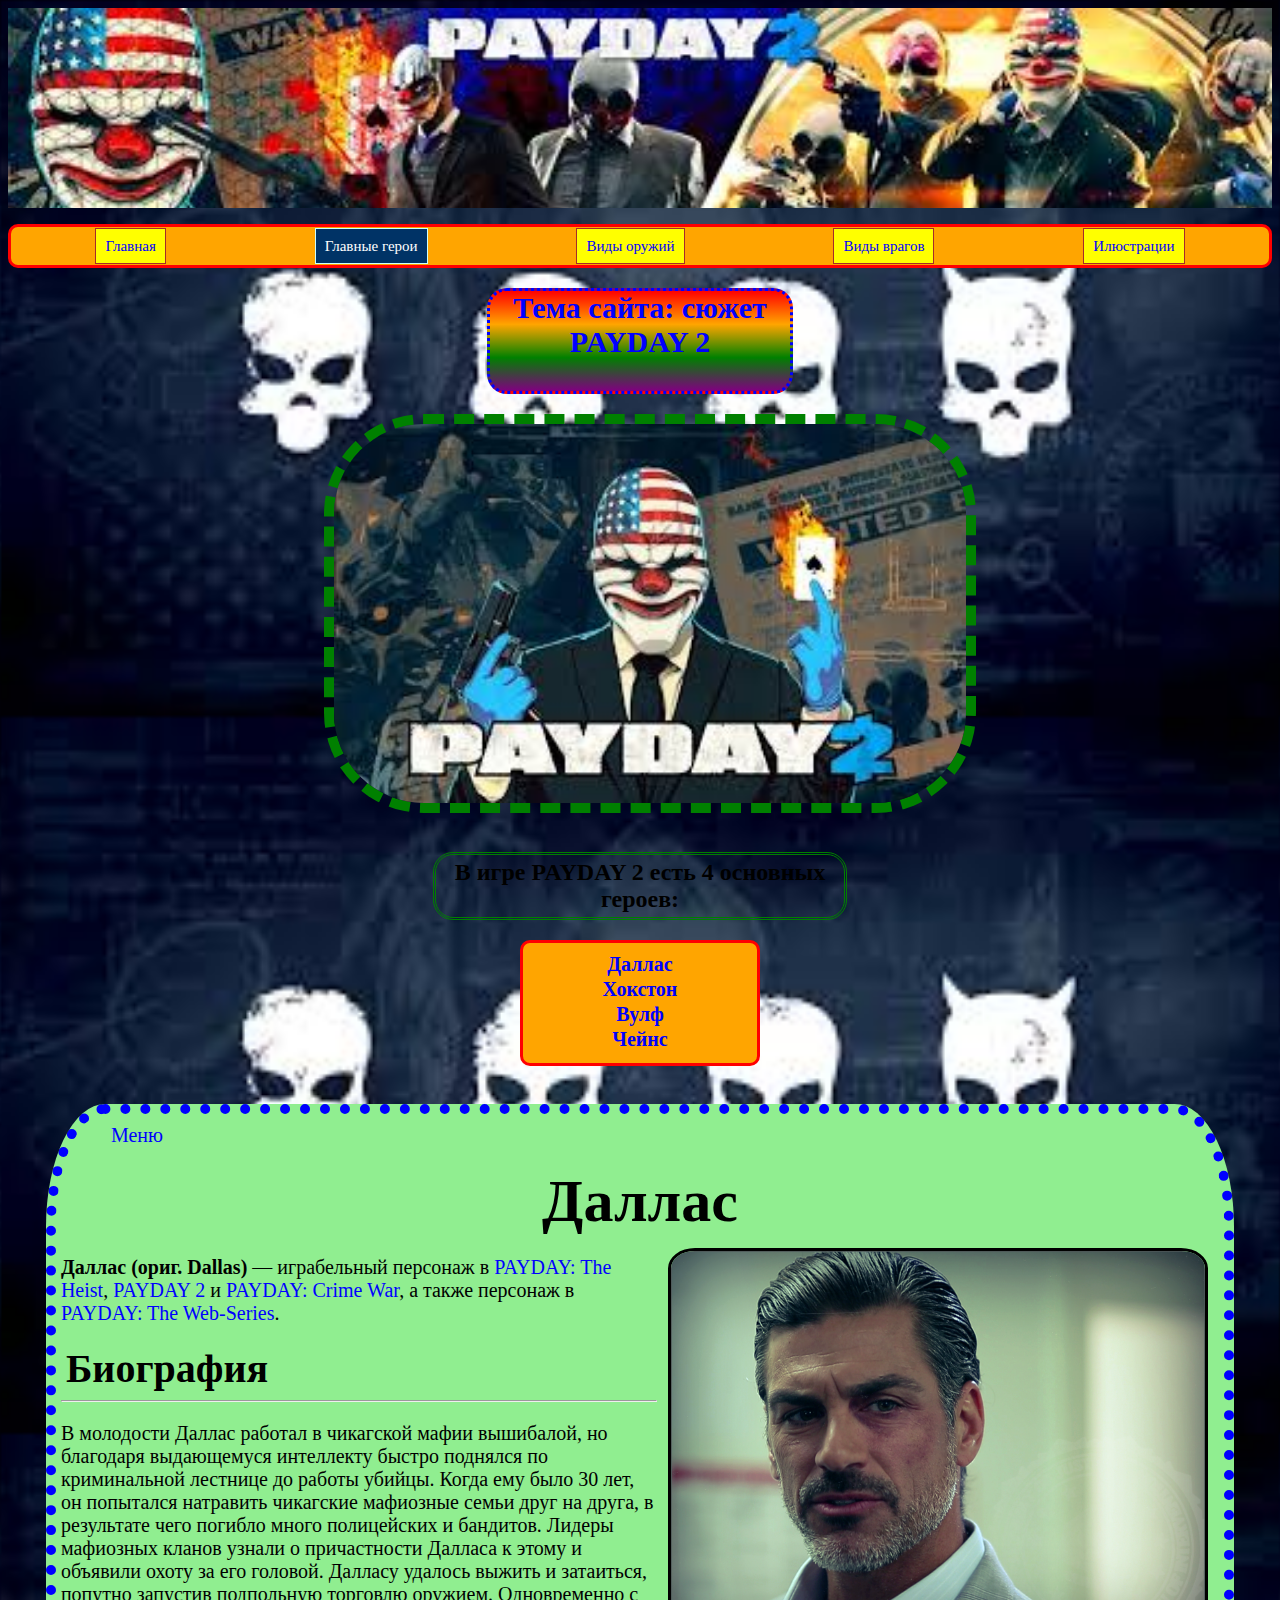
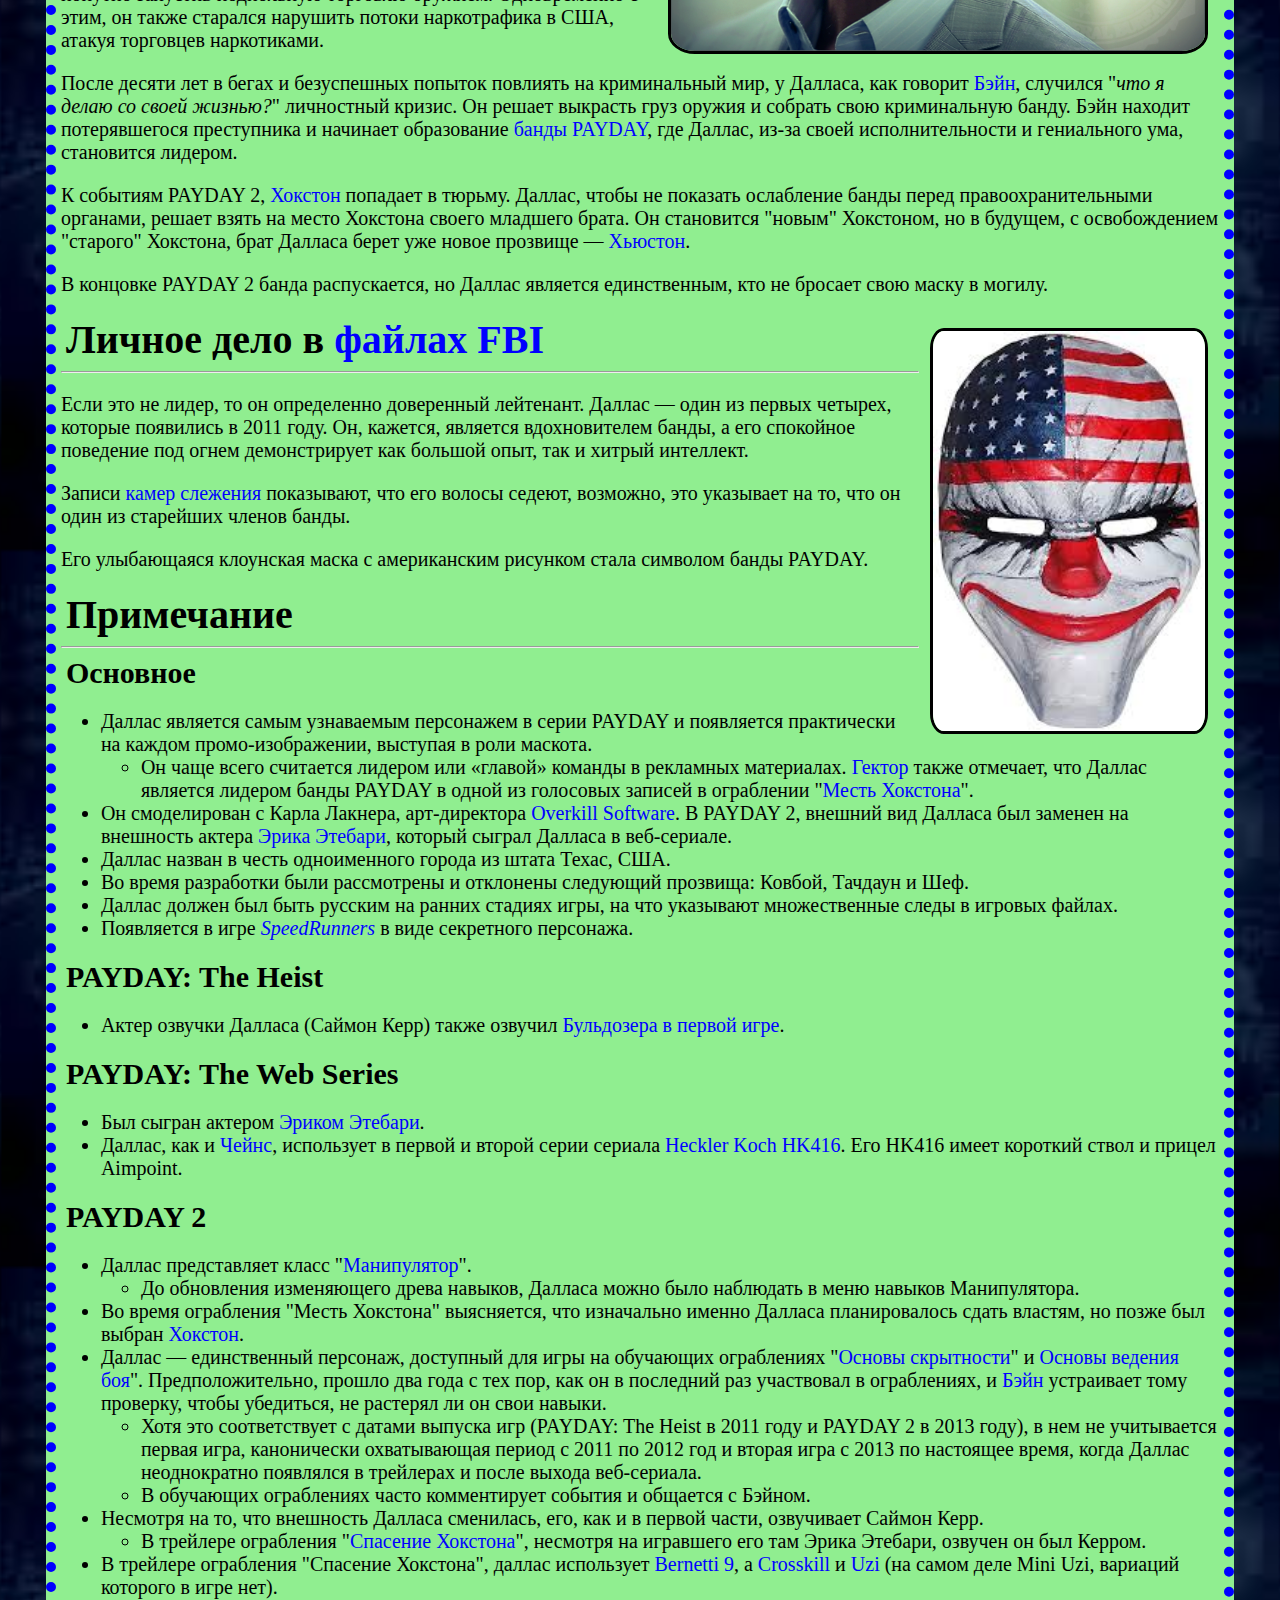
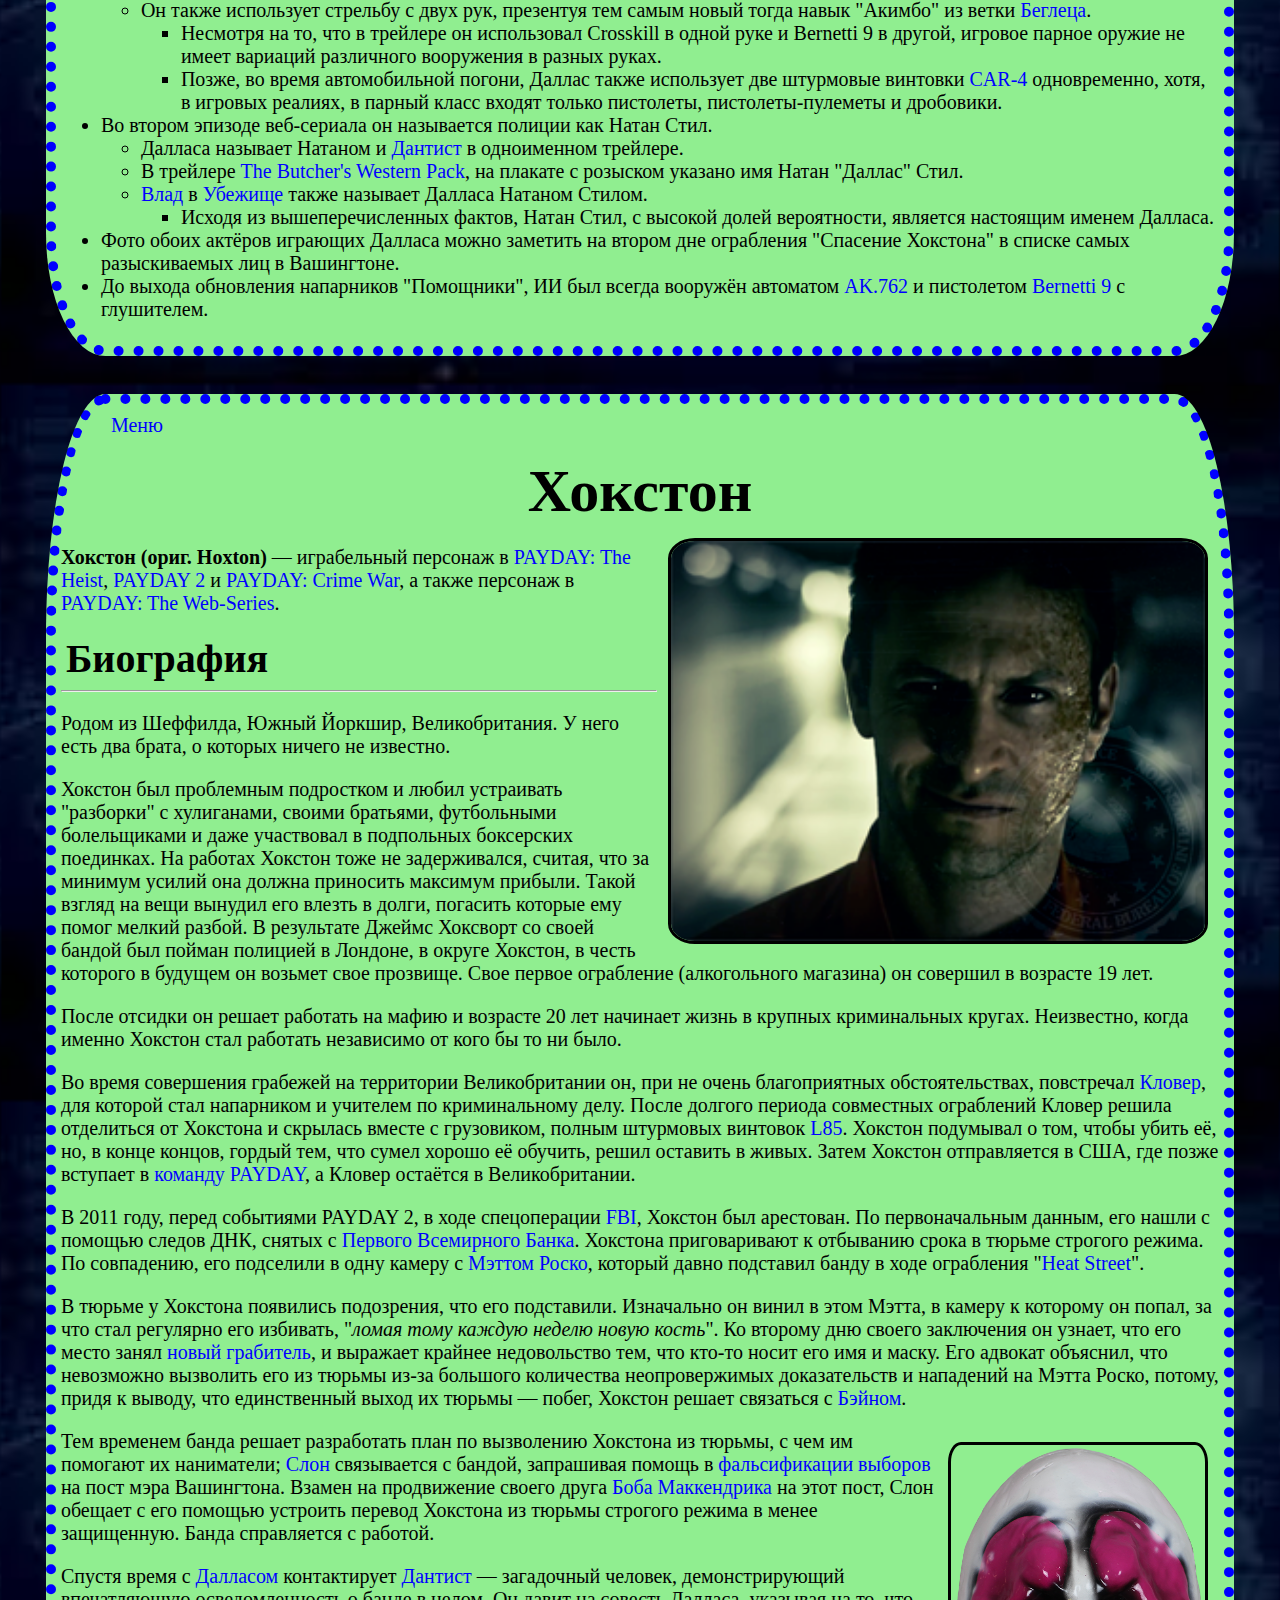
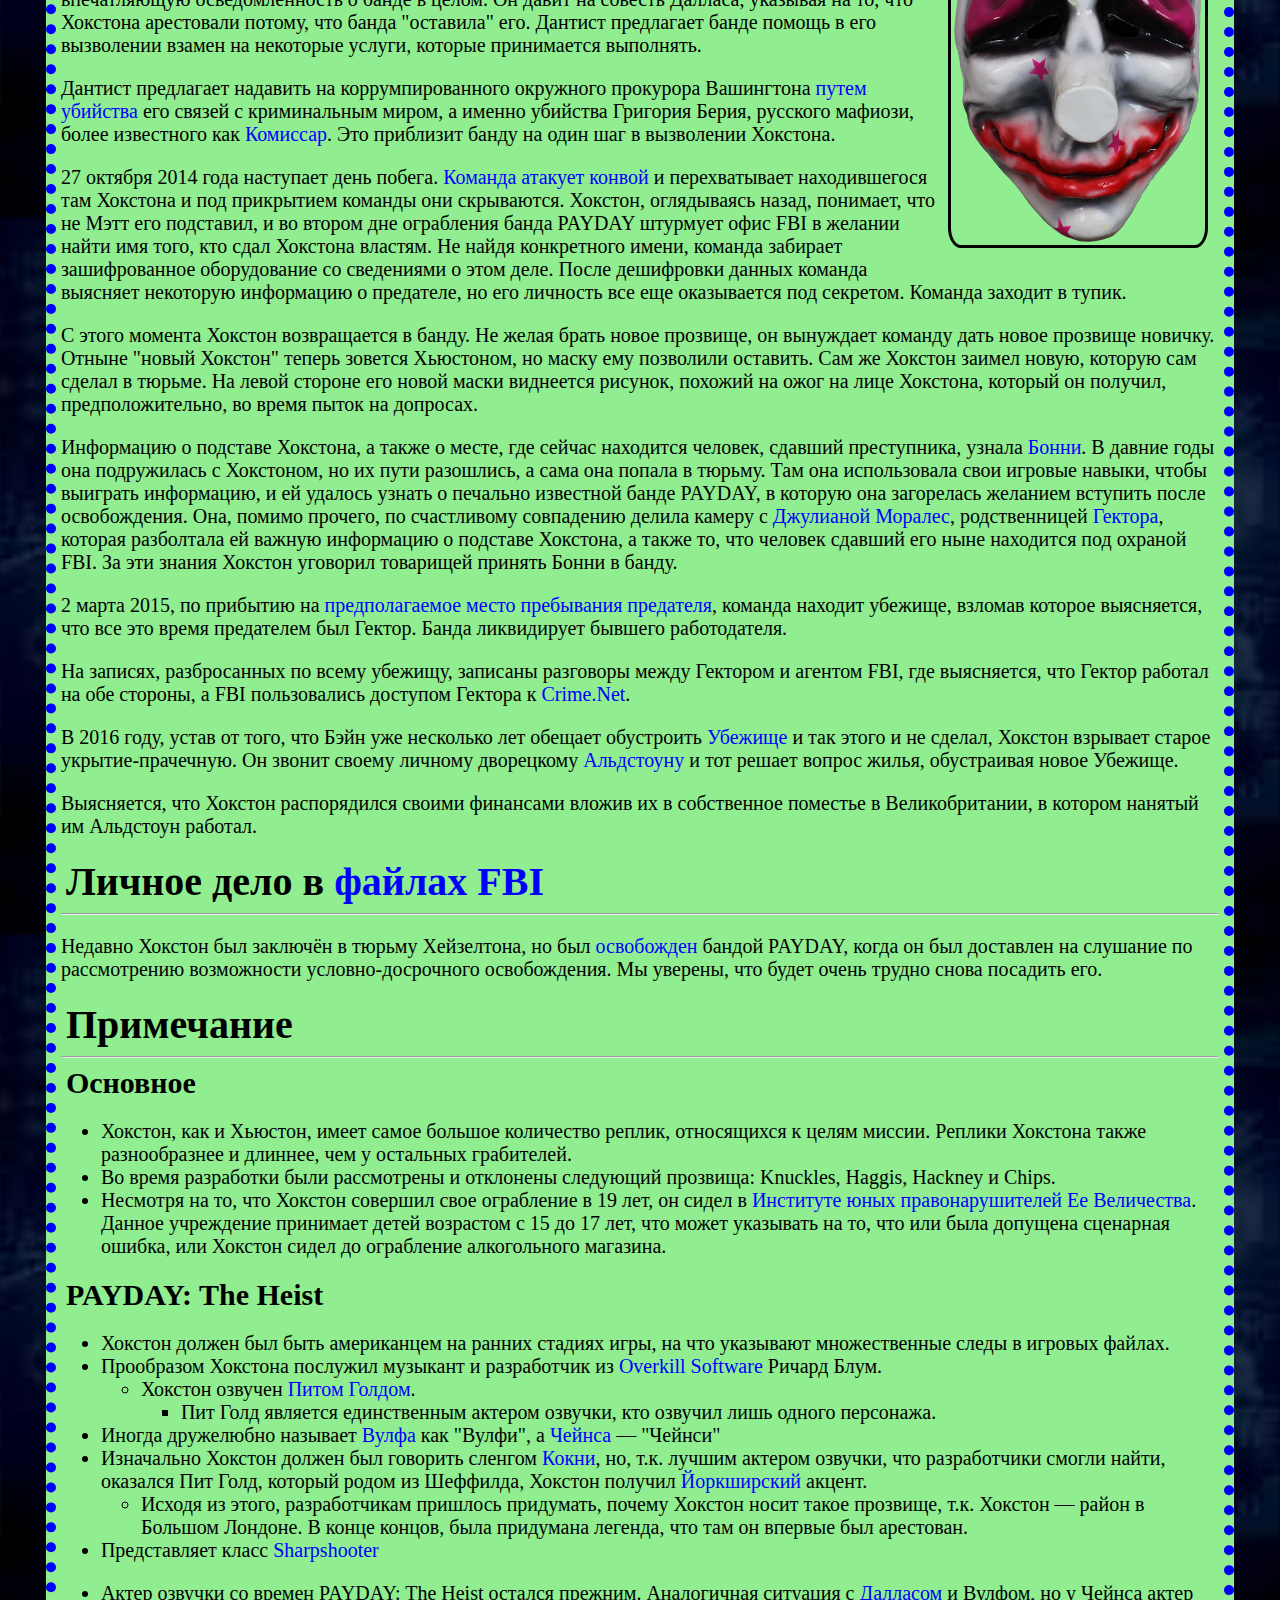
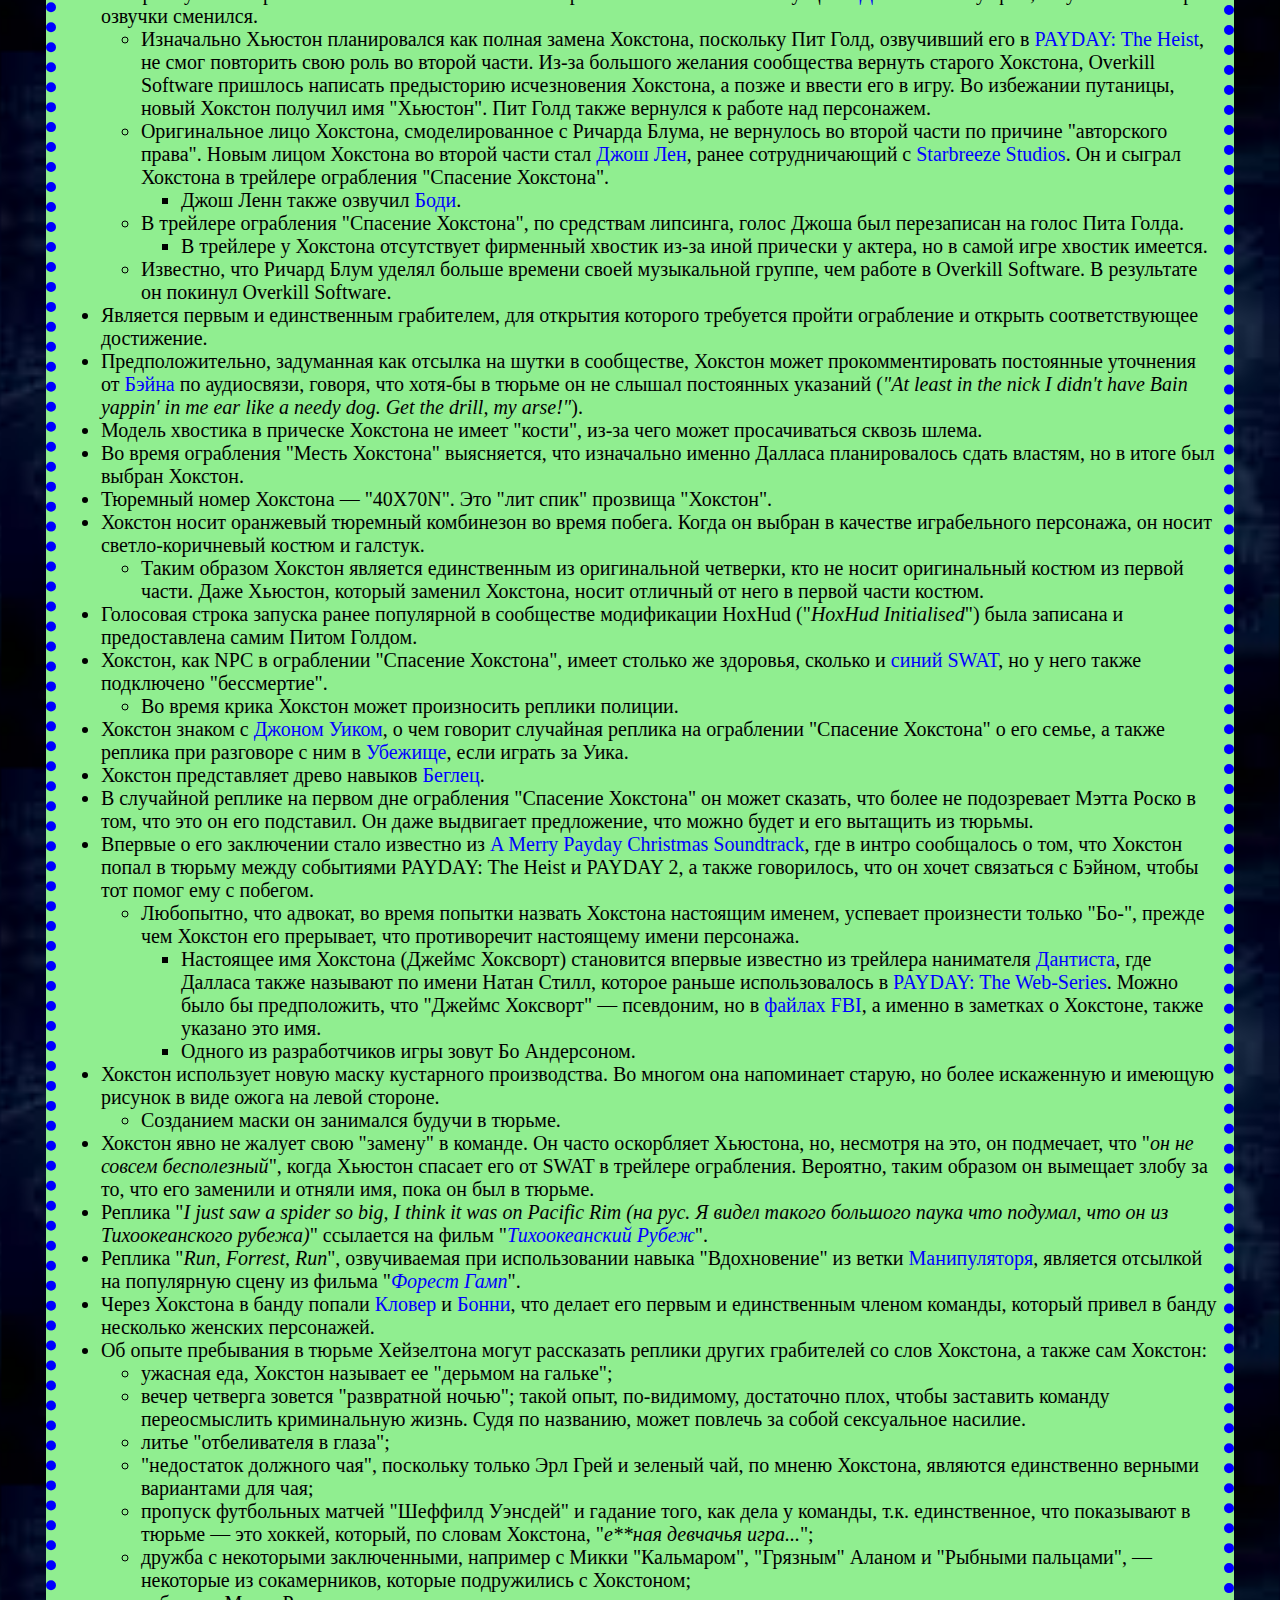
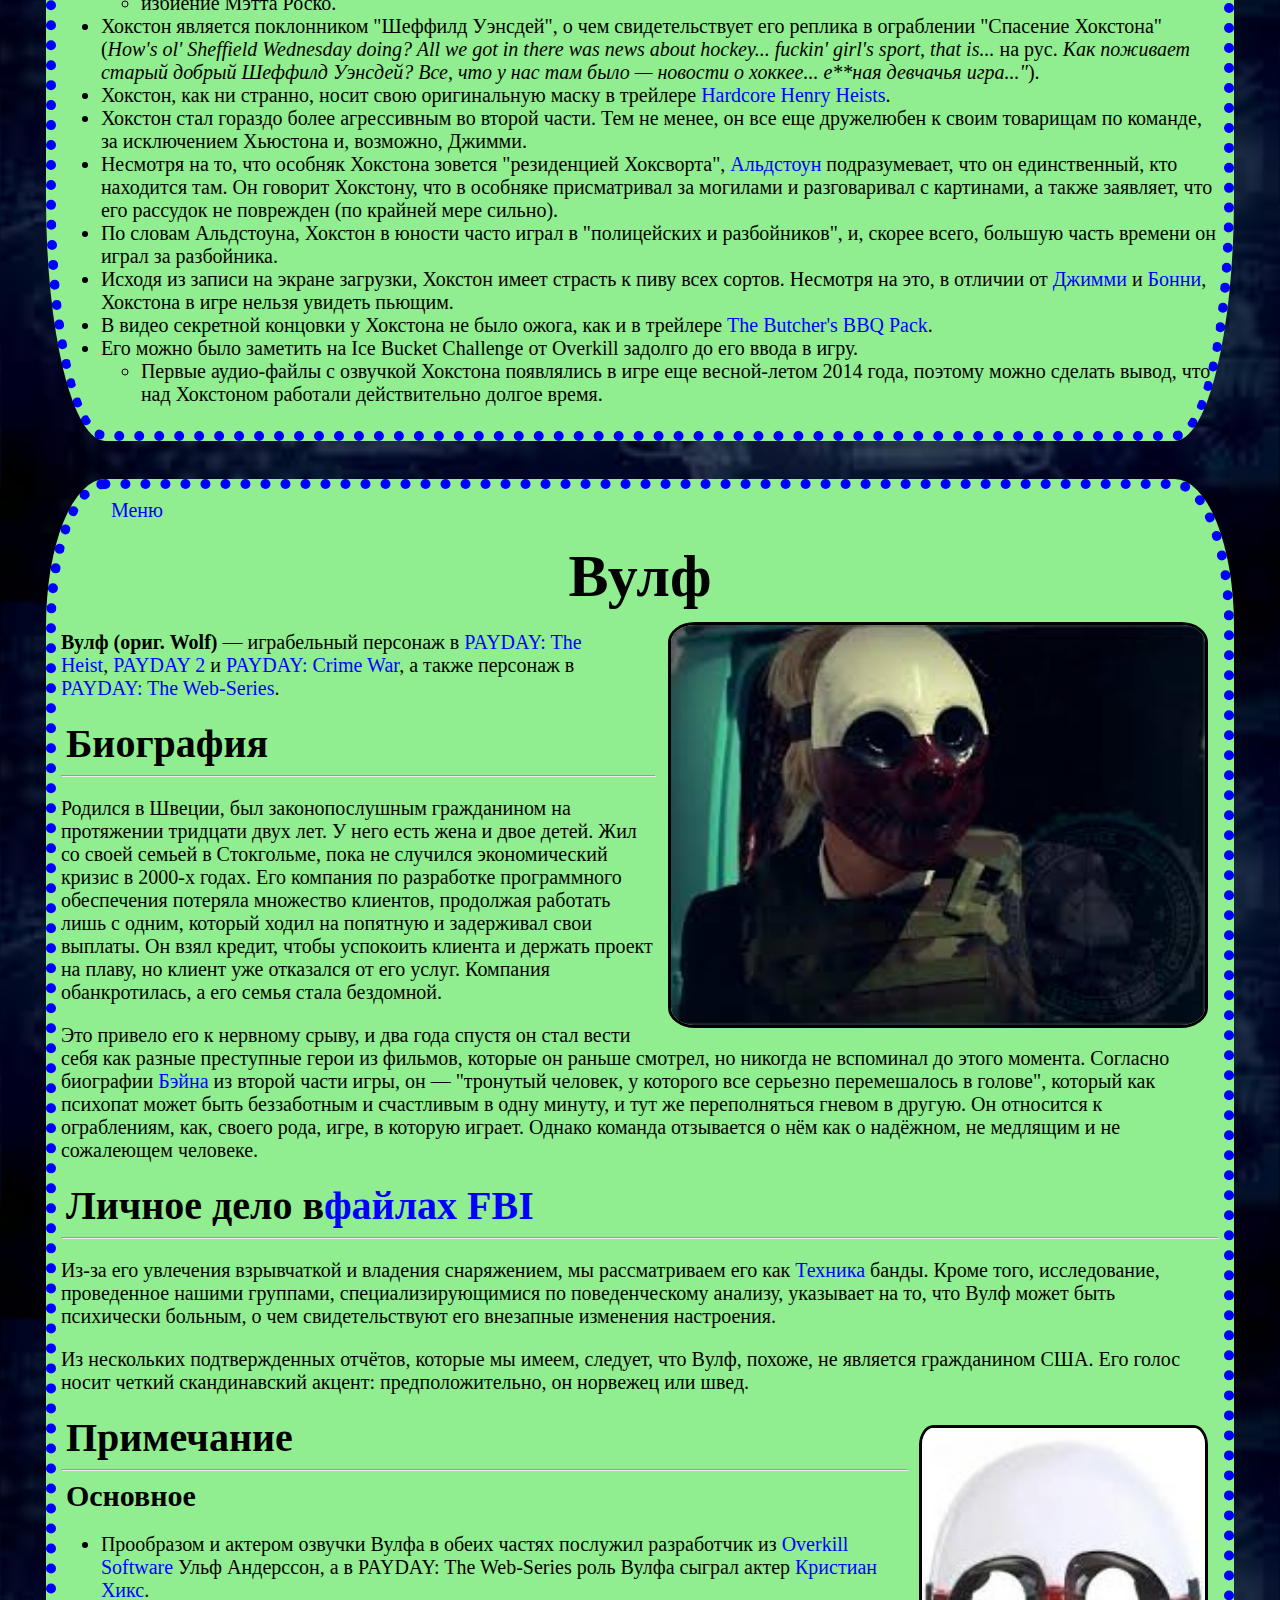
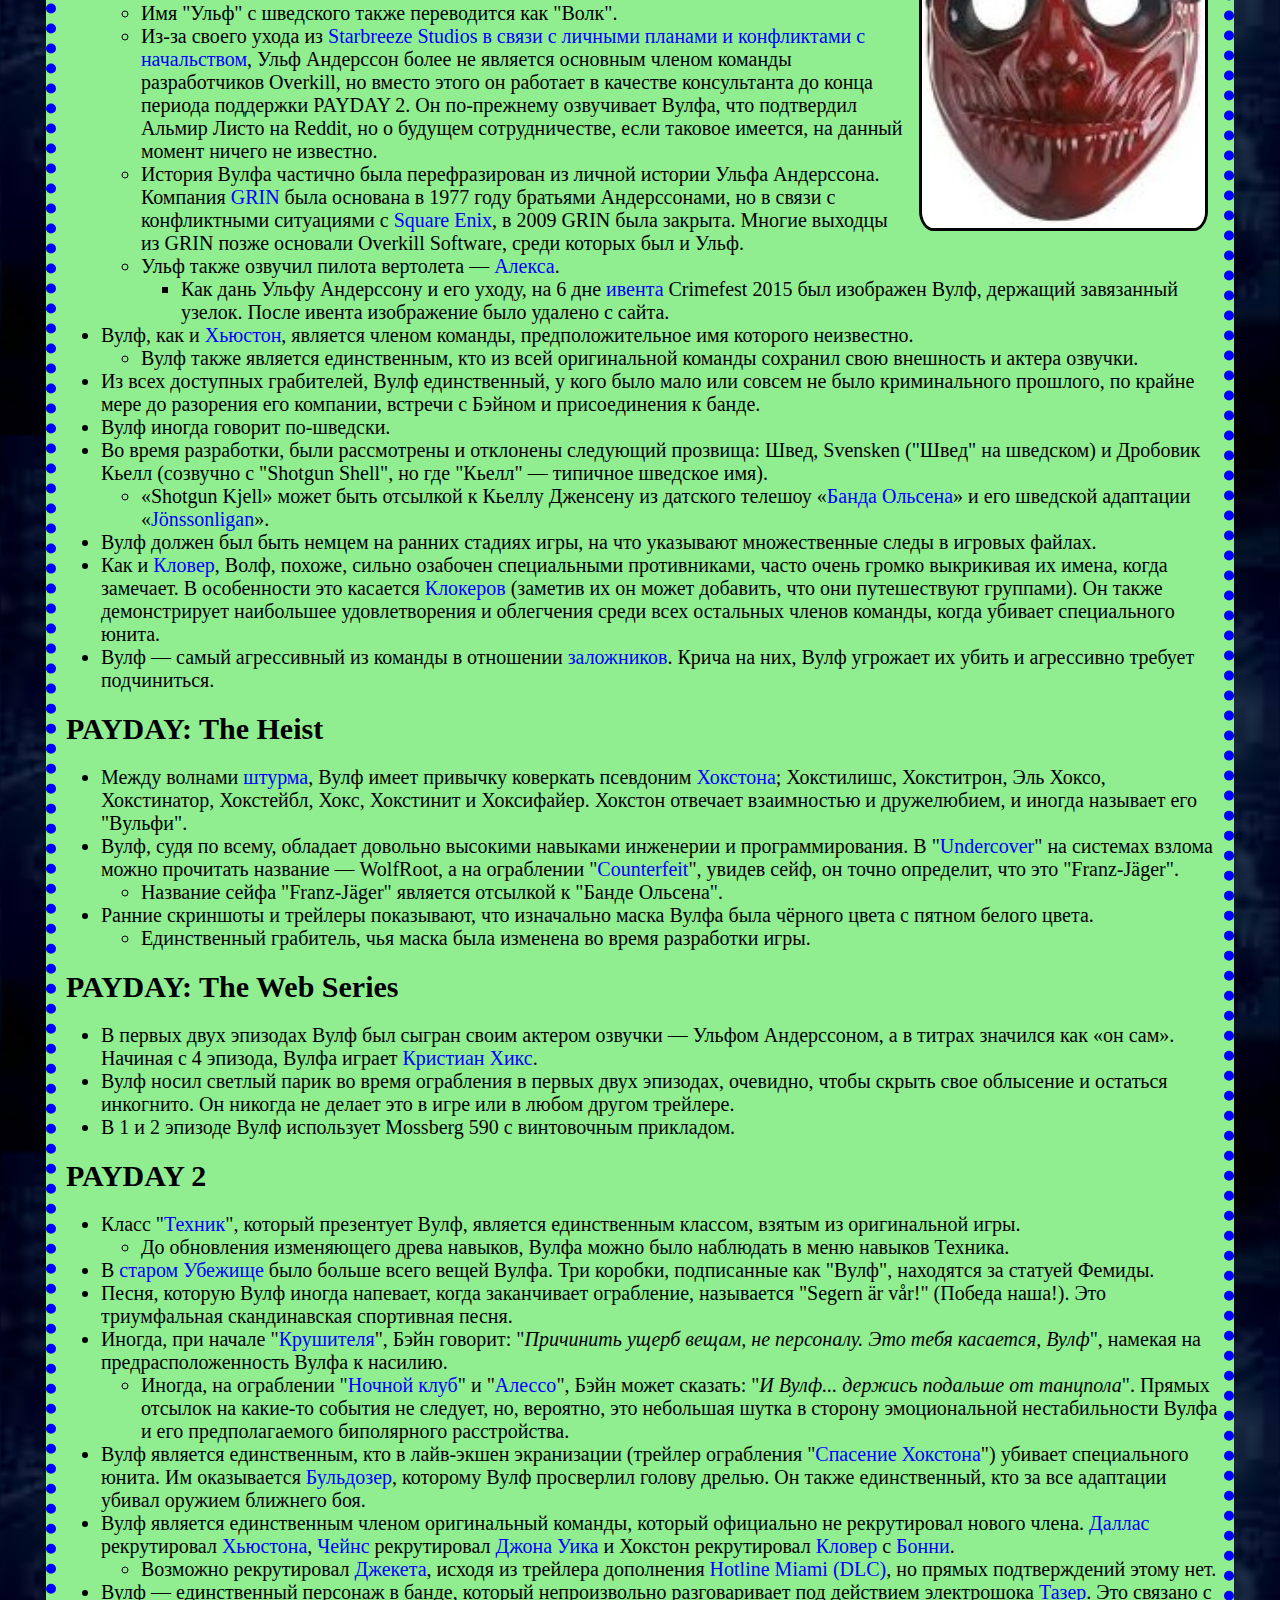
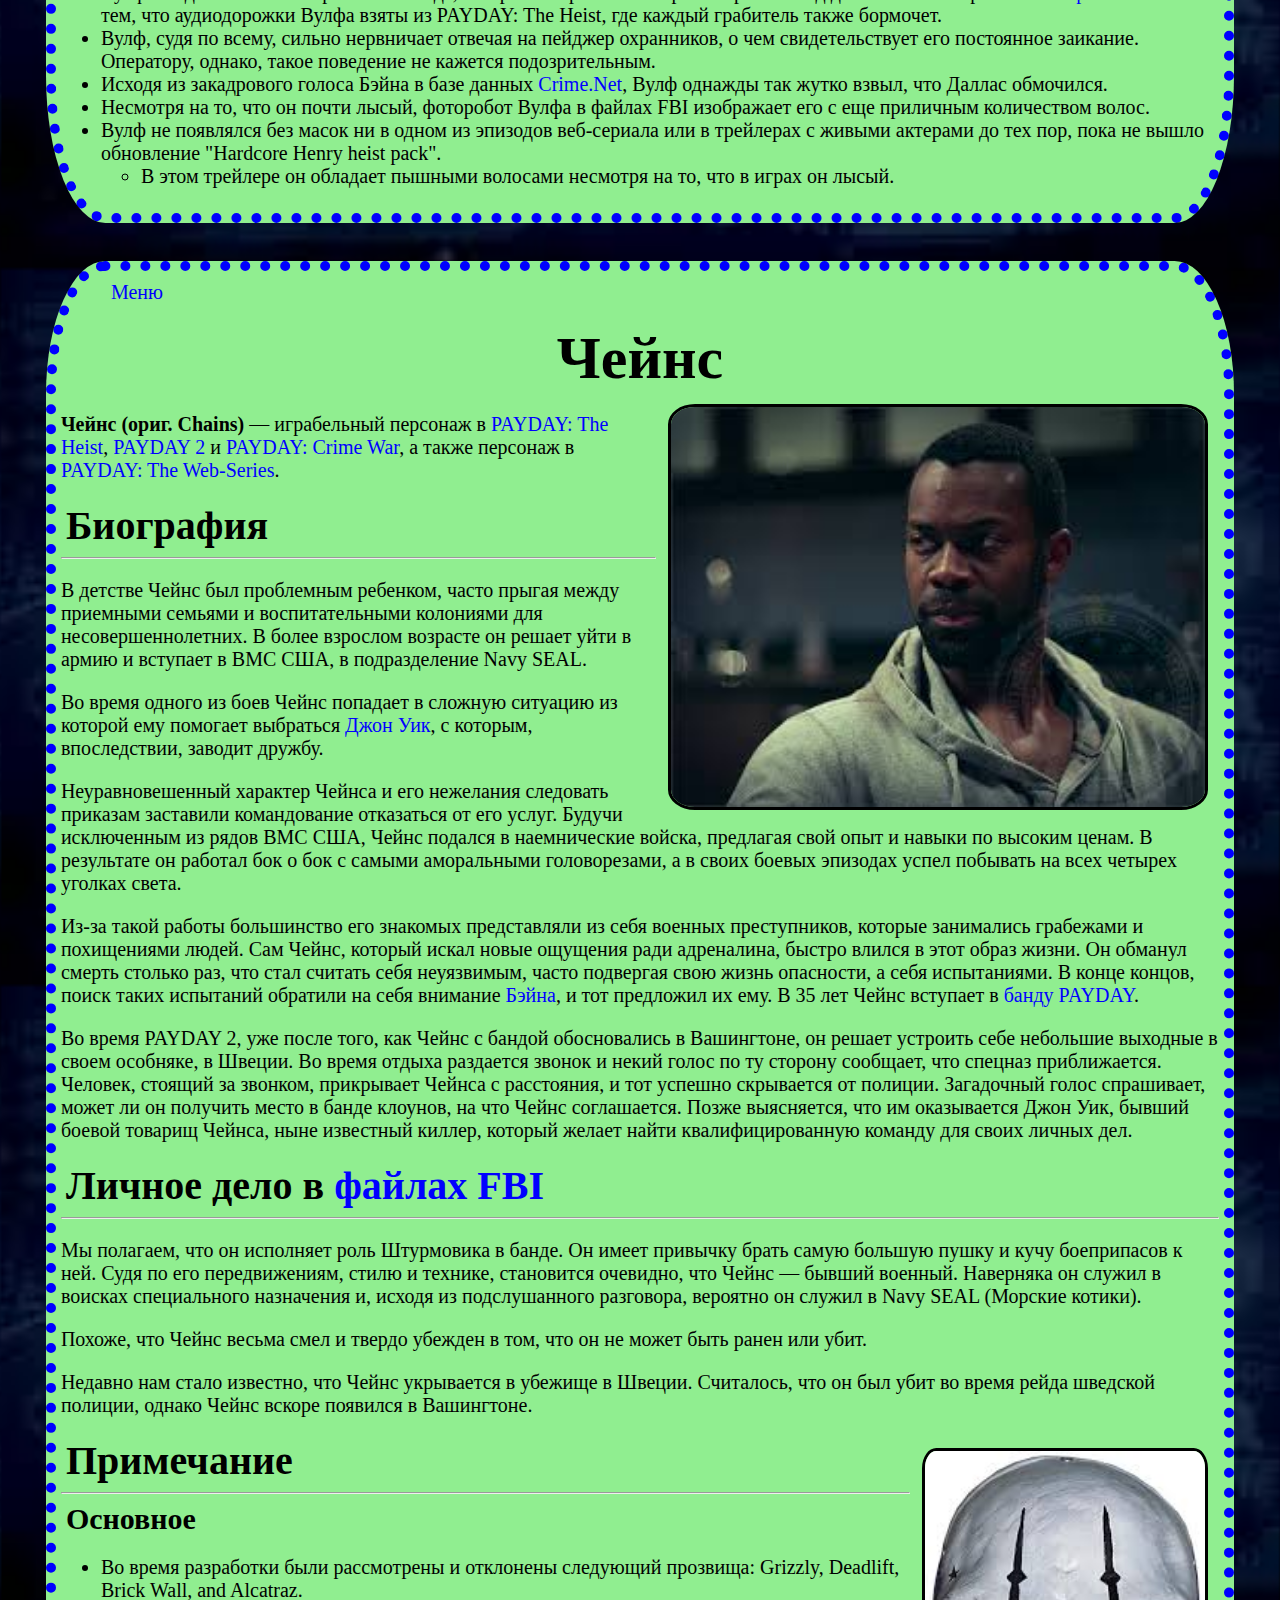
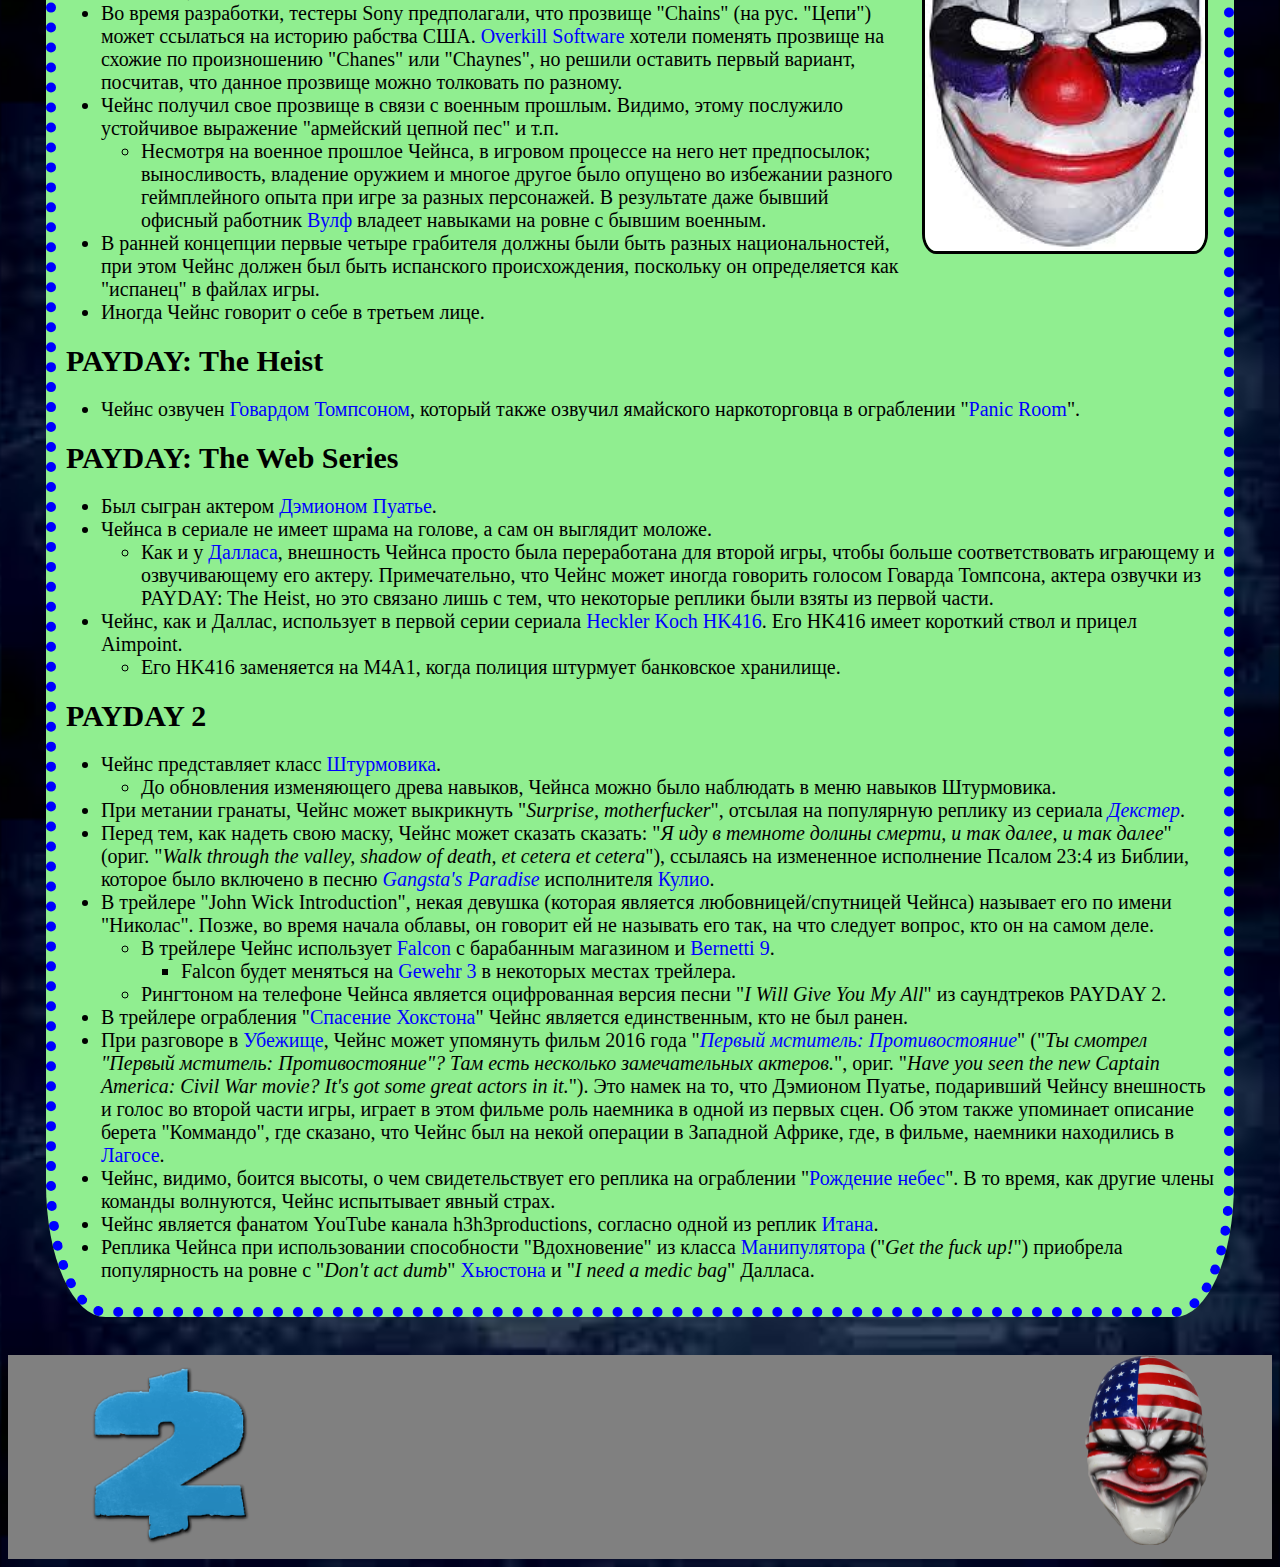
<file: page2.html>
<!DOCTYPE html>
<html>
<head>
	<title>PAYDAY 2 сайт: Сюжет</title>
	<link rel="stylesheet" type="text/css" href="style.css">
	<link rel="shortcut icon" href="img/favicon.ico" type="image/x-icon">
</head>
<body>
	<header>
		<div id="head"></div>
		<nav>
			<ul class="div1">
				<li> <a href="index.html" class="menu_link"> Главная</a></li>
				<li> <a class="myCoolText"> Главные герои</a></li>
				<li> <a href="page3.html" class="menu_link"> Виды оружий</a></li>
				<li> <a href="page4.html" class="menu_link"> Виды врагов</a></li>
				<li> <a href="page5.html" class="menu_link"> Илюстрации</a></li>
		  	</ul>
		</nav>
	</header>
	<main>
		<article>
			<h1 class="title">Тема сайта: сюжет PAYDAY 2</h1>
			<img src="img/p2.jpg" id="title_img">
			<h2 class="main_h2">В игре PAYDAY 2 есть 4 основных героев:</h2>
				<ul id="menu">
					<li class="li"><a href="#dallas"> <b>Даллас</b></a></li>
					<li class="li"><a href="#Hoxton"> <b>Хокстон</b></a></li>
					<li class="li"><a href="#wolf"> <b>Вулф</b></a></li>
					<li class="li"><a href="#chains"> <b>Чейнс</b></a></li>
				</ul>
			<section>
				<div class="person">
					<p class="goto_menu"><a href="#menu_p2"> Меню</a></p>
					<h2 class="title_h2" id="dallas">Даллас</h2>
					<img src="img/s1_main.png" class="img_p2">
					<p class="text"><b>Даллас (ориг. Dallas)</b> — играбельный персонаж в&nbsp;<a href="https://payday.fandom.com/ru/wiki/PAYDAY:_The_Heist" title="PAYDAY: The Heist">PAYDAY: The Heist</a>,&nbsp;<a href="https://payday.fandom.com/ru/wiki/PAYDAY_2" title="PAYDAY 2">PAYDAY 2</a> и <a href="https://payday.fandom.com/ru/wiki/PAYDAY:_Crime_War" title="PAYDAY: Crime War">PAYDAY: Crime War</a>, а также персонаж в <a href="https://payday.fandom.com/ru/wiki/PAYDAY:_The_Web-Series" title="PAYDAY: The Web-Series">PAYDAY: The Web-Series</a>.</p>
					<h3 class="title_h3">Биография</h3>
					<hr>
					<p class="text">В молодости Даллас работал в чикагской мафии вышибалой, но благодаря выдающемуся интеллекту быстро поднялся по криминальной лестнице до работы убийцы. Когда ему было 30 лет, он попытался натравить чикагские мафиозные семьи друг на друга, в результате чего погибло много полицейских и бандитов. Лидеры мафиозных кланов узнали о причастности Далласа к этому и объявили охоту за его головой. Далласу удалось выжить и затаиться, попутно запустив подпольную торговлю оружием. Одновременно с этим, он также старался нарушить потоки наркотрафика в США, атакуя торговцев наркотиками.
					</p>
					<p class="text">После десяти лет в бегах и безуспешных попыток повлиять на криминальный мир, у Далласа, как говорит <a href="https://payday.fandom.com/ru/wiki/%D0%91%D1%8D%D0%B9%D0%BD" title="Бэйн">Бэйн</a>, случился "<i>что я делаю со своей жизнью?</i>" личностный кризис. Он решает выкрасть груз оружия и собрать свою криминальную банду. Бэйн находит потерявшегося преступника и начинает образование <a title="Банда PAYDAY (страница не существует)" data-uncrawlable-url="L3J1L3dpa2kvJUQwJTkxJUQwJUIwJUQwJUJEJUQwJUI0JUQwJUIwX1BBWURBWT9hY3Rpb249ZWRpdCZyZWRsaW5rPTE=" rel="nofollow">банды PAYDAY</a>, где Даллас, из-за своей исполнительности и гениального ума, становится лидером.
					</p>
					<p class="text">К событиям PAYDAY 2, <a href="https://payday.fandom.com/ru/wiki/%D0%A5%D0%BE%D0%BA%D1%81%D1%82%D0%BE%D0%BD" title="Хокстон">Хокстон</a> попадает в тюрьму. Даллас, чтобы не показать ослабление банды перед правоохранительными органами, решает взять на место Хокстона своего младшего брата. Он становится "новым" Хокстоном, но в будущем, с освобождением "старого" Хокстона, брат Далласа берет уже новое прозвище — <a href="https://payday.fandom.com/ru/wiki/%D0%A5%D1%8C%D1%8E%D1%81%D1%82%D0%BE%D0%BD" title="Хьюстон">Хьюстон</a>.
					</p>
					<p class="text">В концовке PAYDAY 2 банда распускается, но Даллас является единственным, кто не бросает свою маску в могилу.
					</p>
					<img src="img/d5.jpg" class="img_p2">
					<h3 class="title_h3">Личное дело в <a href="https://payday.fandom.com/ru/wiki/%D0%A4%D0%B0%D0%B9%D0%BB%D1%8B_FBI" title="Файлы FBI">файлах FBI</a></h3>
					<hr>
					<p class="text">Если это не лидер, то он определенно доверенный лейтенант. Даллас — один из первых четырех, которые появились в 2011 году. Он, кажется, является вдохновителем банды, а его спокойное поведение под огнем демонстрирует как большой опыт, так и хитрый интеллект.
					</p>
					<p class="text">Записи <a href="https://payday.fandom.com/ru/wiki/%D0%9A%D0%B0%D0%BC%D0%B5%D1%80%D1%8B_%D1%81%D0%BB%D0%B5%D0%B6%D0%B5%D0%BD%D0%B8%D1%8F" title="Камеры слежения">камер слежения</a> показывают, что его волосы седеют, возможно, это указывает на то, что он один из старейших членов банды.
					</p>
					<p class="text">Его улыбающаяся клоунская маска с американским рисунком стала символом банды PAYDAY.
					</p>
					<h3 class="title_h3">Примечание</h3>
					<hr>
					<h4 class="title_h4">Основное</h4>
						<ul class="text">
							<li>Даллас является самым узнаваемым персонажем в серии PAYDAY и появляется практически на каждом промо-изображении, выступая в роли маскота.
							<ul class="text">
									<li>Он чаще всего считается лидером или «главой» команды в рекламных материалах. <a href="https://payday.fandom.com/ru/wiki/%D0%93%D0%B5%D0%BA%D1%82%D0%BE%D1%80" title="Гектор">Гектор</a> также отмечает, что Даллас является лидером банды PAYDAY в одной из голосовых записей в ограблении "<a href="https://payday.fandom.com/ru/wiki/%D0%9C%D0%B5%D1%81%D1%82%D1%8C_%D0%A5%D0%BE%D0%BA%D1%81%D1%82%D0%BE%D0%BD%D0%B0" title="Месть Хокстона">Месть Хокстона</a>".</li>
							</ul></li>
									<li>Он смоделирован с Карла Лакнера, арт-директора <a href="https://payday.fandom.com/ru/wiki/Overkill_Software" title="Overkill Software">Overkill Software</a>. В PAYDAY 2, внешний вид Далласа был заменен на внешность актера <a href="http://en.wikipedia.org/wiki/Eric_Etebari" class="extiw" title="wikipedia:Eric Etebari">Эрика Этебари</a>, который сыграл Далласа в веб-сериале.</li>
									<li>Даллас назван в честь одноименного города из штата Техас, США.</li>
									<li>Во время разработки&nbsp;были рассмотрены и отклонены следующий прозвища: Ковбой, Тачдаун и Шеф.</li>
									<li>Даллас должен был быть русским на ранних стадиях игры, на что указывают множественные следы в игровых файлах.</li>
									<li>Появляется в игре <i><a target="_blank" rel="nofollow noreferrer noopener" class="external text" href="https://en.wikipedia.org/wiki/SpeedRunners">SpeedRunners</a></i> в виде секретного персонажа.</li>
						</ul>
					<h4 class="title_h4">PAYDAY: The Heist</h4>
						<ul class="text">
							<li>Актер озвучки Далласа (Саймон Керр) также озвучил <a href="https://payday.fandom.com/ru/wiki/%D0%91%D1%83%D0%BB%D1%8C%D0%B4%D0%BE%D0%B7%D0%B5%D1%80_(PAYDAY:_The_Heist)" title="Бульдозер (PAYDAY: The Heist)">Бульдозера в первой игре</a>.</li>
						</ul>
					<h4 class="title_h4">PAYDAY: The Web Series</h4>
						<ul class="text">
							<li>Был сыгран актером <a href="http://en.wikipedia.org/wiki/Eric_Etebari" class="extiw" title="wikipedia:Eric Etebari">Эриком Этебари</a>.</li>
							<li>Даллас, как и <a href="https://payday.fandom.com/ru/wiki/%D0%A7%D0%B5%D0%B9%D0%BD%D1%81" title="Чейнс">Чейнс</a>, использует в первой и второй серии сериала <a href="http://en.wikipedia.org/wiki/Heckler_%26_Koch_HK416" class="extiw" title="wikipedia:Heckler &amp; Koch HK416">Heckler Koch HK416</a>. Его HK416 имеет короткий ствол и прицел Aimpoint.</li>
						</ul>
					<h4 class="title_h4">PAYDAY 2</h4>
						<ul class="text">
							<li>Даллас представляет класс "<a href="https://payday.fandom.com/ru/wiki/%D0%9C%D0%B0%D0%BD%D0%B8%D0%BF%D1%83%D0%BB%D1%8F%D1%82%D0%BE%D1%80" title="Манипулятор">Манипулятор</a>".
								<ul>
									<li>До обновления изменяющего древа навыков, Далласа можно было наблюдать в меню навыков Манипулятора.</li>
								</ul></li>
							<li>Во время ограбления "Месть Хокстона" выясняется, что изначально именно Далласа планировалось сдать властям, но позже был выбран <a href="https://payday.fandom.com/ru/wiki/%D0%A5%D0%BE%D0%BA%D1%81%D1%82%D0%BE%D0%BD" title="Хокстон">Хокстон</a>.</li>
							<li>Даллас — единственный персонаж, доступный для игры на обучающих ограблениях "<a href="https://payday.fandom.com/ru/wiki/%D0%9E%D1%81%D0%BD%D0%BE%D0%B2%D1%8B_%D1%81%D0%BA%D1%80%D1%8B%D1%82%D0%BD%D0%BE%D1%81%D1%82%D0%B8" title="Основы скрытности">Основы скрытности</a>" и <a href="https://payday.fandom.com/ru/wiki/%D0%9E%D1%81%D0%BD%D0%BE%D0%B2%D1%8B_%D0%B2%D0%B5%D0%B4%D0%B5%D0%BD%D0%B8%D1%8F_%D0%B1%D0%BE%D1%8F" title="Основы ведения боя">Основы ведения боя</a>". Предположительно, прошло два года с тех пор, как он в последний раз участвовал в ограблениях, и <a href="https://payday.fandom.com/ru/wiki/%D0%91%D1%8D%D0%B9%D0%BD" title="Бэйн">Бэйн</a> устраивает тому проверку, чтобы убедиться, не растерял ли он свои навыки.
								<ul>
									<li>Хотя это соответствует с датами выпуска игр (PAYDAY: The Heist в 2011 году и PAYDAY 2 в 2013 году), в нем не учитывается первая игра, канонически охватывающая период с 2011 по 2012 год и вторая игра с 2013 по настоящее время, когда Даллас неоднократно появлялся в трейлерах и после выхода веб-сериала.</li>
									<li>В обучающих ограблениях часто комментирует события и общается с Бэйном.</li>
								</ul></li>
							<li>Несмотря на то, что внешность Далласа сменилась, его, как и в первой части, озвучивает Саймон Керр.
								<ul>
									<li>В трейлере ограбления "<a href="https://payday.fandom.com/ru/wiki/%D0%A1%D0%BF%D0%B0%D1%81%D0%B5%D0%BD%D0%B8%D0%B5_%D0%A5%D0%BE%D0%BA%D1%81%D1%82%D0%BE%D0%BD%D0%B0" title="Спасение Хокстона">Спасение Хокстона</a>", несмотря на игравшего его там Эрика Этебари, озвучен он был Керром.</li>
								</ul></li>
								<li>В трейлере ограбления "Спасение Хокстона", даллас использует <a href="https://payday.fandom.com/ru/wiki/Bernetti_9_(PAYDAY_2)" title="Bernetti 9 (PAYDAY 2)">Bernetti 9</a>, a <a href="https://payday.fandom.com/ru/wiki/Crosskill_(PAYDAY_2)" title="Crosskill (PAYDAY 2)">Crosskill</a>&nbsp;и <a href="https://payday.fandom.com/ru/wiki/Uzi" title="Uzi">Uzi</a> (на самом деле Mini Uzi, вариаций которого в игре нет).
									<ul>
										<li>Он также использует стрельбу с двух рук, презентуя тем самым новый тогда навык "Акимбо" из ветки <a href="https://payday.fandom.com/ru/wiki/%D0%91%D0%B5%D0%B3%D0%BB%D0%B5%D1%86" title="Беглец">Беглеца</a>.
											<ul>
												<li>Несмотря на то, что в трейлере он использовал Crosskill в одной руке и Bernetti 9 в другой, игровое парное оружие не имеет вариаций различного вооружения в разных руках.</li>
												<li>Позже, во время автомобильной погони, Даллас также использует две штурмовые винтовки <a href="https://payday.fandom.com/ru/wiki/CAR-4" title="CAR-4">CAR-4</a> одновременно, хотя, в игровых реалиях, в парный класс входят только пистолеты, пистолеты-пулеметы и дробовики.</li>
											</ul></li>
									</ul></li>
							<li>Во втором эпизоде &#8203;&#8203;веб-сериала он называется полиции как Натан Стил.
								<ul>
									<li>Далласа называет Натаном и <a href="https://payday.fandom.com/ru/wiki/%D0%94%D0%B0%D0%BD%D1%82%D0%B8%D1%81%D1%82" title="Дантист">Дантист</a> в одноименном трейлере.</li>
									<li>В трейлере <a href="https://payday.fandom.com/ru/wiki/The_Butcher%27s_Western_Pack" title="The Butcher's Western Pack">The Butcher's Western Pack</a>, на плакате с розыском указано имя Натан "Даллас" Стил.</li>
									<li><a href="https://payday.fandom.com/ru/wiki/%D0%92%D0%BB%D0%B0%D0%B4" title="Влад">Влад</a> в <a href="https://payday.fandom.com/ru/wiki/%D0%A3%D0%B1%D0%B5%D0%B6%D0%B8%D1%89%D0%B5" title="Убежище">Убежище</a> также называет Далласа Натаном Стилом.
										<ul><li>Исходя из вышеперечисленных фактов, Натан Стил, с высокой долей вероятности, является настоящим именем Далласа.</li>
										</ul>
									</li>
								</ul></li>
							<li>Фото обоих актёров играющих Далласа можно заметить на втором дне ограбления "Спасение Хокстона" в списке самых разыскиваемых лиц в Вашингтоне.</li>
							<li>До выхода обновления напарников "Помощники", ИИ был всегда вооружён автоматом <a href="https://payday.fandom.com/ru/wiki/AK.762" title="AK.762">AK.762</a> и пистолетом <a href="https://payday.fandom.com/ru/wiki/Bernetti_9_(PAYDAY_2)" title="Bernetti 9 (PAYDAY 2)">Bernetti 9</a> c глушителем.</li>
						</ul>
				</div>
			</section>
			<section>
				<div class="person">
					<p class="goto_menu"><a href="#menu_p2"> Меню</a></p>
					<h2 class="title_h2" id="Hoxton">Хокстон</h2>
					<img src="img/s2_main.png" class="img_p2">
					<p class="text"><b>Хокстон (ориг. Hoxton)</b> — играбельный персонаж в&nbsp;<a href="https://payday.fandom.com/ru/wiki/PAYDAY:_The_Heist" title="PAYDAY: The Heist">PAYDAY: The Heist</a>,&nbsp;<a href="https://payday.fandom.com/ru/wiki/PAYDAY_2" title="PAYDAY 2">PAYDAY 2</a> и <a href="https://payday.fandom.com/ru/wiki/PAYDAY:_Crime_War" title="PAYDAY: Crime War">PAYDAY: Crime War</a>, а также персонаж в <a href="https://payday.fandom.com/ru/wiki/PAYDAY:_The_Web-Series" title="PAYDAY: The Web-Series">PAYDAY: The Web-Series</a>.
					</p>
					<h3 class="title_h3">Биография</h3>
					<hr>
					<p class="text">Родом из Шеффилда, Южный Йоркшир, Великобритания. У него есть два брата, о которых ничего не известно.
					</p>
					<p class="text">Хокстон был проблемным подростком и любил устраивать "разборки" с хулиганами, своими братьями, футбольными болельщиками и даже участвовал в подпольных боксерских поединках. На работах Хокстон тоже не задерживался, считая, что за минимум усилий она должна приносить максимум прибыли. Такой взгляд на вещи вынудил его влезть в долги, погасить которые ему помог мелкий разбой. В результате Джеймс Хоксворт со своей бандой был пойман полицией в Лондоне, в округе Хокстон, в честь которого в будущем он возьмет свое прозвище. Свое первое ограбление (алкогольного магазина) он совершил в возрасте 19 лет.
					</p>
					<p class="text">После отсидки он решает работать на мафию и возрасте 20 лет начинает жизнь в крупных криминальных кругах. Неизвестно, когда именно Хокстон стал работать независимо от кого бы то ни было.
					</p>
					<p class="text">Во время совершения грабежей на территории Великобритании он, при не очень благоприятных обстоятельствах, повстречал <a href="https://payday.fandom.com/ru/wiki/%D0%9A%D0%BB%D0%BE%D0%B2%D0%B5%D1%80" title="Кловер">Кловер</a>, для которой стал напарником и учителем по криминальному делу. После долгого периода совместных ограблений Кловер решила отделиться от Хокстона и скрылась вместе с грузовиком, полным штурмовых винтовок <a href="https://payday.fandom.com/ru/wiki/Queen%27s_Wrath" title="Queen's Wrath">L85</a>. Хокстон подумывал о том, чтобы убить её, но, в конце концов, гордый тем, что сумел хорошо её обучить, решил оставить в живых. Затем Хокстон отправляется в США, где позже вступает в <a class="new" title="Банда PAYDAY (страница не существует)" data-uncrawlable-url="L3J1L3dpa2kvJUQwJTkxJUQwJUIwJUQwJUJEJUQwJUI0JUQwJUIwX1BBWURBWT9hY3Rpb249ZWRpdCZyZWRsaW5rPTE=" rel="nofollow">команду PAYDAY</a>, а Кловер остаётся в Великобритании.
					</p>
					<p class="text">В 2011 году, перед событиями PAYDAY 2, в ходе спецоперации <a class="new" title="FBI (страница не существует)" data-uncrawlable-url="L3J1L3dpa2kvRkJJP2FjdGlvbj1lZGl0JnJlZGxpbms9MQ==" rel="nofollow">FBI</a>, Хокстон был арестован. По первоначальным данным, его нашли с помощью следов ДНК, снятых с <a href="https://payday.fandom.com/ru/wiki/First_World_Bank" title="First World Bank">Первого Всемирного Банка</a>. Хокстона приговаривают к отбыванию срока в тюрьме строгого режима. По совпадению, его подселили в одну камеру с <a href="https://payday.fandom.com/ru/wiki/%D0%9C%D1%8D%D1%82%D1%82_%D0%A0%D0%BE%D1%81%D0%BA%D0%BE" title="Мэтт Роско">Мэттом Роско</a>, который давно подставил банду в ходе ограбления "<a href="https://payday.fandom.com/ru/wiki/Heat_Street" title="Heat Street">Heat Street</a>".
					</p>
					<p class="text">В тюрьме у Хокстона появились подозрения, что его подставили. Изначально он винил в этом Мэтта, в камеру к которому он попал, за что стал регулярно его избивать, "<i>ломая тому каждую неделю новую кость</i>". Ко второму дню своего заключения он узнает, что его место занял <a href="https://payday.fandom.com/ru/wiki/%D0%A5%D1%8C%D1%8E%D1%81%D1%82%D0%BE%D0%BD" title="Хьюстон">новый грабитель</a>, и выражает крайнее недовольство тем, что кто-то носит его имя и маску. Его адвокат объяснил, что невозможно вызволить его из тюрьмы из-за большого количества неопровержимых доказательств и нападений на Мэтта Роско, потому, придя к выводу, что единственный выход их тюрьмы — побег, Хокстон решает связаться с <a href="https://payday.fandom.com/ru/wiki/%D0%91%D1%8D%D0%B9%D0%BD" title="Бэйн">Бэйном</a>.
					</p>
					<img src="img/d6.png" class="img_p2">
					<p class="text">Тем временем банда решает разработать план по вызволению Хокстона из тюрьмы, с чем им помогают их наниматели; <a href="https://payday.fandom.com/ru/wiki/%D0%A1%D0%BB%D0%BE%D0%BD" title="Слон">Слон</a> связывается с бандой, запрашивая помощь в <a href="https://payday.fandom.com/ru/wiki/%D0%94%D0%B5%D0%BD%D1%8C_%D0%B2%D1%8B%D0%B1%D0%BE%D1%80%D0%BE%D0%B2" title="День выборов">фальсификации выборов</a> на пост мэра Вашингтона. Взамен на продвижение своего друга <a href="https://payday.fandom.com/ru/wiki/%D0%91%D0%BE%D0%B1_%D0%9C%D0%B0%D0%BA%D0%BA%D0%B5%D0%BD%D0%B4%D1%80%D0%B8%D0%BA" title="Боб Маккендрик">Боба Маккендрика</a> на этот пост, Слон обещает с его помощью устроить перевод Хокстона из тюрьмы строгого режима в менее защищенную. Банда справляется с работой.
					</p>
					<p class="text">Спустя время с <a href="https://payday.fandom.com/ru/wiki/%D0%94%D0%B0%D0%BB%D0%BB%D0%B0%D1%81" title="Даллас">Далласом</a> контактирует <a href="https://payday.fandom.com/ru/wiki/%D0%94%D0%B0%D0%BD%D1%82%D0%B8%D1%81%D1%82" title="Дантист">Дантист</a> — загадочный человек, демонстрирующий впечатляющую осведомленность о банде в целом. Он давит на совесть Далласа, указывая на то, что Хокстона арестовали потому, что банда "оставила" его. Дантист предлагает банде помощь в его вызволении взамен на некоторые услуги, которые принимается выполнять.
					</p>
					<p class="text">Дантист предлагает надавить на коррумпированного окружного прокурора Вашингтона <a href="https://payday.fandom.com/ru/wiki/%D0%93%D0%BE%D1%80%D1%8F%D1%87%D0%B0%D1%8F_%D0%BB%D0%B8%D0%BD%D0%B8%D1%8F_%D0%9C%D0%B0%D0%B9%D0%B0%D0%BC%D0%B8" title="Горячая линия Майами">путем убийства</a> его связей с криминальным миром, а именно убийства Григория Берия, русского мафиози, более известного как <a href="https://payday.fandom.com/ru/wiki/%D0%9A%D0%BE%D0%BC%D0%B8%D1%81%D1%81%D0%B0%D1%80" title="Комиссар">Комиссар</a>. Это приблизит банду на один шаг в вызволении Хокстона.
					</p>
					<p class="text">27 октября 2014 года наступает день побега. <a href="https://payday.fandom.com/ru//ru/wiki/%D0%A1%D0%BF%D0%B0%D1%81%D0%B5%D0%BD%D0%B8%D0%B5_%D0%A5%D0%BE%D0%BA%D1%81%D1%82%D0%BE%D0%BD%D0%B0" title="Спасение Хокстона">Команда атакует конвой</a> и перехватывает находившегося там Хокстона и под прикрытием команды они скрываются. Хокстон, оглядываясь назад, понимает, что не Мэтт его подставил, и во втором дне ограбления банда PAYDAY штурмует офис FBI в желании найти имя того, кто сдал Хокстона властям. Не найдя конкретного имени, команда забирает зашифрованное оборудование со сведениями о этом деле. После дешифровки данных команда выясняет некоторую информацию о предателе, но его личность все еще оказывается под секретом. Команда заходит в тупик.
					</p>
					<p class="text">С этого момента Хокстон возвращается в банду. Не желая брать новое прозвище, он вынуждает команду дать новое прозвище новичку. Отныне "новый Хокстон" теперь зовется Хьюстоном, но маску ему позволили оставить. Сам же Хокстон заимел новую, которую сам сделал в тюрьме. На левой стороне его новой маски виднеется рисунок, похожий на ожог на лице Хокстона, который он получил, предположительно, во время пыток на допросах.
					</p>
					<p class="text">Информацию о подставе Хокстона, а также о месте, где сейчас находится человек, сдавший преступника, узнала <a href="https://payday.fandom.com/ru/wiki/%D0%91%D0%BE%D0%BD%D0%BD%D0%B8" title="Бонни">Бонни</a>. В давние годы она подружилась с Хокстоном, но их пути разошлись, а сама она попала в тюрьму. Там она использовала свои игровые навыки, чтобы выиграть информацию, и ей удалось узнать о печально известной банде PAYDAY, в которую она загорелась желанием вступить после освобождения. Она, помимо прочего, по счастливому совпадению делила камеру с <a href="https://payday.fandom.com/ru/wiki/%D0%94%D0%B6%D1%83%D0%BB%D0%B8%D0%B0%D0%BD%D0%B0_%D0%9C%D0%BE%D1%80%D0%B0%D0%BB%D0%B5%D1%81" title="Джулиана Моралес">Джулианой Моралес</a>, родственницей <a href="https://payday.fandom.com/ru/wiki/%D0%93%D0%B5%D0%BA%D1%82%D0%BE%D1%80" title="Гектор">Гектора</a>, которая разболтала ей важную информацию о подставе Хокстона, а также то, что человек сдавший его ныне находится под охраной FBI. За эти знания Хокстон уговорил товарищей принять Бонни в банду.
					</p>
					<p class="text">2 марта 2015, по прибытию на <a href="https://payday.fandom.com/ru/wiki/%D0%9C%D0%B5%D1%81%D1%82%D1%8C_%D0%A5%D0%BE%D0%BA%D1%81%D1%82%D0%BE%D0%BD%D0%B0" title="Месть Хокстона">предполагаемое место пребывания предателя</a>, команда находит убежище, взломав которое выясняется, что все это время предателем был Гектор. Банда ликвидирует бывшего работодателя.
					</p>
					<p class="text">На записях, разбросанных по всему убежищу, записаны разговоры между Гектором и агентом FBI, где выясняется, что Гектор работал на обе стороны, а FBI пользовались доступом Гектора к <a href="https://payday.fandom.com/ru/wiki/Crime.Net" title="Crime.Net">Crime.Net</a>.
					</p>
					<p class="text">В 2016 году, устав от того, что Бэйн уже несколько лет обещает обустроить <a href="https://payday.fandom.com/ru/wiki/%D0%A3%D0%B1%D0%B5%D0%B6%D0%B8%D1%89%D0%B5" title="Убежище">Убежище</a> и так этого и не сделал, Хокстон взрывает старое укрытие-прачечную. Он звонит своему личному дворецкому <a href="https://payday.fandom.com/ru/wiki/%D0%90%D0%BB%D1%8C%D0%B4%D1%81%D1%82%D0%BE%D1%83%D0%BD" title="Альдстоун">Альдстоуну</a> и тот решает вопрос жилья, обустраивая новое Убежище.
					</p>
					<p class="text">Выясняется, что Хокстон распорядился своими финансами вложив их в собственное поместье в Великобритании, в котором нанятый им Альдстоун работал.
					</p>
					<h3 class="title_h3">Личное дело в <a href="https://payday.fandom.com/ru/wiki/%D0%A4%D0%B0%D0%B9%D0%BB%D1%8B_FBI" title="Файлы FBI">файлах FBI</a></h3>
					<hr>
					<p class="text">Недавно Хокстон был заключён в тюрьму Хейзелтона, но был <a href="https://payday.fandom.com/ru/wiki/%D0%A1%D0%BF%D0%B0%D1%81%D0%B5%D0%BD%D0%B8%D0%B5_%D0%A5%D0%BE%D0%BA%D1%81%D1%82%D0%BE%D0%BD%D0%B0" title="Спасение Хокстона">освобожден</a> бандой PAYDAY, когда он был доставлен на слушание по рассмотрению возможности условно-досрочного освобождения. Мы уверены, что будет очень трудно снова посадить его.
					</p>
					<h3 class="title_h3">Примечание</h3>
					<hr>
					<h4 class="title_h4">Основное</h4>
					<ul class="text">
						<li>Хокстон, как и Хьюстон, имеет самое большое количество реплик, относящихся к целям миссии. Реплики Хокстона также разнообразнее и длиннее, чем у остальных грабителей.</li>
						<li>Во время разработки&nbsp;были рассмотрены и отклонены следующий прозвища: Knuckles, Haggis, Hackney и Chips.</li>
						<li>Несмотря на то, что Хокстон совершил свое ограбление в 19 лет, он сидел в <a href="http://en.wikipedia.org/wiki/Her_Majesty%27s_Young_Offender_Institution" class="extiw" title="wikipedia:Her Majesty's Young Offender Institution">Институте юных правонарушителей Ее Величества</a>. Данное учреждение принимает детей возрастом с 15 до 17 лет, что может указывать на то, что или была допущена сценарная ошибка, или Хокстон сидел до ограбление алкогольного магазина.</li>
					</ul>
					<h4 class="title_h4">PAYDAY: The Heist</h4>
					<ul class="text">
						<li>Хокстон должен был быть американцем на ранних стадиях игры, на что указывают множественные следы в игровых файлах.</li>
						<li>Прообразом Хокстона послужил музыкант и разработчик из <a href="https://payday.fandom.com/ru/wiki/Overkill_Software" title="Overkill Software">Overkill Software</a> Ричард Блум.
							<ul>
								<li>Хокстон озвучен <a target="_blank" rel="nofollow noreferrer noopener" class="external text" href="https://www.imdb.com/name/nm2546703/">Питом Голдом</a>.
									<ul>
										<li>Пит Голд является единственным актером озвучки, кто озвучил лишь одного персонажа.
										</li>
									</ul>
								</li>
							</ul>
						</li>
						<li>Иногда дружелюбно называет <a href="https://payday.fandom.com/ru/wiki/%D0%92%D1%83%D0%BB%D1%84" title="Вулф">Вулфа</a> как "Вулфи", а <a href="https://payday.fandom.com/ru/wiki/%D0%A7%D0%B5%D0%B9%D0%BD%D1%81" title="Чейнс">Чейнса</a> — "Чейнси"</li>
						<li>Изначально Хокстон должен был говорить сленгом <a href="http://en.wikipedia.org/wiki/Cockney" class="extiw" title="wikipedia:Cockney">Кокни</a>, но, т.к. лучшим актером озвучки, что разработчики смогли найти, оказался Пит Голд, который родом из Шеффилда, Хокстон получил <a href="http://en.wikipedia.org/wiki/Yorkshire" class="extiw" title="wikipedia:Yorkshire">Йоркширский</a> акцент.
							<ul>
								<li>Исходя из этого, разработчикам пришлось придумать, почему Хокстон носит такое прозвище, т.к. Хокстон — район в Большом Лондоне. В конце концов, была придумана легенда, что там он впервые был арестован.</li>
							</ul>
						</li>
						<li>Представляет класс <a href="https://payday.fandom.com/ru/wiki/Sharpshooter_(%D0%B4%D1%80%D0%B5%D0%B2%D0%BE_%D0%BD%D0%B0%D0%B2%D1%8B%D0%BA%D0%BE%D0%B2)" title="Sharpshooter (древо навыков)">Sharpshooter</a></li>
					</ul>
					<ul class="text">
						<li>Актер озвучки со времен PAYDAY: The Heist остался прежним. Аналогичная ситуация с <a href="https://payday.fandom.com/ru/wiki/%D0%94%D0%B0%D0%BB%D0%BB%D0%B0%D1%81" title="Даллас">Далласом</a> и Вулфом, но у Чейнса актер озвучки сменился.
							<ul>
								<li>Изначально Хьюстон планировался как полная замена Хокстона, поскольку Пит Голд, озвучивший его в <a href="https://payday.fandom.com/ru/wiki/PAYDAY:_The_Heist" title="PAYDAY: The Heist">PAYDAY: The Heist</a>, не смог повторить свою роль во второй части. Из-за большого желания сообщества вернуть старого Хокстона, Overkill Software пришлось написать предысторию исчезновения Хокстона, а позже и ввести его в игру. Во избежании путаницы, новый Хокстон получил имя "Хьюстон". Пит Голд также вернулся к работе над персонажем.</li>
								<li>Оригинальное лицо Хокстона, смоделированное с Ричарда Блума, не вернулось во второй части по причине "авторского права". Новым лицом Хокстона во второй части стал <a target="_blank" rel="nofollow noreferrer noopener" class="external text" href="http://www.imdb.com/name/nm3913660/">Джош Лен</a>, ранее сотрудничающий с <a href="https://payday.fandom.com/ru/wiki/Starbreeze_Studios" title="Starbreeze Studios">Starbreeze Studios</a>. Он и сыграл Хокстона в трейлере ограбления "Спасение Хокстона".
									<ul>
										<li>Джош Ленн также озвучил <a href="https://payday.fandom.com/ru/wiki/%D0%91%D0%BE%D0%B4%D0%B8" title="Боди">Боди</a>.</li>
									</ul>
								</li>
								<li>В трейлере ограбления "Спасение Хокстона", по средствам липсинга, голос Джоша был перезаписан на голос Пита Голда.
									<ul>
										<li>В трейлере у Хокстона отсутствует фирменный хвостик из-за иной прически у актера, но в самой игре хвостик имеется.</li>
									</ul>
								</li>
								<li>Известно, что Ричард Блум уделял больше времени своей музыкальной группе, чем работе в Overkill Software. В результате он покинул Overkill Software.</li>
							</ul>
						</li>
						<li>Является первым и единственным грабителем, для открытия которого требуется пройти ограбление и открыть соответствующее достижение.</li>
						<li>Предположительно, задуманная как отсылка на шутки в сообществе, Хокстон может прокомментировать постоянные уточнения от <a href="https://payday.fandom.com/ru/wiki/%D0%91%D1%8D%D0%B9%D0%BD" title="Бэйн">Бэйна</a> по аудиосвязи, говоря, что хотя-бы в тюрьме он не слышал постоянных указаний (<i>"At least in the nick I didn't have Bain yappin' in me ear like a needy dog. Get the drill, my arse!"</i>).</li>
						<li>Модель хвостика в прическе Хокстона не имеет "кости", из-за чего может просачиваться сквозь шлема.</li>
						<li>Во время ограбления "Месть Хокстона" выясняется, что изначально именно Далласа планировалось сдать властям, но в итоге был выбран Хокстон.</li>
						<li>Тюремный номер Хокстона — "40X70N". Это "лит спик" прозвища "Хокстон".</li>
						<li>Хокстон носит оранжевый тюремный комбинезон во время побега. Когда он выбран в качестве играбельного персонажа, он носит светло-коричневый костюм и галстук.
							<ul>
								<li>Таким образом Хокстон является единственным из оригинальной четверки, кто не носит оригинальный костюм из первой части. Даже Хьюстон, который заменил Хокстона, носит отличный от него в первой части костюм.</li>
							</ul>
						</li>
						<li>Голосовая строка запуска ранее популярной в сообществе модификации HoxHud ("<i>HoxHud Initialised</i>") была записана и предоставлена самим Питом Голдом.</li>
						<li>Хокстон, как NPC в ограблении "Спасение Хокстона", имеет столько же здоровья, сколько и <a href="https://payday.fandom.com/ru/wiki/SWAT_(PAYDAY_2)" title="SWAT (PAYDAY 2)">синий SWAT</a>, но у него также подключено "бессмертие".
							<ul>
								<li>Во время крика Хокстон может произносить реплики полиции.</li>
							</ul>
						</li>
						<li>Хокстон знаком с <a href="https://payday.fandom.com/ru/wiki/%D0%94%D0%B6%D0%BE%D0%BD_%D0%A3%D0%B8%D0%BA" title="Джон Уик">Джоном Уиком</a>, о чем говорит случайная реплика на ограблении "Спасение Хокстона" о его семье, а также реплика при разговоре с ним в <a href="https://payday.fandom.com/ru/wiki/%D0%A3%D0%B1%D0%B5%D0%B6%D0%B8%D1%89%D0%B5" title="Убежище">Убежище</a>, если играть за Уика.</li>
						<li>Хокстон представляет древо навыков <a href="https://payday.fandom.com/ru/wiki/%D0%91%D0%B5%D0%B3%D0%BB%D0%B5%D1%86" title="Беглец">Беглец</a>.</li>
						<li>В случайной реплике на первом дне ограбления "Спасение Хокстона" он может сказать, что более не подозревает Мэтта Роско в том, что это он его подставил. Он даже выдвигает предложение, что можно будет и его вытащить из тюрьмы.</li>
						<li>Впервые о его заключении стало известно из <a href="https://payday.fandom.com/ru/wiki/A_Merry_Payday_Christmas_Soundtrack" title="A Merry Payday Christmas Soundtrack">A Merry Payday Christmas Soundtrack</a>, где в интро сообщалось о том, что Хокстон попал в тюрьму между событиями PAYDAY: The Heist и PAYDAY 2, а также говорилось, что он хочет связаться с Бэйном, чтобы тот помог ему с побегом.
							<ul>
								<li>Любопытно, что адвокат, во время попытки назвать Хокстона настоящим именем, успевает произнести только "Бо-", прежде чем Хокстон его прерывает, что противоречит настоящему имени персонажа.
									<ul>
										<li>Настоящее имя Хокстона (Джеймс Хоксворт) становится впервые известно из трейлера нанимателя <a href="https://payday.fandom.com/ru/wiki/%D0%94%D0%B0%D0%BD%D1%82%D0%B8%D1%81%D1%82" title="Дантист">Дантиста</a>, где Далласа также называют по имени Натан Стилл, которое раньше использовалось в <a href="https://payday.fandom.com/ru/wiki/PAYDAY:_The_Web-Series" title="PAYDAY: The Web-Series">PAYDAY: The Web-Series</a>. Можно было бы предположить, что "Джеймс Хоксворт" — псевдоним, но в <a href="https://payday.fandom.com/ru/wiki/%D0%A4%D0%B0%D0%B9%D0%BB%D1%8B_FBI" title="Файлы FBI">файлах FBI</a>, а именно в заметках о Хокстоне, также указано это имя.</li>
										<li>Одного из разработчиков игры зовут Бо Андерсоном.</li>
									</ul>
								</li>
							</ul>
						</li>
						<li>Хокстон использует новую маску кустарного производства. Во многом она напоминает старую, но более искаженную и имеющую рисунок в виде ожога на левой стороне.
							<ul>
								<li>Созданием маски он занимался будучи в тюрьме.</li>
							</ul>
						</li>
						<li>Хокстон явно не жалует свою "замену" в команде. Он часто оскорбляет Хьюстона, но, несмотря на это, он подмечает, что "<i>он не совсем бесполезный</i>", когда Хьюстон спасает его от SWAT в трейлере ограбления. Вероятно, таким образом он вымещает злобу за то, что его заменили и отняли имя, пока он был в тюрьме.</li>
						<li>Реплика "<i>I just saw a spider so big, I think it was on Pacific Rim (на рус. Я видел такого большого паука что подумал, что он из Тихоокеанского рубежа)</i>" ссылается на фильм "<i><a target="_blank" rel="nofollow noreferrer noopener" class="external text" href="https://ru.wikipedia.org/wiki/Тихоокеанский_рубеж">Тихоокеанский Рубеж</a></i>".</li>
						<li>Реплика "<i>Run, Forrest, Run</i>", озвучиваемая при использовании навыка "Вдохновение" из ветки <a href="https://payday.fandom.com/ru/wiki/%D0%9C%D0%B0%D0%BD%D0%B8%D0%BF%D1%83%D0%BB%D1%8F%D1%82%D0%BE%D1%80" title="Манипулятор">Манипуляторя</a>, является отсылкой на популярную сцену из фильма "<i><a href="http://en.wikipedia.org/wiki/Forrest_Gump" class="extiw" title="wikipedia:Forrest Gump">Форест Гамп</a></i>".</li>
						<li>Через Хокстона в банду попали <a href="https://payday.fandom.com/ru/wiki/%D0%9A%D0%BB%D0%BE%D0%B2%D0%B5%D1%80" title="Кловер">Кловер</a> и <a href="https://payday.fandom.com/ru/wiki/%D0%91%D0%BE%D0%BD%D0%BD%D0%B8" title="Бонни">Бонни</a>, что делает его первым и единственным членом команды, который привел в банду несколько женских персонажей.</li>
						<li>Об опыте пребывания в тюрьме Хейзелтона могут рассказать реплики других грабителей со слов Хокстона, а также сам Хокстон:
							<ul>
								<li>ужасная еда, Хокстон называет ее "дерьмом на гальке";</li>
								<li>вечер четверга зовется "развратной ночью"; такой опыт, по-видимому, достаточно плох, чтобы заставить команду переосмыслить криминальную жизнь. Судя по названию, может повлечь за собой сексуальное насилие.</li>
								<li>литье "отбеливателя в глаза";</li>
								<li>"недостаток должного чая", поскольку только Эрл Грей и зеленый чай, по мненю Хокстона, являются единственно верными вариантами для чая;</li>
								<li>пропуск футбольных матчей "Шеффилд Уэнсдей" и гадание того, как дела у команды, т.к. единственное, что показывают в тюрьме — это хоккей, который, по словам Хокстона, "<i>е**ная девчачья игра...</i>";</li>
								<li>дружба с некоторыми заключенными, например с Микки "Кальмаром", "Грязным" Аланом и "Рыбными пальцами", — некоторые из сокамерников, которые подружились с Хокстоном;</li>
								<li>избиение Мэтта Роско.</li>
							</ul>
						</li>
						<li>Хокстон является поклонником "Шеффилд Уэнсдей", о чем свидетельствует его реплика в ограблении "Спасение Хокстона" (<i>How's ol' Sheffield Wednesday doing? All we got in there was news about hockey... fuckin' girl's sport, that is...</i> на рус. <i>Как поживает старый добрый Шеффилд Уэнсдей? Все, что у нас там было — новости о хоккее... е**ная девчачья игра..."</i>).</li>
						<li>Хокстон, как ни странно, носит свою оригинальную маску в трейлере <a target="_blank" rel="nofollow noreferrer noopener" class="external text" href="https://www.youtube.com/watch?v=F6Xuk_cieHQ&amp;feature=emb_title">Hardcore Henry Heists</a>.</li>
						<li>Хокстон стал гораздо более агрессивным во второй части. Тем не менее, он все еще дружелюбен к своим товарищам по команде, за исключением Хьюстона и, возможно, Джимми.</li>
						<li>Несмотря на то, что особняк Хокстона зовется "резиденцией Хоксворта", <a href="https://payday.fandom.com/ru/wiki/%D0%90%D0%BB%D1%8C%D0%B4%D1%81%D1%82%D0%BE%D1%83%D0%BD" title="Альдстоун">Альдстоун</a> подразумевает, что он единственный, кто находится там. Он говорит Хокстону, что в особняке присматривал за могилами и разговаривал с картинами, а также заявляет, что его рассудок не поврежден (по крайней мере сильно).</li>
						<li>По словам Альдстоуна, Хокстон в юности часто играл в "полицейских и разбойников", и, скорее всего, большую часть времени он играл за разбойника.</li>
						<li>Исходя из записи на экране загрузки, Хокстон имеет страсть к пиву всех сортов. Несмотря на это, в отличии от <a href="https://payday.fandom.com/ru/wiki/%D0%94%D0%B6%D0%B8%D0%BC%D0%BC%D0%B8" title="Джимми">Джимми</a> и <a href="https://payday.fandom.com/ru/wiki/%D0%91%D0%BE%D0%BD%D0%BD%D0%B8" title="Бонни">Бонни</a>, Хокстона в игре нельзя увидеть пьющим.</li>
						<li>В видео секретной концовки у Хокстона не было ожога, как и в трейлере <a href="https://payday.fandom.com/ru/wiki/The_Butcher%27s_BBQ_Pack" title="The Butcher's BBQ Pack">The Butcher's BBQ Pack</a>.</li>
						<li>Его можно было заметить на Ice Bucket Challenge от Overkill задолго до его ввода в игру.
							<ul>
								<li>Первые аудио-файлы с озвучкой Хокстона появлялись в игре еще весной-летом 2014 года, поэтому можно сделать вывод, что над Хокстоном работали действительно долгое время.</li>
							</ul>
						</li>
					</ul>
				</div>
			</section>
			<section>
				<div class="person">
					<p class="goto_menu"><a href="#menu_p2"> Меню</a></p>
					<h2 class="title_h2" id="wolf">Вулф</h2>
					<img src="img/s3_main.jpg" class="img_p2">
					<p class="text"><b>Вулф (ориг. Wolf)</b> — играбельный персонаж в&nbsp;<a href="https://payday.fandom.com/ru/wiki/PAYDAY:_The_Heist" title="PAYDAY: The Heist">PAYDAY: The Heist</a>,&nbsp;<a href="https://payday.fandom.com/ru/wiki/PAYDAY_2" title="PAYDAY 2">PAYDAY 2</a> и <a href="https://payday.fandom.com/ru/wiki/PAYDAY:_Crime_War" title="PAYDAY: Crime War">PAYDAY: Crime War</a>, а также персонаж в <a href="https://payday.fandom.com/ru/wiki/PAYDAY:_The_Web-Series" title="PAYDAY: The Web-Series">PAYDAY: The Web-Series</a>.
					</p>
					<h3 class="title_h3">Биография</h3>
					<hr>
					<p class="text">Родился в Швеции, был законопослушным гражданином на протяжении тридцати двух лет. У него есть жена и двое детей. Жил со своей семьей в Стокгольме, пока не случился экономический кризис в 2000-х годах. Его компания по разработке программного обеспечения потеряла множество клиентов, продолжая работать лишь с одним, который ходил на попятную и задерживал свои выплаты. Он взял кредит, чтобы успокоить клиента и держать проект на плаву, но клиент уже отказался от его услуг. Компания обанкротилась, а его семья стала бездомной.
					</p>
					<p class="text">Это привело его к нервному срыву, и два года спустя он стал вести себя как разные преступные герои из фильмов, которые он раньше смотрел, но никогда не вспоминал до этого момента. Согласно биографии <a href="https://payday.fandom.com/ru/wiki/%D0%91%D1%8D%D0%B9%D0%BD" title="Бэйн">Бэйна</a> из второй части игры, он — "тронутый человек, у которого все серьезно перемешалось в голове", который как психопат может быть беззаботным и счастливым в одну минуту, и тут же переполняться гневом в другую. Он относится к ограблениям, как, своего рода, игре, в которую играет. Однако команда отзывается о нём как о надёжном, не медлящим и не сожалеющем человеке.
					</p>
					<h3 class="title_h3">Личное дело в<a href="https://payday.fandom.com/ru/wiki/%D0%A4%D0%B0%D0%B9%D0%BB%D1%8B_FBI" title="Файлы FBI">файлах FBI</a></h3>
					<hr>
					<p class="text">Из-за его увлечения взрывчаткой и владения снаряжением, мы рассматриваем его как <a href="https://payday.fandom.com/ru/wiki/%D0%A2%D0%B5%D1%85%D0%BD%D0%B8%D0%BA_(PAYDAY_2)" title="Техник (PAYDAY 2)">Техника</a> банды. Кроме того, исследование, проведенное нашими группами, специализирующимися по поведенческому анализу, указывает на то, что Вулф может быть психически больным, о чем свидетельствуют его внезапные изменения настроения.
					</p>
					<p class="text">Из нескольких подтвержденных отчётов, которые мы имеем, следует, что Вулф, похоже, не является гражданином США. Его голос носит четкий скандинавский акцент: предположительно, он норвежец или швед.
					</p>
					<img src="img/d8.jpg" class="img_p2">
					<h3 class="title_h3">Примечание</h3>
					<hr>
					<h4 class="title_h4">Основное</h4>
					<ul class="text">
						<li>Прообразом и актером озвучки Вулфа в обеих частях послужил разработчик из <a href="https://payday.fandom.com/ru/wiki/Overkill_Software" title="Overkill Software">Overkill Software</a> Ульф Андерссон, а в PAYDAY: The Web-Series роль Вулфа сыграл актер <a target="_blank" rel="nofollow noreferrer noopener" class="external text" href="https://www.imdb.com/name/nm4027995/">Кристиан Хикс</a>.
							<ul>
								<li>Имя "Ульф" с шведского также переводится как "Волк".</li>
								<li>Из-за своего ухода из <a href="https://payday.fandom.com/ru/wiki/Starbreeze_Studios" title="Starbreeze Studios">Starbreeze Studios</a> <a target="_blank" rel="nofollow noreferrer noopener" class="external text" href="https://www.facebook.com/Shonuffian/posts/187263621607220">в связи с личными планами и конфликтами с начальством</a>, Ульф Андерссон более не является основным членом команды разработчиков Overkill, но вместо этого он работает в качестве консультанта до конца периода поддержки PAYDAY 2. Он по-прежнему озвучивает Вулфа, что подтвердил Альмир Листо на Reddit, но о будущем сотрудничестве, если таковое имеется, на данный момент ничего не известно.</li>
								<li> История Вулфа частично была перефразирован из личной истории Ульфа Андерссона. Компания <a href="http://en.wikipedia.org/wiki/Grin_(company)" class="extiw" title="wikipedia:Grin (company)">GRIN</a> была основана в 1977 году братьями Андерссонами, но в связи с конфликтными ситуациями с <a href="http://en.wikipedia.org/wiki/Square_Enix" class="extiw" title="wikipedia:Square Enix">Square Enix</a>, в 2009 GRIN была закрыта. Многие выходцы из GRIN позже основали Overkill Software, среди которых был и Ульф.</li>
								<li>Ульф также озвучил пилота вертолета — <a href="https://payday.fandom.com/ru/wiki/%D0%90%D0%BB%D0%B5%D0%BA%D1%81" title="Алекс">Алекса</a>.
									<ul>
										<li>Как дань Ульфу Андерссону и его уходу, на 6 дне <a href="https://payday.fandom.com/ru/wiki/%D0%98%D0%B2%D0%B5%D0%BD%D1%82%D1%8B_(PAYDAY_2)" title="Ивенты (PAYDAY 2)">ивента</a> Crimefest 2015 был изображен Вулф, держащий завязанный узелок. После ивента изображение было удалено с сайта.</li>
									</ul>
								</li>
							</ul>
						</li>
						<li>Вулф, как и <a href="https://payday.fandom.com/ru/wiki/%D0%A5%D1%8C%D1%8E%D1%81%D1%82%D0%BE%D0%BD" title="Хьюстон">Хьюстон</a>, является членом команды, предположительное имя которого неизвестно.
							<ul>
								<li>Вулф также является единственным, кто из всей оригинальной команды сохранил свою внешность и актера озвучки.</li>
							</ul>
						</li>
						<li>Из всех доступных грабителей, Вулф единственный, у кого было мало или совсем не было криминального прошлого, по крайне мере до разорения его компании, встречи с Бэйном и присоединения к банде.</li>
						<li>Вулф иногда говорит по-шведски.</li>
						<li>Во время разработки, были рассмотрены и отклонены следующий прозвища: Швед, Svensken ("Швед" на шведском) и Дробовик Кьелл (созвучно с "Shotgun Shell", но где "Кьелл" — типичное шведское имя).
							<ul>
								<li>«Shotgun Kjell» может быть отсылкой к Кьеллу Дженсену из датского телешоу «<a href="http://en.wikipedia.org/wiki/Olsen_Gang" class="extiw" title="wikipedia:Olsen Gang">Банда Ольсена</a>» и его шведской адаптации «<a href="http://en.wikipedia.org/wiki/J%C3%B6nssonligan" class="extiw" title="wikipedia:Jönssonligan">Jönssonligan</a>».</li>
							</ul>
						</li>
						<li>Вулф должен был быть немцем на ранних стадиях игры, на что указывают множественные следы в игровых файлах.</li>
						<li>Как и <a href="https://payday.fandom.com/ru/wiki/%D0%9A%D0%BB%D0%BE%D0%B2%D0%B5%D1%80" title="Кловер">Кловер</a>, Волф, похоже, сильно озабочен специальными противниками, часто очень громко выкрикивая их имена, когда замечает. В особенности это касается <a href="https://payday.fandom.com/ru/wiki/%D0%9A%D0%BB%D0%BE%D0%BA%D0%B5%D1%80_(PAYDAY:_The_Heist)" title="Клокер (PAYDAY: The Heist)">Клокеров</a> (заметив их он может добавить, что они путешествуют группами). Он также демонстрирует наибольшее удовлетворения и облегчения среди всех остальных членов команды, когда убивает специального юнита.</li>
						<li>Вулф — самый агрессивный из команды в отношении <a href="https://payday.fandom.com/ru/wiki/%D0%97%D0%B0%D0%BB%D0%BE%D0%B6%D0%BD%D0%B8%D0%BA%D0%B8" title="Заложники">заложников</a>. Крича на них, Вулф угрожает их убить и агрессивно требует подчиниться.</li>
					</ul>
					<h4 class="title_h4">PAYDAY: The Heist</h4>
					<ul class="text">
						<li>Между волнами <a href="https://payday.fandom.com/ru/wiki/%D0%A8%D1%82%D1%83%D1%80%D0%BC" title="Штурм">штурма</a>, Вулф имеет привычку коверкать псевдоним <a href="https://payday.fandom.com/ru/wiki/%D0%A5%D0%BE%D0%BA%D1%81%D1%82%D0%BE%D0%BD" title="Хокстон">Хокстона</a>; Хокстилишс, Хокститрон, Эль Хоксо, Хокстинатор, Хокстейбл, Хокс, Хокстинит и Хоксифайер. Хокстон отвечает взаимностью и дружелюбием, и иногда называет его "Вульфи".</li>
						<li>Вулф, судя по всему, обладает довольно высокими навыками инженерии и программирования. В "<a href="https://payday.fandom.com/ru/wiki/Undercover" title="Undercover">Undercover</a>" на системах взлома можно прочитать название — WolfRoot, а на ограблении "<a href="https://payday.fandom.com/ru/wiki/Counterfeit" title="Counterfeit">Counterfeit</a>", увидев сейф, он точно определит, что это "Franz-Jäger".
							<ul>
								<li>Название сейфа "Franz-Jäger" является отсылкой к "Банде Ольсена".</li>
							</ul>
						</li>
						<li>Ранние скриншоты и трейлеры показывают, что изначально маска Вулфа была чёрного цвета с пятном белого цвета.
							<ul>
								<li>Единственный грабитель, чья маска была изменена во время разработки игры.</li>
							</ul>
						</li>
					</ul>
					<h4 class="title_h4">PAYDAY: The Web Series</h4>
					<ul class="text">
						<li>В первых двух эпизодах Вулф был сыгран своим актером озвучки — Ульфом Андерссоном, а в титрах значился как «он сам». Начиная с 4 эпизода, Вулфа играет <a target="_blank" rel="nofollow noreferrer noopener" class="external text" href="http://www.imdb.com/name/nm4027995/">Кристиан Хикс</a>.</li>
						<li>Вулф носил светлый парик во время ограбления в первых двух эпизодах, очевидно, чтобы скрыть свое облысение и остаться инкогнито. Он никогда не делает это в игре или в любом другом трейлере.</li>
						<li>В 1 и 2 эпизоде Вулф использует Mossberg 590 с винтовочным прикладом.</li>
					</ul>
					<h4 class="title_h4">PAYDAY 2</h4>
					<ul class="text">
						<li>Класс "<a href="https://payday.fandom.com/ru/wiki/%D0%A2%D0%B5%D1%85%D0%BD%D0%B8%D0%BA_(PAYDAY_2)" title="Техник (PAYDAY 2)">Техник</a>", который презентует Вулф, является единственным классом, взятым из оригинальной игры.
							<ul>
								<li>До обновления изменяющего древа навыков, Вулфа можно было наблюдать в меню навыков Техника.</li>
							</ul>
						</li>
						<li>В <a href="https://payday.fandom.com/ru/wiki/%D0%A3%D0%B1%D0%B5%D0%B6%D0%B8%D1%89%D0%B5" title="Убежище">старом Убежище</a> было больше всего вещей Вулфа. Три коробки, подписанные&nbsp;как "Вулф", находятся за статуей Фемиды.</li>
						<li>Песня, которую Вулф иногда напевает, когда заканчивает ограбление, называется "Segern är vår!" (Победа наша!). Это триумфальная скандинавская спортивная песня.</li>
						<li>Иногда, при начале "<a href="https://payday.fandom.com/ru/wiki/%D0%9A%D1%80%D1%83%D1%88%D0%B8%D1%82%D0%B5%D0%BB%D1%8C" title="Крушитель">Крушителя</a>", Бэйн говорит: "<i>Причинить ущерб вещам, не персоналу. Это тебя касается, Вулф</i>", намекая на предрасположенность Вулфа к насилию.
							<ul>
								<li>Иногда, на ограблении "<a href="https://payday.fandom.com/ru/wiki/%D0%9D%D0%BE%D1%87%D0%BD%D0%BE%D0%B9_%D0%BA%D0%BB%D1%83%D0%B1" title="Ночной клуб">Ночной клуб</a>" и "<a href="https://payday.fandom.com/ru/wiki/%D0%90%D0%BB%D0%B5%D1%81%D1%81%D0%BE" title="Алессо">Алессо</a>", Бэйн может сказать: "<i>И Вулф... держись подальше от танцпола</i>". Прямых отсылок на какие-то события не следует, но, вероятно, это небольшая шутка в сторону эмоциональной нестабильности Вулфа и его предполагаемого биполярного расстройства.</li>
							</ul>
						</li>
						<li>Вулф является единственным, кто в лайв-экшен экранизации (трейлер ограбления "<a href="https://payday.fandom.com/ru/wiki/%D0%A1%D0%BF%D0%B0%D1%81%D0%B5%D0%BD%D0%B8%D0%B5_%D0%A5%D0%BE%D0%BA%D1%81%D1%82%D0%BE%D0%BD%D0%B0" title="Спасение Хокстона">Спасение Хокстона</a>") убивает специального юнита. Им оказывается <a href="https://payday.fandom.com/ru/wiki/%D0%91%D1%83%D0%BB%D1%8C%D0%B4%D0%BE%D0%B7%D0%B5%D1%80_(PAYDAY_2)" title="Бульдозер (PAYDAY 2)">Бульдозер</a>, которому Вулф просверлил голову дрелью. Он также единственный, кто за все адаптации убивал оружием ближнего боя.</li>
						<li>Вулф является единственным членом оригинальный команды, который официально не рекрутировал нового члена. <a href="/ru/wiki/%D0%94%D0%B0%D0%BB%D0%BB%D0%B0%D1%81" title="Даллас">Даллас</a> рекрутировал <a href="https://payday.fandom.com/ru/wiki/%D0%A5%D1%8C%D1%8E%D1%81%D1%82%D0%BE%D0%BD" title="Хьюстон">Хьюстона</a>, <a href="https://payday.fandom.com/ru/wiki/%D0%A7%D0%B5%D0%B9%D0%BD%D1%81" title="Чейнс">Чейнс</a> рекрутировал <a href="https://payday.fandom.com/ru/wiki/%D0%94%D0%B6%D0%BE%D0%BD_%D0%A3%D0%B8%D0%BA" title="Джон Уик">Джона Уика</a>&nbsp;и Хокстон рекрутировал <a href="https://payday.fandom.com/ru/wiki/%D0%9A%D0%BB%D0%BE%D0%B2%D0%B5%D1%80" title="Кловер">Кловер</a> с <a href="https://payday.fandom.com/ru/wiki/%D0%91%D0%BE%D0%BD%D0%BD%D0%B8" title="Бонни">Бонни</a>.
							<ul>
								<li>Возможно рекрутировал <a href="https://payday.fandom.com/ru/wiki/%D0%94%D0%B6%D0%B5%D0%BA%D0%B5%D1%82" title="Джекет">Джекета</a>, исходя из трейлера дополнения <a href="https://payday.fandom.com/ru/wiki/Hotline_Miami_(DLC)" title="Hotline Miami (DLC)">Hotline Miami (DLC)</a>, но прямых подтверждений этому нет.</li>
							</ul>
						</li>
						<li>Вулф — единственный персонаж в банде, который непроизвольно разговаривает под действием электрошока <a href="https://payday.fandom.com/ru/wiki/%D0%A2%D0%B0%D0%B7%D0%B5%D1%80_(PAYDAY_2)" title="Тазер (PAYDAY 2)">Тазер</a>. Это связано с тем, что аудиодорожки Вулфа взяты из PAYDAY: The Heist, где каждый грабитель также бормочет.</li>
						<li>Вулф, судя по всему, сильно нервничает отвечая на пейджер охранников, о чем свидетельствует его постоянное заикание. Оператору, однако, такое поведение не кажется подозрительным.</li>
						<li>Исходя из закадрового голоса Бэйна в базе данных <a href="https://payday.fandom.com/ru/wiki/Crime.Net" title="Crime.Net">Crime.Net</a>, Вулф однажды так жутко взвыл, что Даллас обмочился.</li>
						<li>Несмотря на то, что он почти лысый, фоторобот Вулфа в файлах FBI изображает его с еще приличным количеством волос.</li>
						<li>Вулф не появлялся без масок ни в одном из эпизодов веб-сериала или в трейлерах с живыми актерами до тех пор, пока не вышло обновление "Hardcore Henry heist pack".
							<ul>
								<li>В этом трейлере он обладает пышными волосами несмотря на то, что в играх он лысый.</li>
							</ul>
						</li>
					</ul>
				</div>
			</section>
			<section>
				<div class="person">
					<p class="goto_menu"><a href="#menu_p2">Меню</a></p>
					<h2 class="title_h2" id="chains">Чейнс</h2>
					<img src="img/s4_main.jpg" class="img_p2">
					<p class="text"><b>Чейнс (ориг. Chains)</b> — играбельный персонаж в&nbsp;<a href="https://payday.fandom.com/ru/wiki/PAYDAY:_The_Heist" title="PAYDAY: The Heist">PAYDAY: The Heist</a>,&nbsp;<a href="https://payday.fandom.com/ru/wiki/PAYDAY_2" title="PAYDAY 2">PAYDAY 2</a> и <a href="https://payday.fandom.com/ru/wiki/PAYDAY:_Crime_War" title="PAYDAY: Crime War">PAYDAY: Crime War</a>, а также персонаж в <a href="https://payday.fandom.com/ru/wiki/PAYDAY:_The_Web-Series" title="PAYDAY: The Web-Series">PAYDAY: The Web-Series</a>.
					</p>
					<h3 class="title_h3">Биография</h3>
					<hr>
					<p class="text">В детстве Чейнс был проблемным ребенком, часто прыгая между приемными семьями и воспитательными колониями для несовершеннолетних. В более взрослом возрасте он решает уйти в армию и вступает в ВМС США, в подразделение Navy SEAL.
					</p>
					<p class="text">Во время одного из боев Чейнс попадает в сложную ситуацию из которой ему помогает выбраться <a href="https://payday.fandom.com/ru/wiki/%D0%94%D0%B6%D0%BE%D0%BD_%D0%A3%D0%B8%D0%BA" title="Джон Уик">Джон Уик</a>, с которым, впоследствии, заводит дружбу.
					</p>
					<p class="text">Неуравновешенный характер Чейнса и его нежелания следовать приказам заставили командование отказаться от его услуг. Будучи исключенным из рядов ВМС США, Чейнс подался в наемнические войска, предлагая свой опыт и навыки по высоким ценам. В результате он работал бок о бок с самыми аморальными головорезами, а в своих боевых эпизодах успел побывать на всех четырех уголках света.
					</p>
					<p class="text">Из-за такой работы большинство его знакомых представляли из себя военных преступников, которые занимались грабежами и похищениями людей. Сам Чейнс, который искал новые ощущения ради адреналина, быстро влился в этот образ жизни. Он обманул смерть столько раз, что стал считать себя неуязвимым, часто подвергая свою жизнь опасности, а себя испытаниями. В конце концов, поиск таких испытаний обратили на себя внимание <a href="https://payday.fandom.com/ru/wiki/%D0%91%D1%8D%D0%B9%D0%BD" title="Бэйн">Бэйна</a>, и тот предложил их ему. В 35 лет Чейнс вступает в <a class="new" title="Банда PAYDAY (страница не существует)" data-uncrawlable-url="L3J1L3dpa2kvJUQwJTkxJUQwJUIwJUQwJUJEJUQwJUI0JUQwJUIwX1BBWURBWT9hY3Rpb249ZWRpdCZyZWRsaW5rPTE=" rel="nofollow">банду PAYDAY</a>.
					</p>
					<p class="text">Во время PAYDAY 2, уже после того, как Чейнс с бандой обосновались в Вашингтоне, он решает устроить себе небольшие выходные в своем особняке, в Швеции. Во время отдыха раздается звонок и некий голос по ту сторону сообщает, что спецназ приближается. Человек, стоящий за звонком, прикрывает Чейнса с расстояния, и тот успешно скрывается от полиции. Загадочный голос спрашивает, может ли он получить место в банде клоунов, на что Чейнс соглашается. Позже выясняется, что им оказывается Джон Уик, бывший боевой товарищ Чейнса, ныне известный киллер, который желает найти квалифицированную команду для своих личных дел.
					</p>
					<h3 class="title_h3">Личное дело в <a href="https://payday.fandom.com/ru/wiki/%D0%A4%D0%B0%D0%B9%D0%BB%D1%8B_FBI" title="Файлы FBI">файлах FBI</a></h3>
					<hr>
					<p class="text">Мы полагаем, что он исполняет роль Штурмовика в банде. Он имеет привычку брать самую большую пушку и кучу боеприпасов к ней. Судя по его передвижениям, стилю и технике, становится очевидно, что Чейнс — бывший военный. Наверняка он служил в воисках специального назначения и, исходя из подслушанного разговора, вероятно он служил в Navy SEAL (Морские котики).
					</p>
					<p class="text">Похоже, что Чейнс весьма смел и твердо убежден в том, что он не может быть ранен или убит.
					</p>
					<p class="text">Недавно нам стало известно, что Чейнс укрывается в убежище в Швеции. Считалось, что он был убит во время рейда шведской полиции, однако Чейнс вскоре появился в Вашингтоне.
					</p>
					<img src="img/d9.jpg" class="img_p2">
					<h3 class="title_h3">Примечание</h3>
					<hr>
					<h4 class="title_h4">Основное</h4>
					<ul class="text">
						<li>Во время разработки&nbsp;были рассмотрены и отклонены следующий прозвища: Grizzly, Deadlift, Brick Wall, and Alcatraz.</li>
						<li>Во время разработки, тестеры Sony предполагали, что прозвище "Chains" (на рус. "Цепи") может ссылаться на историю рабства США. <a href="https://payday.fandom.com/ru/wiki/Overkill_Software" title="Overkill Software">Overkill Software</a> хотели поменять прозвище на схожие по произношению "Chanes" или "Chaynes", но решили оставить первый вариант, посчитав, что данное прозвище можно толковать по разному.</li>
						<li>Чейнс получил свое прозвище в связи с военным прошлым. Видимо, этому послужило устойчивое выражение "армейский цепной пес" и т.п.
							<ul>
								<li>Несмотря на военное прошлое Чейнса, в игровом процессе на него нет предпосылок; выносливость, владение оружием и многое другое было опущено во избежании разного геймплейного опыта при игре за разных персонажей. В результате даже бывший офисный работник <a href="https://payday.fandom.com/ru/wiki/%D0%92%D1%83%D0%BB%D1%84" title="Вулф">Вулф</a> владеет навыками на ровне с бывшим военным.</li>
							</ul>
						</li>
						<li>В ранней концепции первые четыре грабителя должны были быть разных национальностей, при этом Чейнс должен был быть испанского происхождения, поскольку он определяется как "испанец" в файлах игры.</li>
						<li>Иногда Чейнс говорит о себе в третьем лице.</li>
					</ul>
					<h4 class="title_h4">PAYDAY: The Heist</h4>
					<ul class="text">
						<li>Чейнс озвучен <a target="_blank" rel="nofollow noreferrer noopener" class="external text" href="http://www.imdb.com/name/nm5884194/">Говардом Томпсоном</a>, который также озвучил ямайского наркоторговца в ограблении "<a href="https://payday.fandom.com/ru/wiki/Panic_Room" title="Panic Room">Panic Room</a>".</li>
					</ul>
					<h4 class="title_h4">PAYDAY: The Web Series</h4>
					<ul class="text">
						<li>Был сыгран актером <a href="http://en.wikipedia.org/wiki/Damion_Poitier" class="extiw" title="wikipedia:Damion Poitier">Дэмионом Пуатье</a>.</li>
						<li>Чейнса в сериале не имеет шрама на голове, а сам он выглядит моложе.
							<ul>
								<li>Как и у <a href="https://payday.fandom.com/ru/wiki/%D0%94%D0%B0%D0%BB%D0%BB%D0%B0%D1%81" title="Даллас">Далласа</a>, внешность Чейнса просто была переработана для второй игры, чтобы больше соответствовать играющему и озвучивающему его актеру. Примечательно, что Чейнс может иногда говорить голосом Говарда Томпсона, актера озвучки из PAYDAY: The Heist, но это связано лишь с тем, что некоторые реплики были взяты из первой части.</li>
							</ul>
						</li>
						<li>Чейнс, как и Даллас, использует в первой серии сериала <a href="http://en.wikipedia.org/wiki/Heckler_%26_Koch_HK416" class="extiw" title="wikipedia:Heckler &amp; Koch HK416">Heckler Koch HK416</a>. Его HK416 имеет короткий ствол и прицел Aimpoint.
							<ul>
								<li>Его HK416 заменяется на M4A1, когда полиция штурмует банковское хранилище.</li>
							</ul>
						</li>
					</ul>
					<h4 class="title_h4">PAYDAY 2</h4>
					<ul class="text">
						<li>Чейнс представляет класс <a href="https://payday.fandom.com/ru/wiki/%D0%A8%D1%82%D1%83%D1%80%D0%BC%D0%BE%D0%B2%D0%B8%D0%BA_(PAYDAY_2)" title="Штурмовик (PAYDAY 2)">Штурмовика</a>.
							<ul>
								<li>До обновления изменяющего древа навыков, Чейнса можно было наблюдать в меню навыков Штурмовика.</li>
							</ul>
						</li>
						<li>При метании гранаты, Чейнс может выкрикнуть "<i>Surprise, motherfucker</i>", отсылая на популярную реплику из сериала <i><a target="_blank" rel="nofollow noreferrer noopener" class="external text" href="https://ru.wikipedia.org/wiki/Декстер">Декстер</a></i>.</li>
						<li>Перед тем, как надеть свою маску, Чейнс может сказать сказать: "<i>Я иду в темноте долины смерти, и так далее, и так далее</i>" (ориг. "<i>Walk through the valley, shadow of death, et cetera et cetera</i>"), ссылаясь на измененное исполнение Псалом 23:4 из Библии, которое было включено в песню <i><a target="_blank" rel="nofollow noreferrer noopener" class="external text" href="https://www.youtube.com/watch?v=fPO76Jlnz6c">Gangsta's Paradise</a></i> исполнителя <a target="_blank" rel="nofollow noreferrer noopener" class="external text" href="https://ru.wikipedia.org/wiki/Кулио">Кулио</a>.</li>
						<li>В трейлере "John Wick Introduction", некая девушка (которая является любовницей/спутницей Чейнса) называет его по имени "Николас". Позже, во время начала облавы, он говорит ей не называть его так, на что следует вопрос, кто он на самом деле.
							<ul>
								<li>В трейлере Чейнс использует <a href="https://payday.fandom.com/ru/wiki/Falcon_(PAYDAY_2)" title="Falcon (PAYDAY 2)">Falcon</a>&nbsp;с барабанным магазином и <a href="https://payday.fandom.com/ru/wiki/Bernetti_9_(PAYDAY_2)" title="Bernetti 9 (PAYDAY 2)">Bernetti 9</a>.
									<ul>
										<li>Falcon будет меняться на <a href="https://payday.fandom.com/ru/wiki/Gewehr_3" title="Gewehr 3">Gewehr 3</a> в некоторых местах трейлера.</li>
									</ul>
								</li>
								<li>Рингтоном на телефоне Чейнса является оцифрованная версия песни "<i>I Will Give You My All</i>" из саундтреков PAYDAY 2.</li>
							</ul>
						</li>
						<li>В трейлере ограбления "<a href="https://payday.fandom.com/ru/wiki/%D0%A1%D0%BF%D0%B0%D1%81%D0%B5%D0%BD%D0%B8%D0%B5_%D0%A5%D0%BE%D0%BA%D1%81%D1%82%D0%BE%D0%BD%D0%B0" title="Спасение Хокстона">Спасение Хокстона</a>" Чейнс является единственным, кто не был ранен.</li>
						<li>При разговоре в <a href="https://payday.fandom.com/ru/wiki/%D0%A3%D0%B1%D0%B5%D0%B6%D0%B8%D1%89%D0%B5" title="Убежище">Убежище</a>, Чейнс может упомянуть фильм 2016 года "<i><a href="http://en.wikipedia.org/wiki/Captain_America:_Civil_War" class="extiw" title="wikipedia:Captain America: Civil War">Первый мститель: Противостояние</a></i>" ("<i>Ты смотрел "Первый мститель: Противостояние"? Там есть несколько замечательных актеров.</i>", ориг. "<i>Have you seen the new Captain America: Civil War movie? It's got some great actors in it.</i>"). Это намек на то, что Дэмионом Пуатье, подаривший Чейнсу внешность и голос во второй части игры, играет в этом фильме роль наемника в одной из первых сцен. Об этом также упоминает описание берета "Коммандо", где сказано, что Чейнс был на некой операции в Западной Африке, где, в фильме, наемники находились в <a target="_blank" rel="nofollow noreferrer noopener" class="external text" href="https://ru.wikipedia.org/wiki/Лагос">Лагосе</a>.</li>
						<li>Чейнс, видимо, боится высоты, о чем свидетельствует его реплика на ограблении "<a href="https://payday.fandom.com/ru/wiki/%D0%A0%D0%BE%D0%B6%D0%B4%D0%B5%D0%BD%D0%B8%D0%B5_%D0%BD%D0%B5%D0%B1%D0%B5%D1%81" title="Рождение небес">Рождение небес</a>". В то время, как другие члены команды волнуются, Чейнс испытывает явный страх.</li>
						<li>Чейнс является фанатом YouTube канала h3h3productions, согласно одной из реплик <a href="https://payday.fandom.com/ru/wiki/%D0%98%D1%82%D0%B0%D0%BD" title="Итан">Итана</a>.</li>
						<li>Реплика Чейнса при использовании способности "Вдохновение" из класса <a href="https://payday.fandom.com/ru/wiki/%D0%9C%D0%B0%D0%BD%D0%B8%D0%BF%D1%83%D0%BB%D1%8F%D1%82%D0%BE%D1%80" title="Манипулятор">Манипулятора</a> ("<i>Get the fuck up!</i>") приобрела популярность на ровне с "<i>Don't act dumb</i>" <a href="https://payday.fandom.com/ru/wiki/%D0%A5%D1%8C%D1%8E%D1%81%D1%82%D0%BE%D0%BD" title="Хьюстон">Хьюстона</a> и "<i>I need a medic bag</i>" Далласа.</li>
					</ul>
				</div>
			</section>
		</article>
	</main>
	<footer>
		<div id="block">
			<img src="img/d4.png" id="footer">
			<img src="img/d3.png" id="animation">
		</div>
	</footer>

</body>
</html>
</file>
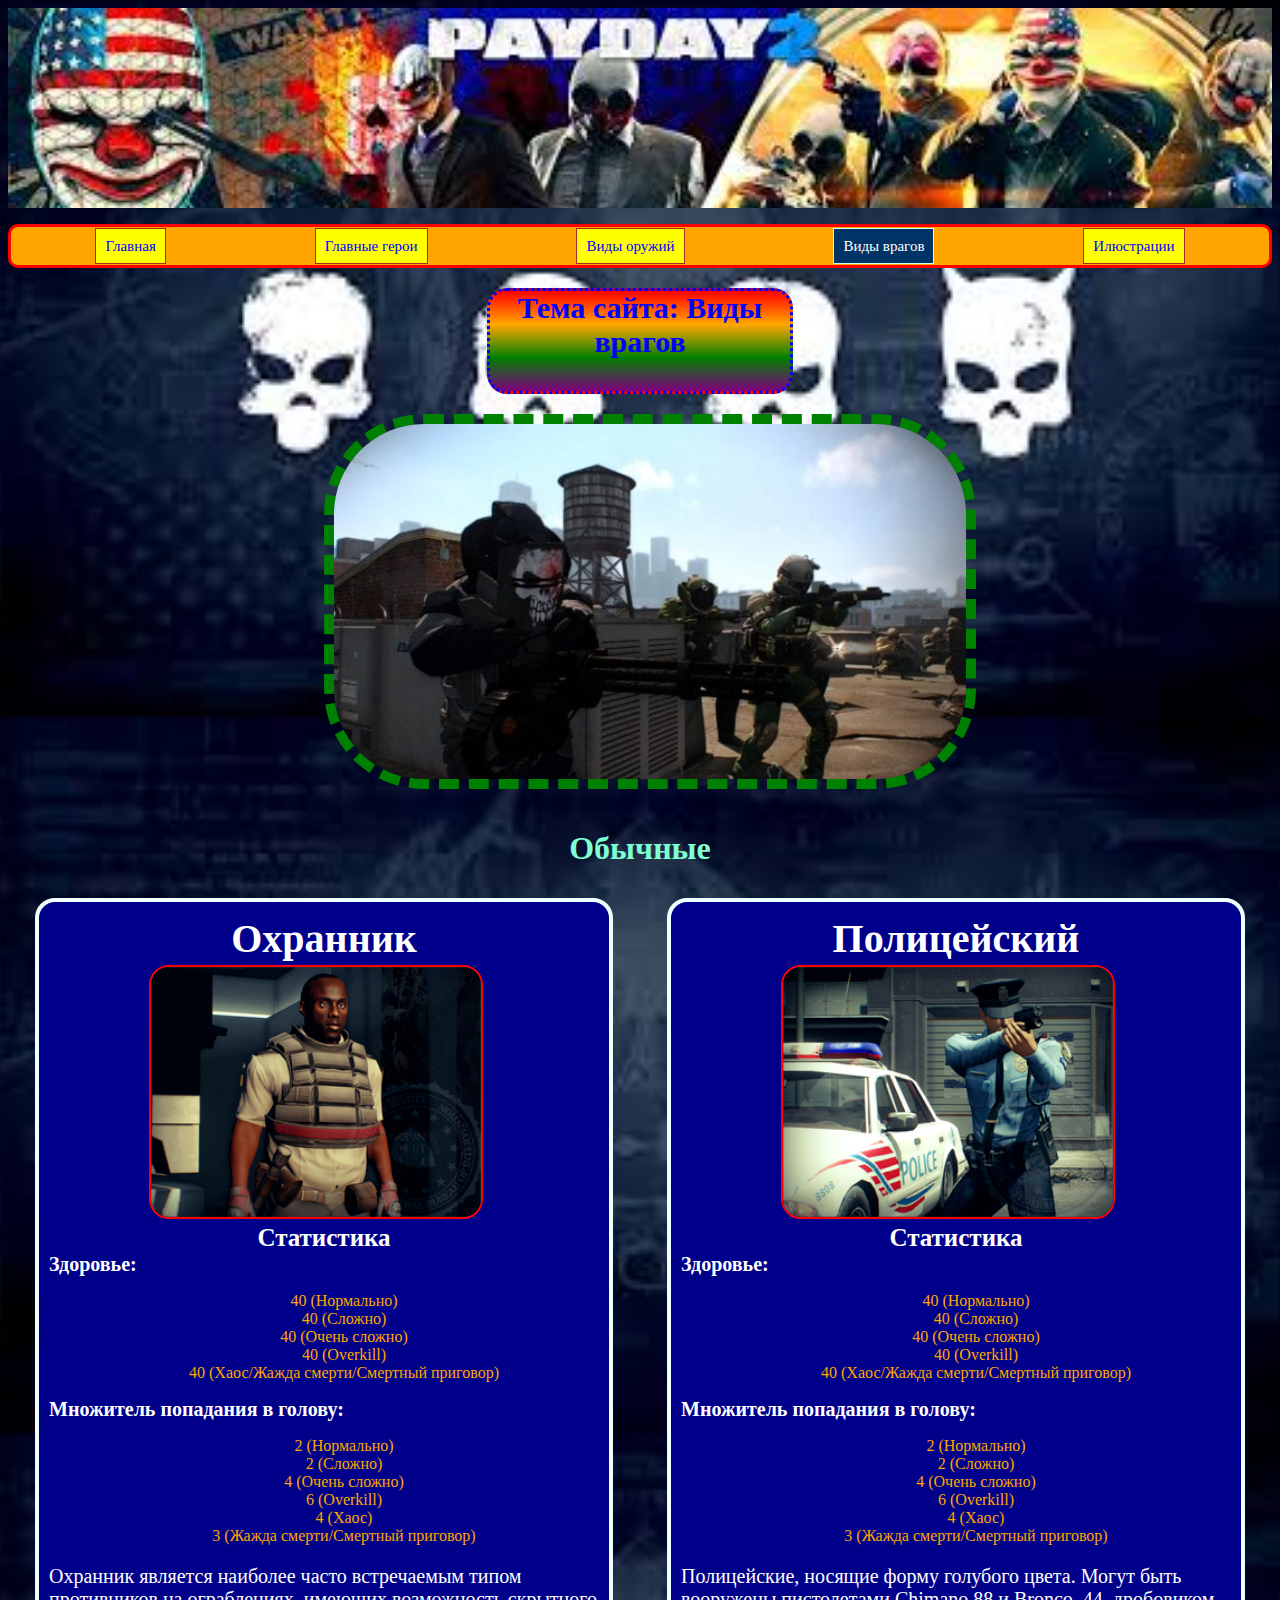
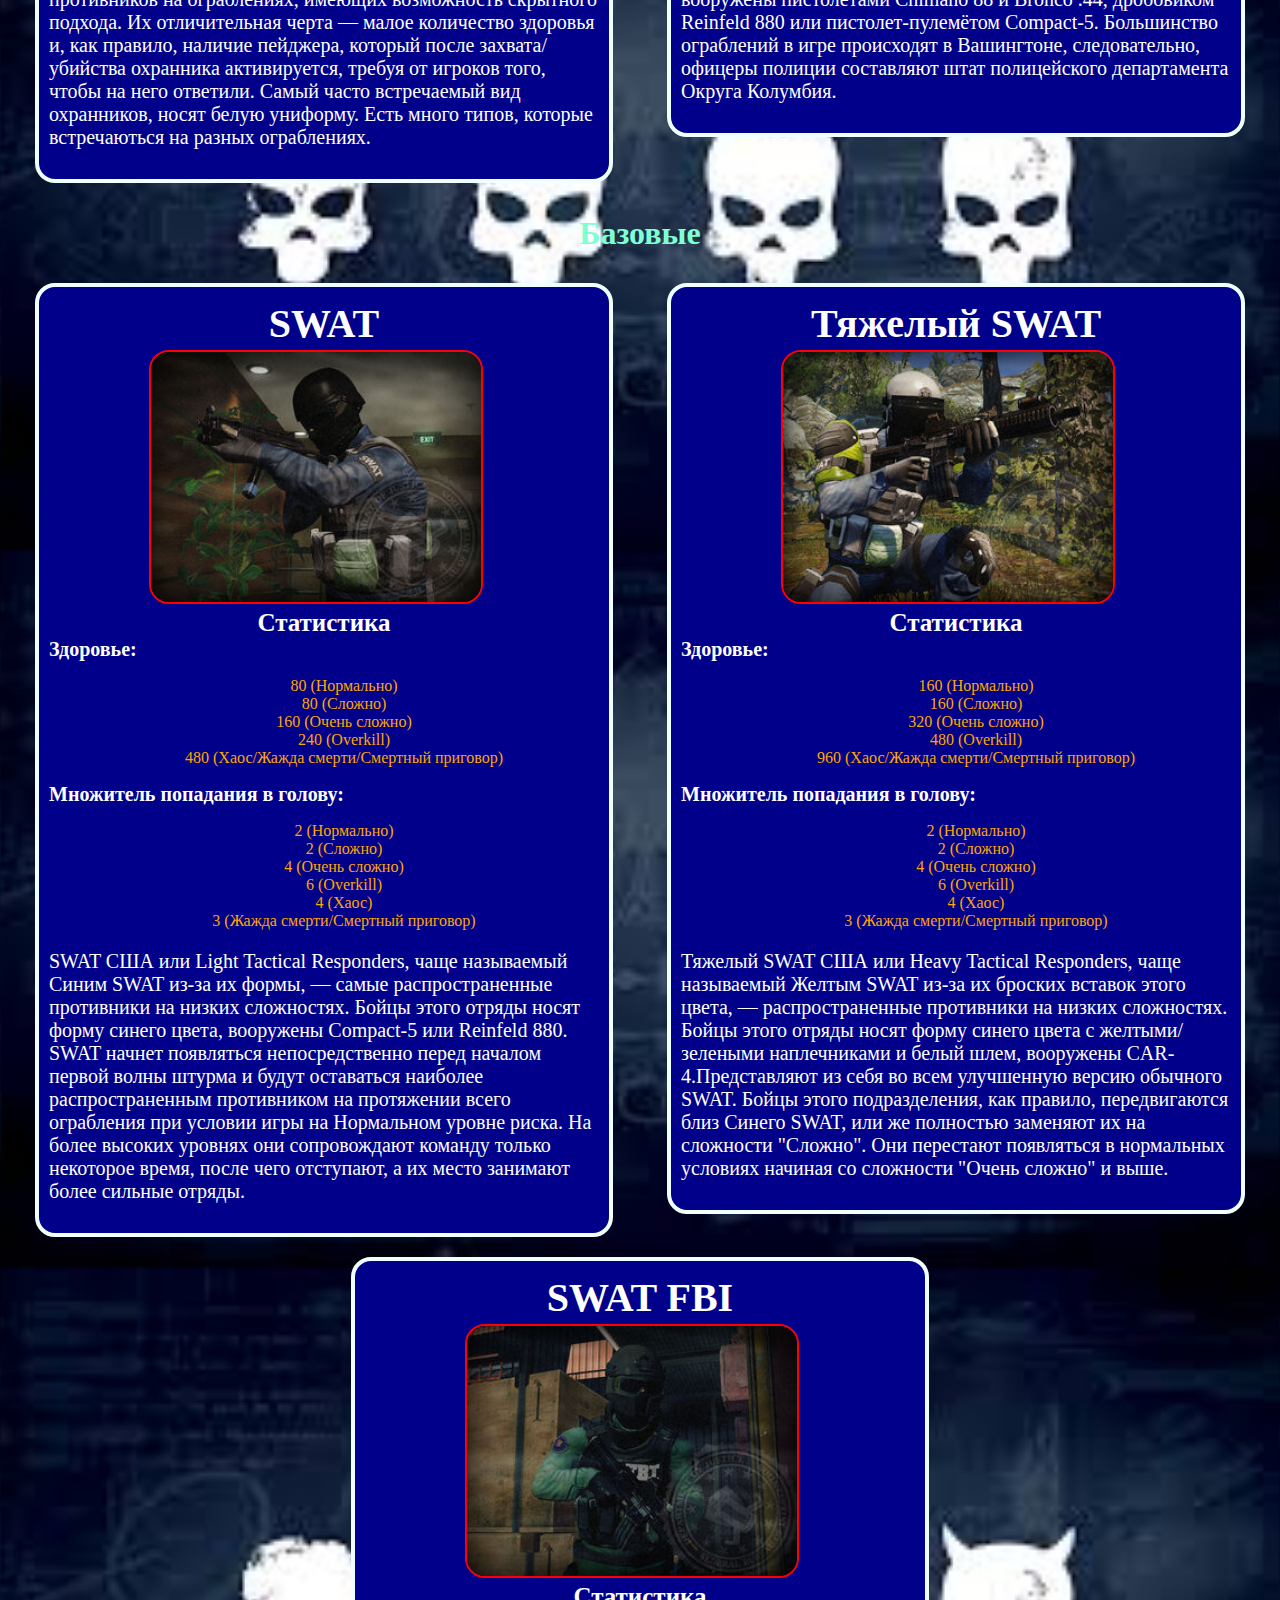
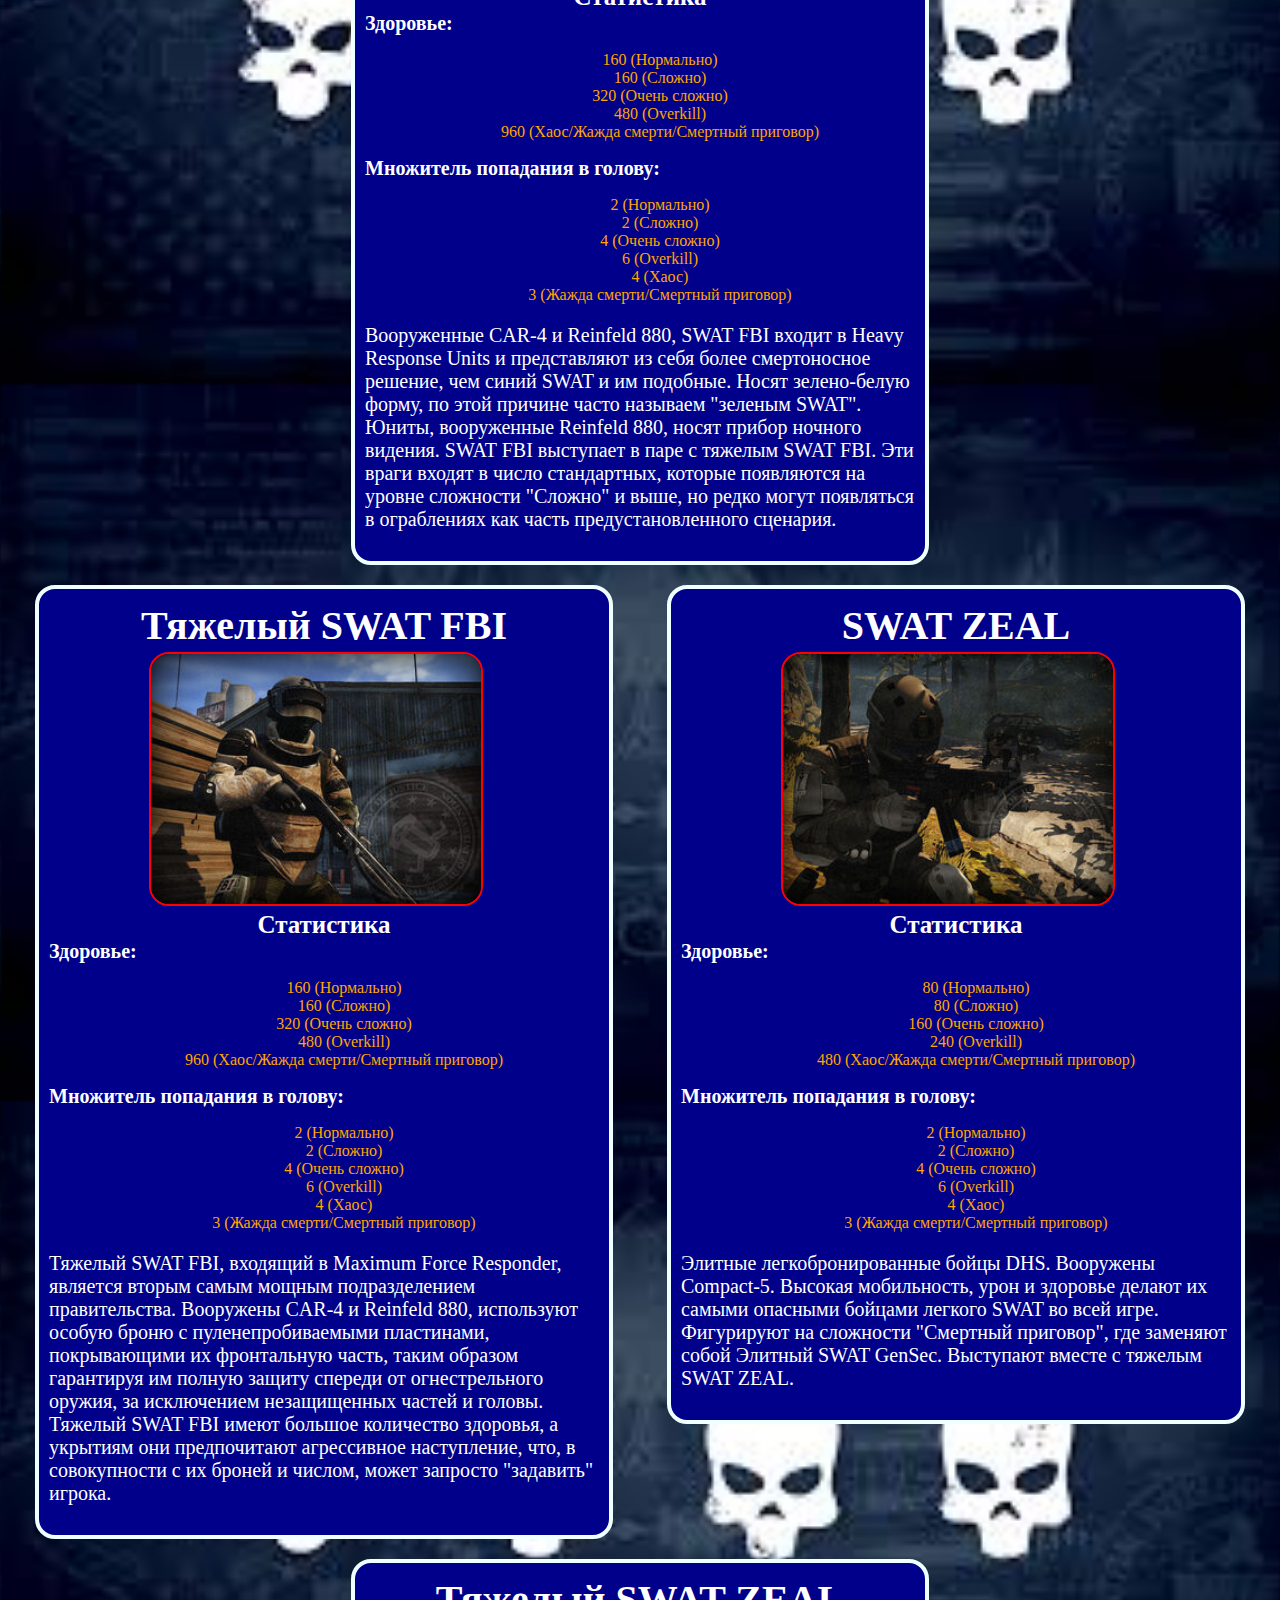
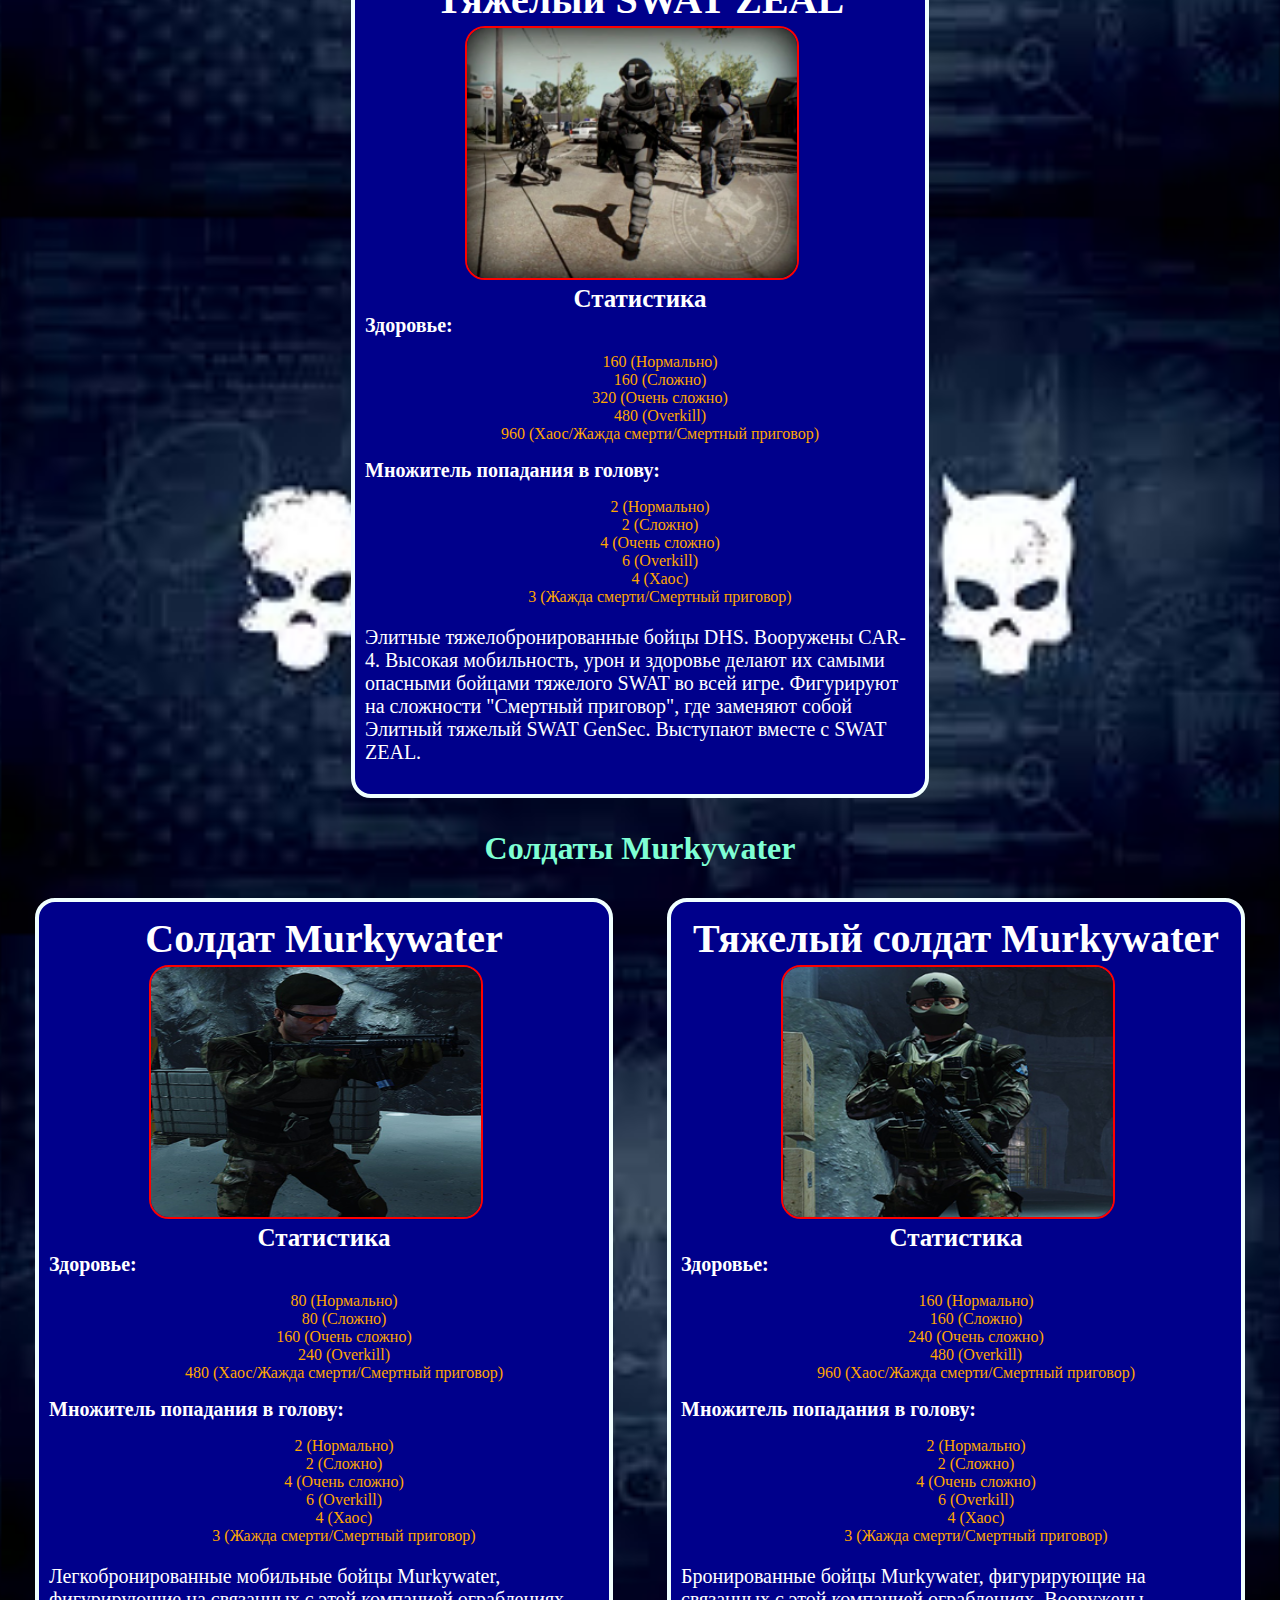
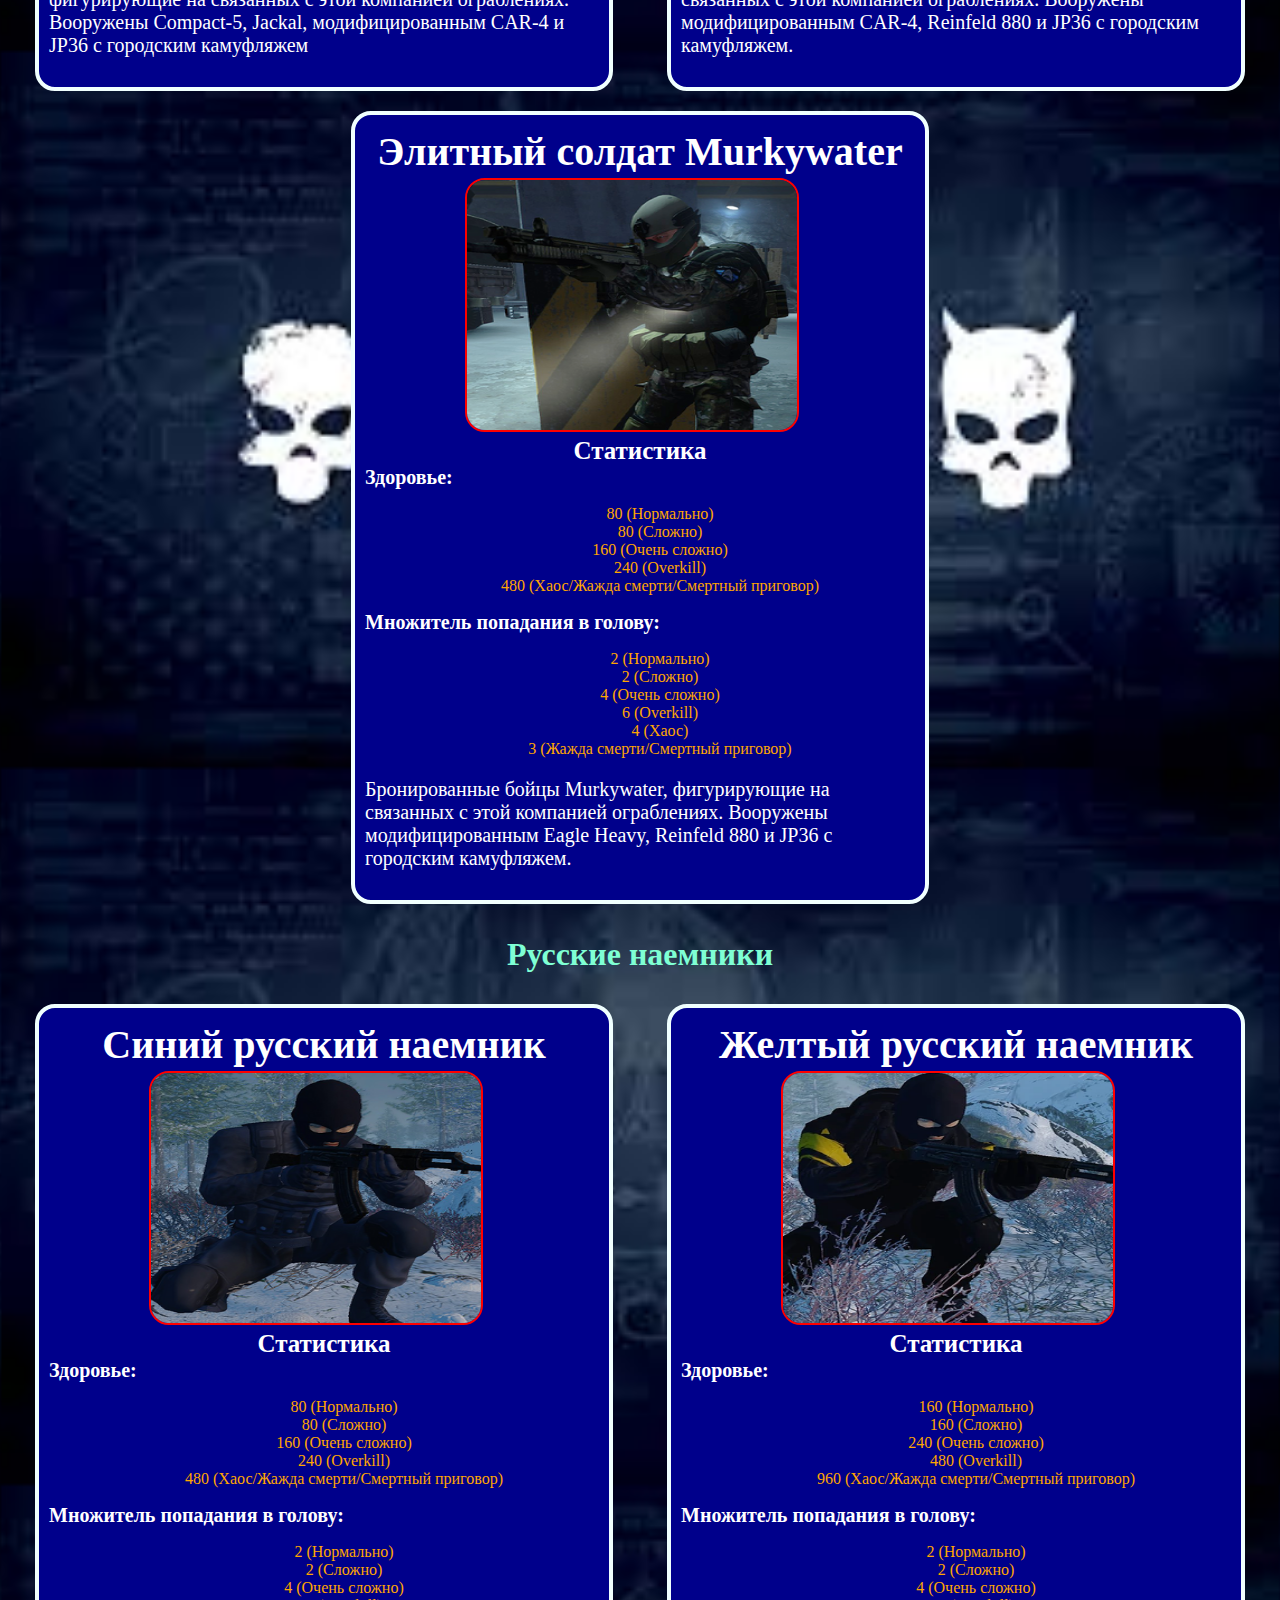
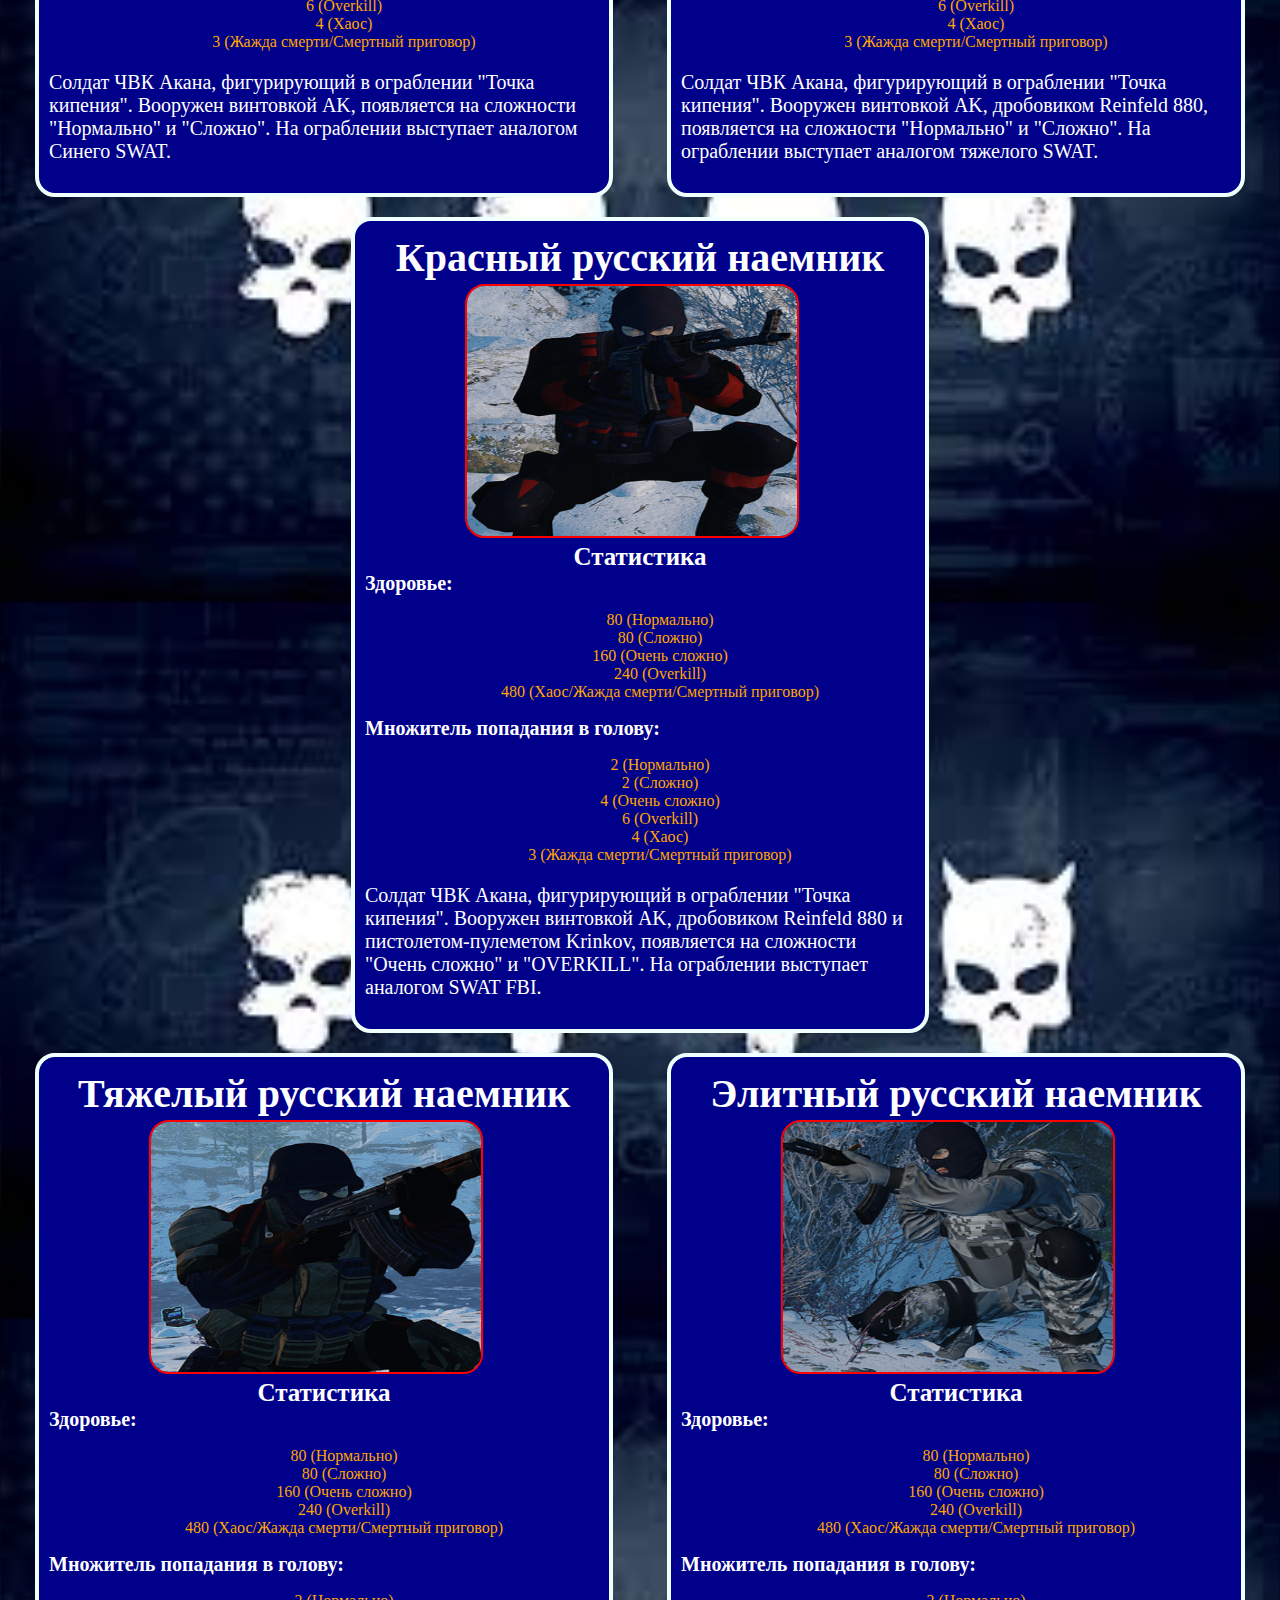
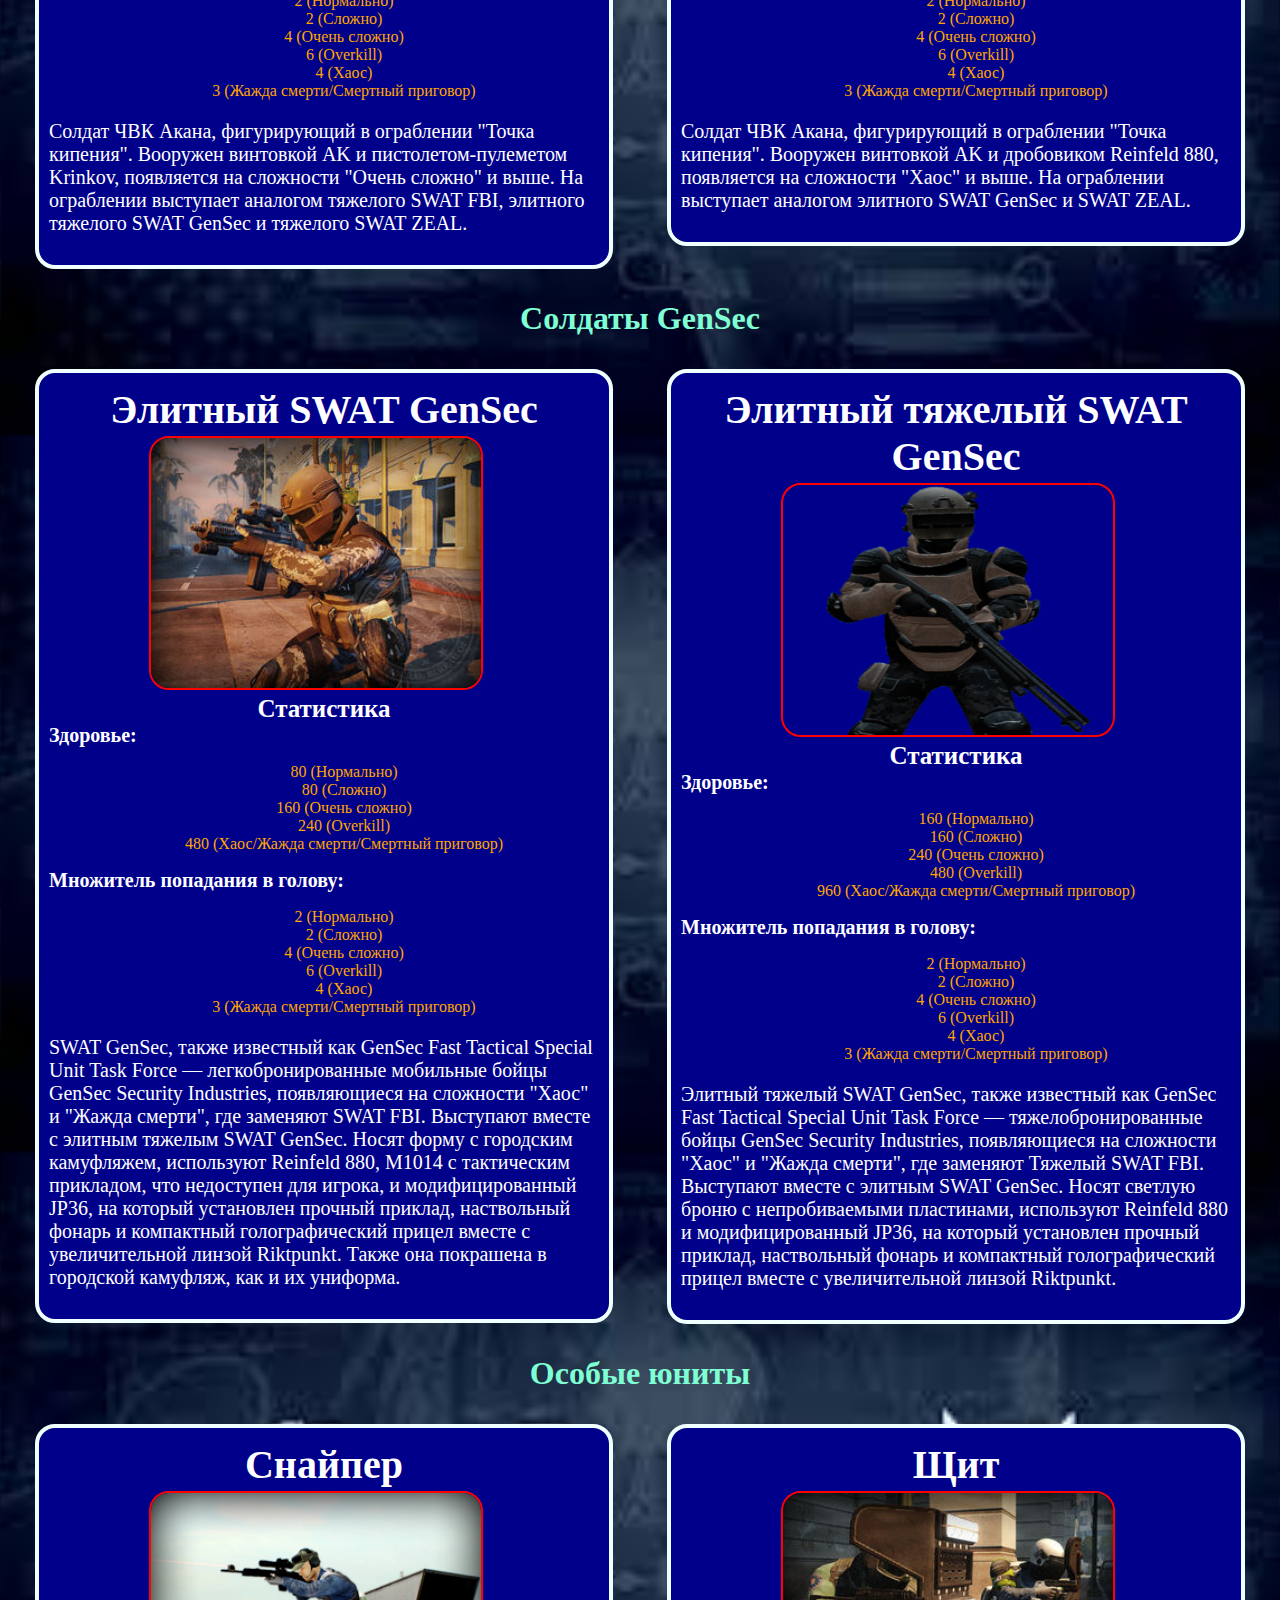
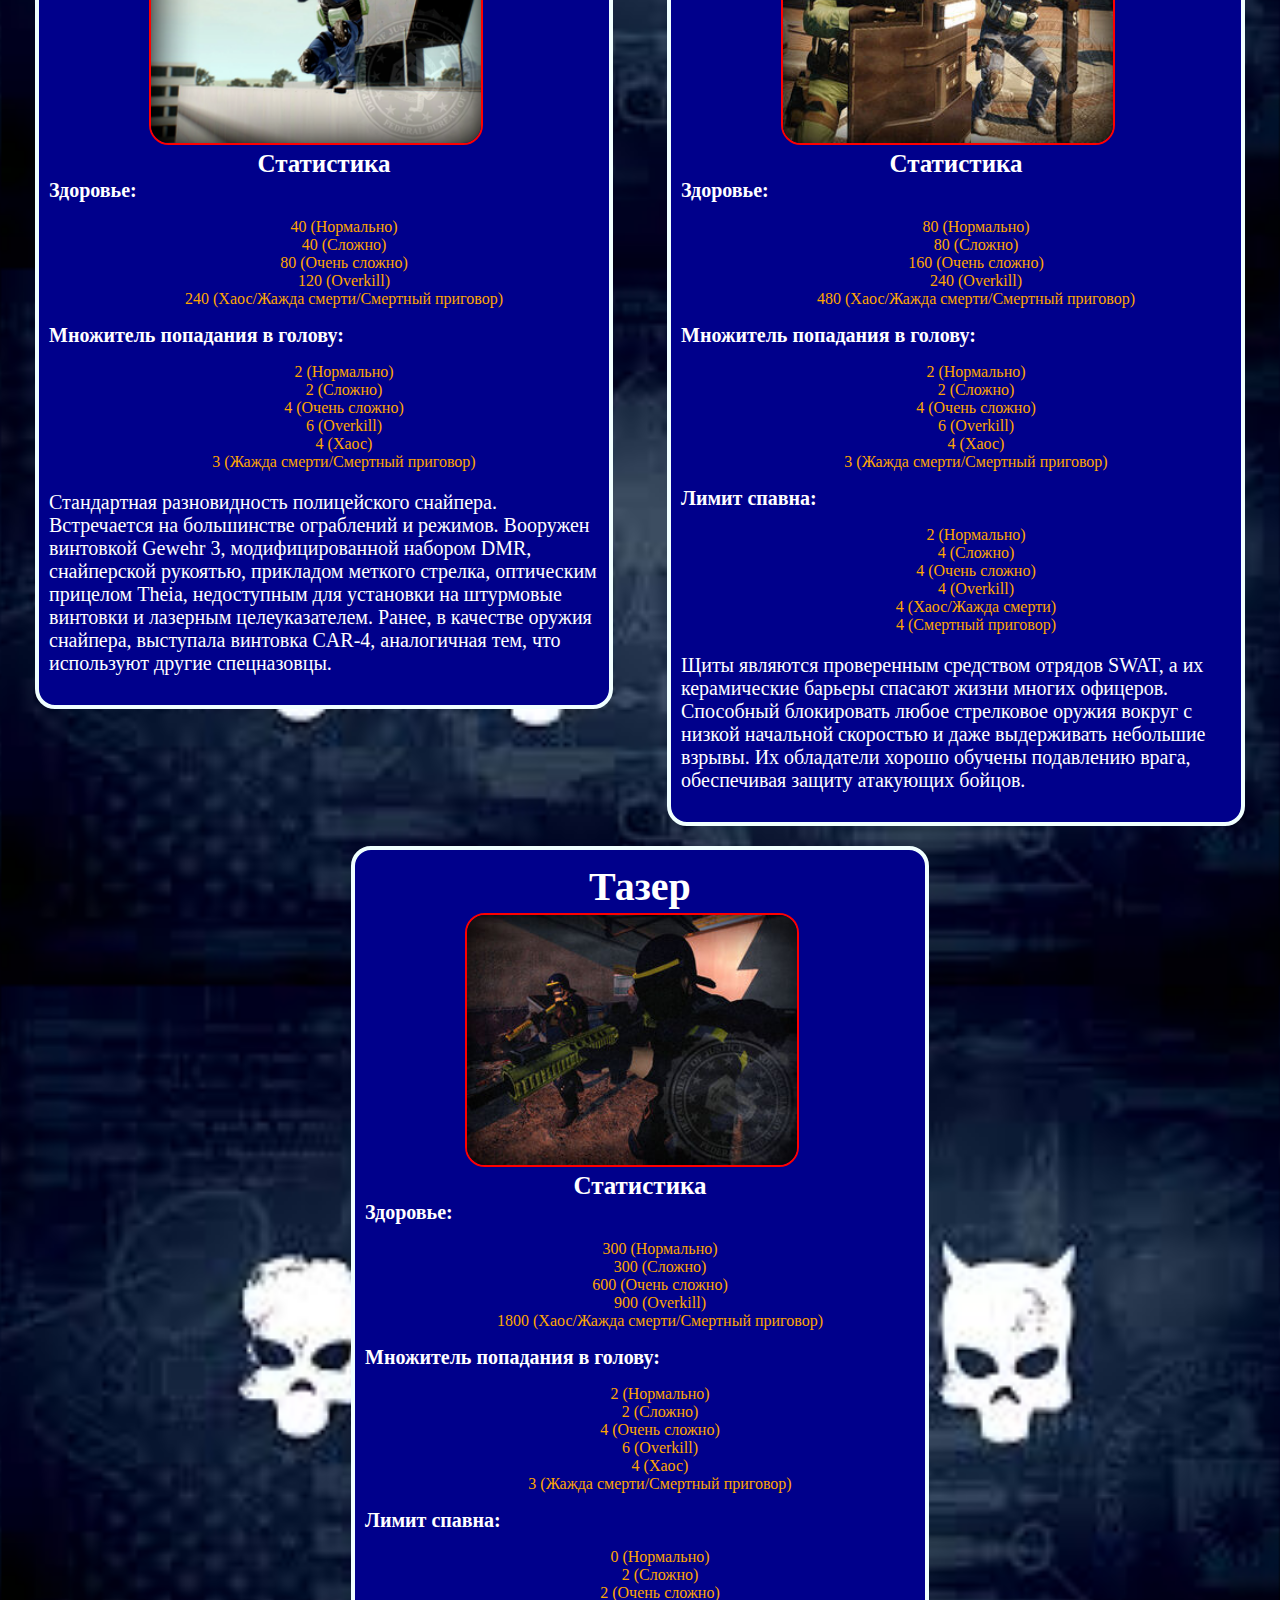
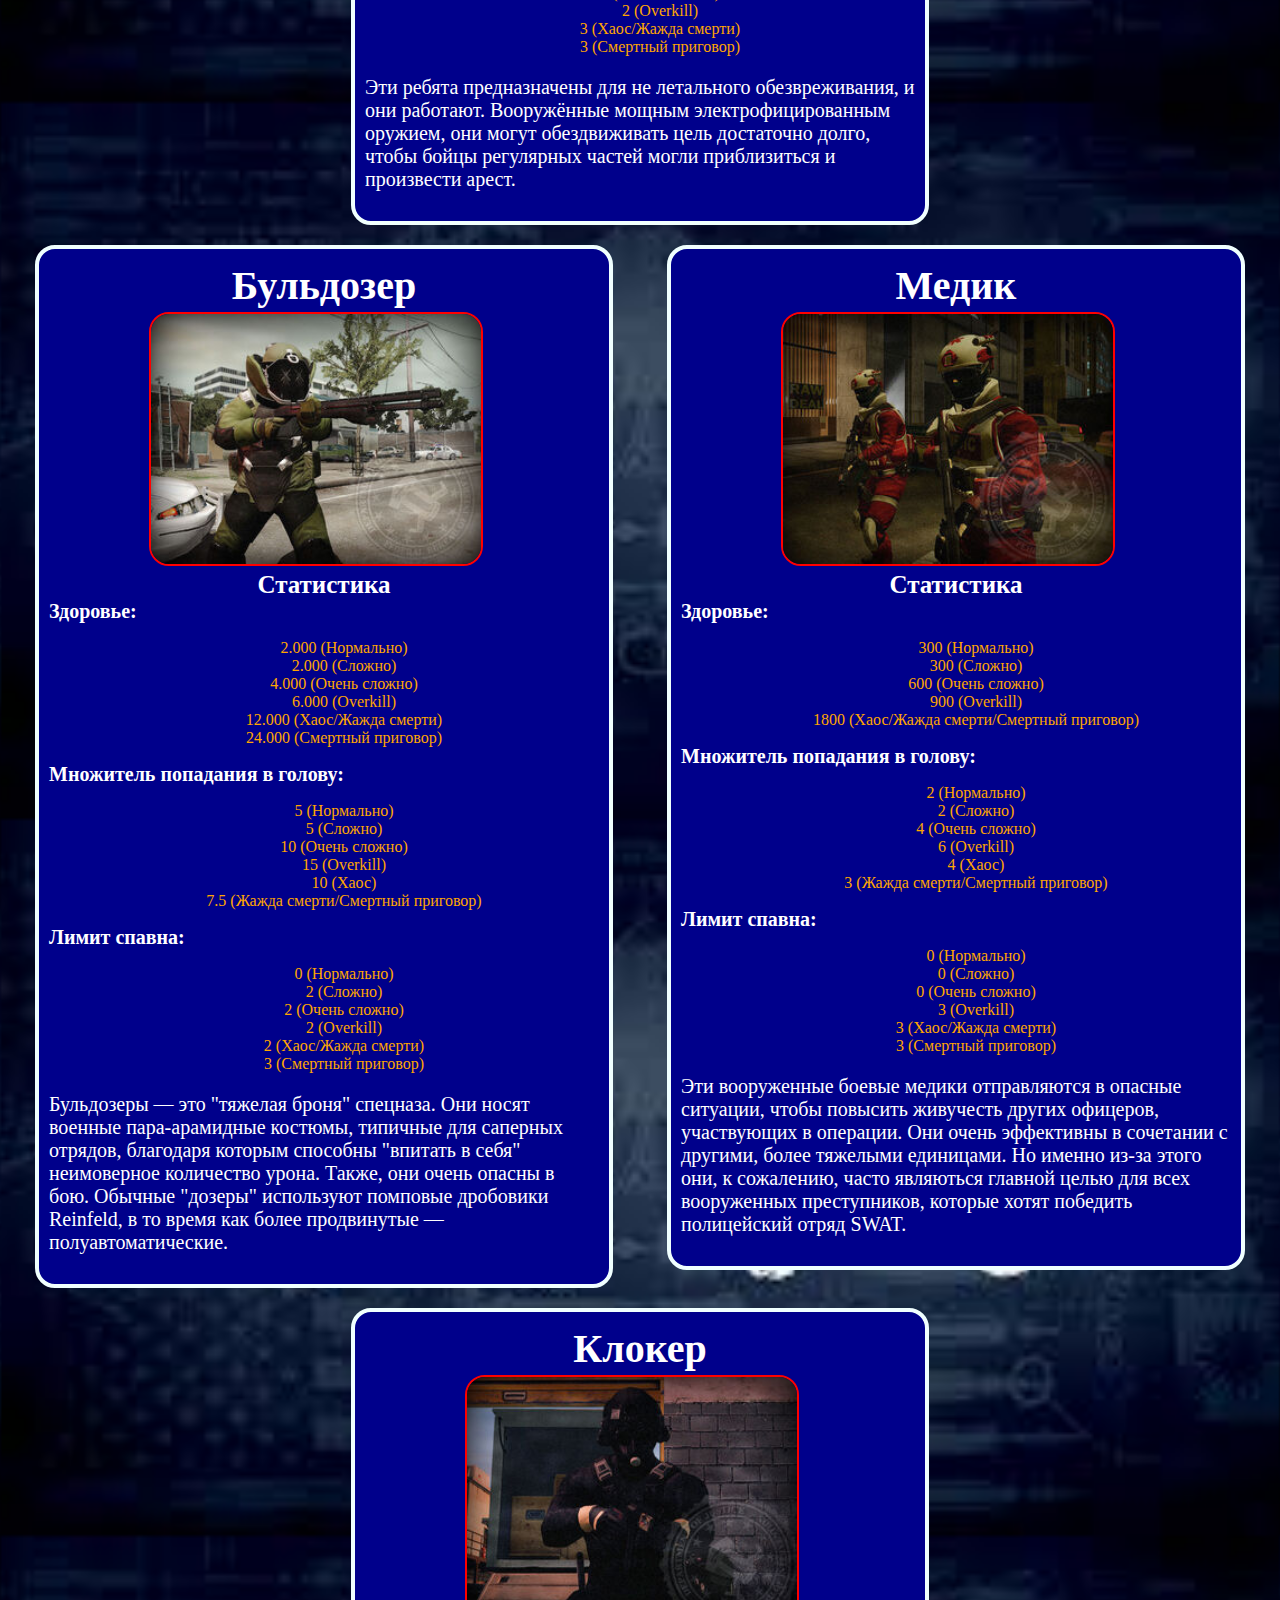
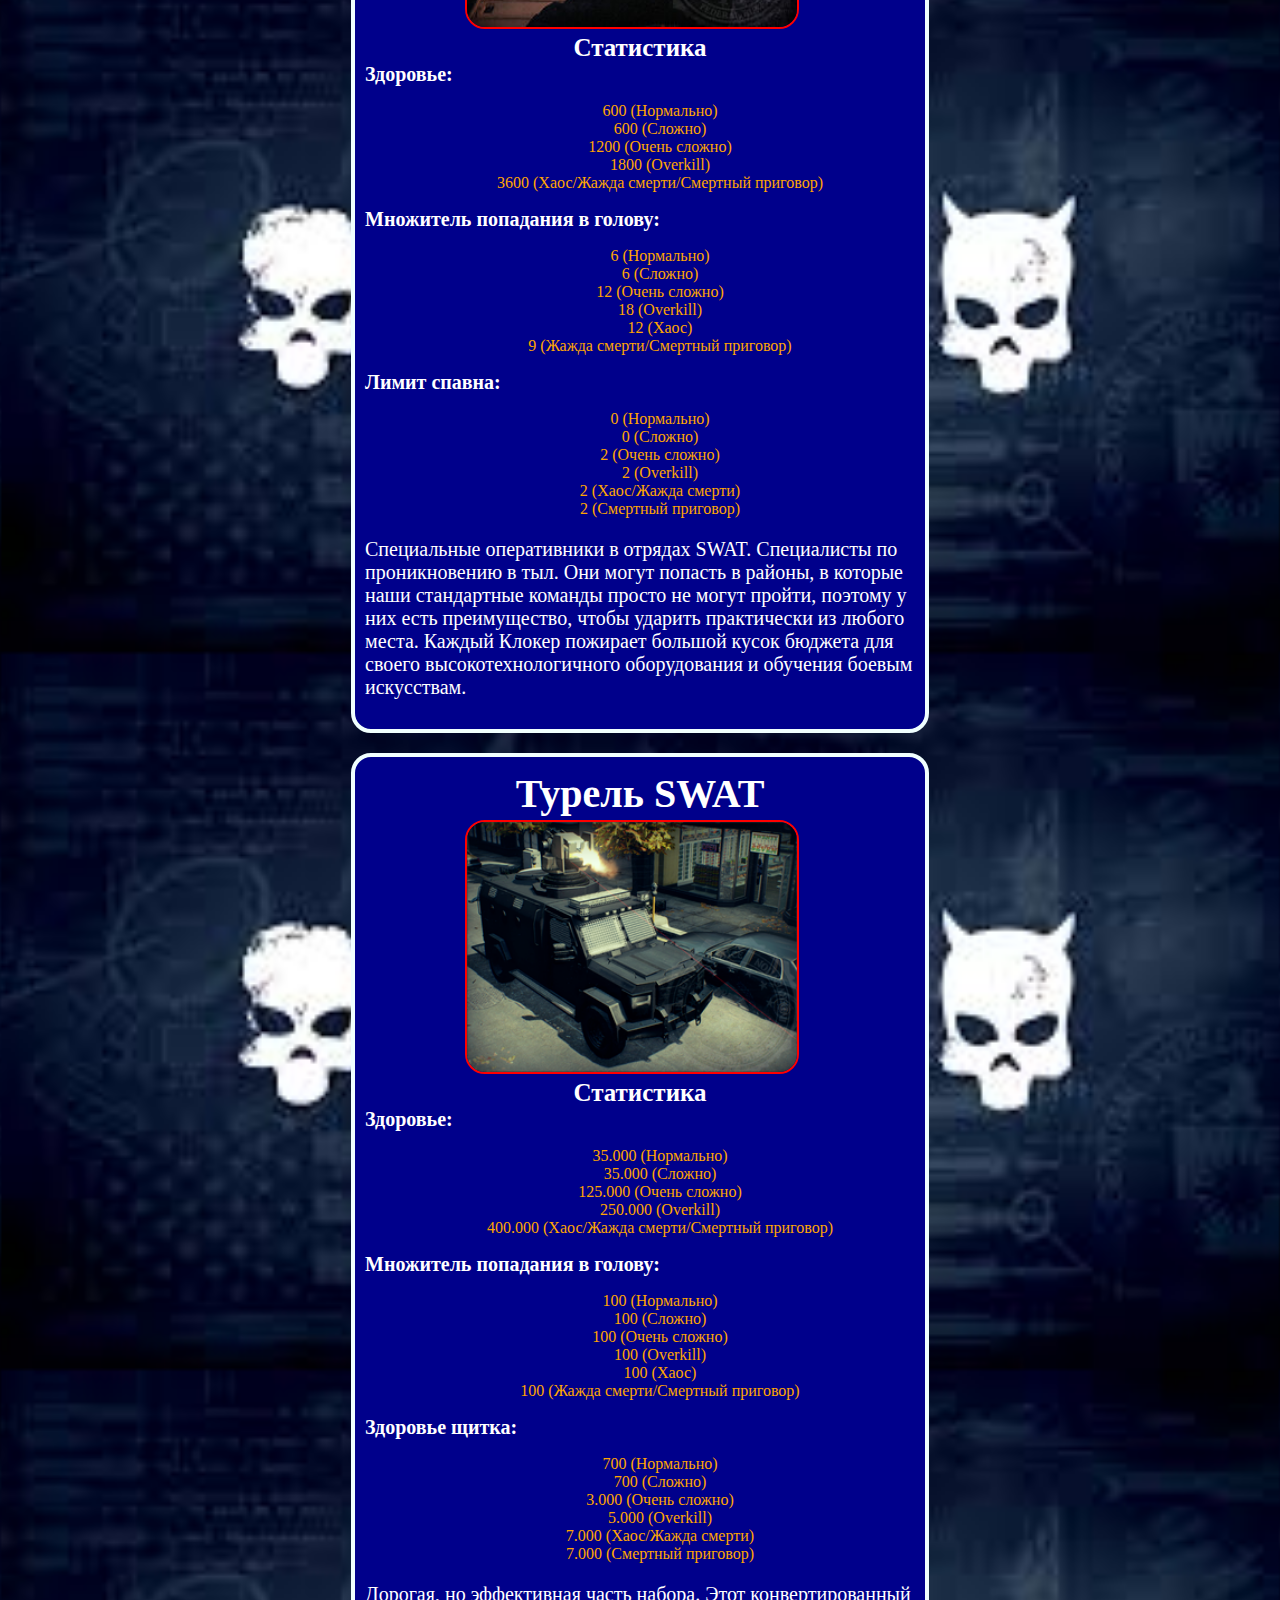
<file: page4.html>
<!DOCTYPE html>
<html>
<head>
	<title>PAYDAY 2 сайт: Виды Врагов</title>
	<link rel="stylesheet" type="text/css" href="style.css">
	<link rel="shortcut icon" href="img/favicon.ico" type="image/x-icon">
</head>
<body>
	<header>
		<div id="head"></div>
		<nav>
			<ul class="div1">
      			<li> <a href="index.html" class="menu_link"> Главная</a></li>
      			<li> <a href="page2.html" class="menu_link"> Главные герои </a></li>
      			<li> <a href="page3.html" class="menu_link"> Виды оружий</a> </li>
      			<li> <a class="myCoolText">Виды врагов</a></li>
				  <li> <a href="page5.html" class="menu_link"> Илюстрации</a></li>
			</ul>
		<nav>
	</header>
	<main>
		<h1 class="title">Тема сайта: Виды врагов</h1>
		<img src="img/p4.jpeg" id="title_img">
		<div>
			<h1 class="title_weapons">Обычные</h1>
			<div class="group">
				<a href="https://payday.fandom.com/ru/wiki/Охранник_(PAYDAY_2)#.D0.9E.D0.B1.D1.8B.D1.87.D0.BD.D1.8B.D0.B9_.D0.BE.D1.85.D1.80.D0.B0.D0.BD.D0.BD.D0.B8.D0.BA" class="card_link">
					<article class="big_card">
						<div>
							<h3 class="new_h3">Охранник</h3>
							<img src="img/units/Securityguard.png" class="big_card_img">
							<h4 style="text-align: center; font-size: 25px; margin: 1px;">Статистика</h4>
							<h4 style="font-size: 20px; margin: 0px;">Здоровье:</h4>
							<ul class="static">
								<li>40 (Нормально)</li>
								<li>40 (Сложно)</li>
								<li>40 (Очень сложно)</li>
								<li>40 (Overkill)</li>
								<li>40 (Хаос/Жажда смерти/Смертный приговор)</li>
							</ul>
							<h4 style="font-size: 20px; margin: 0px;">Множитель попадания в голову:</h4>
							<ul class="static">
								<li>2 (Нормально)</li>
								<li>2 (Сложно)</li>
								<li>4 (Очень сложно)</li>
								<li>6 (Overkill)</li>
								<li>4 (Хаос)</li>
								<li>3 (Жажда смерти/Смертный приговор)</li>
							</ul>
							<p style="font-size: 20px;">Охранник является наиболее часто встречаемым типом противников на ограблениях,
								имеющих возможность скрытного подхода. Их отличительная черта — малое количество здоровья и, как правило, 
								наличие пейджера, который после захвата/убийства охранника активируется, требуя от игроков того, чтобы на него ответили. 
								Самый часто встречаемый вид охранников, носят белую униформу. Есть много типов, которые встречаються на разных ограблениях.</p>
						</div>
					</article>
				</a>
				<a href="https://payday.fandom.com/ru/wiki/Полицейский_(PAYDAY_2)" class="card_link">
					<article class="big_card">
						<div>
							<h3 class="new_h3">Полицейский</h3>
							<img src="img/units/Regularcop.png" class="big_card_img">
							<h4 style="text-align: center; font-size: 25px; margin: 1px;">Статистика</h4>
							<h4 style="font-size: 20px; margin: 0px;">Здоровье:</h4>
							<ul class="static">
								<li>40 (Нормально)</li>
								<li>40 (Сложно)</li>
								<li>40 (Очень сложно)</li>
								<li>40 (Overkill)</li>
								<li>40 (Хаос/Жажда смерти/Смертный приговор)</li>
							</ul>
							<h4 style="font-size: 20px; margin: 0px;">Множитель попадания в голову:</h4>
							<ul class="static">
								<li>2 (Нормально)</li>
								<li>2 (Сложно)</li>
								<li>4 (Очень сложно)</li>
								<li>6 (Overkill)</li>
								<li>4 (Хаос)</li>
								<li>3 (Жажда смерти/Смертный приговор)</li>
							</ul>
							<p style="font-size: 20px;">Полицейские, носящие форму голубого цвета. Могут быть вооружены пистолетами Chimano 88 и Bronco .44, 
							дробовиком Reinfeld 880 или пистолет-пулемётом Compact-5.
							Большинство ограблений в игре происходят в Вашингтоне, следовательно, офицеры полиции составляют штат полицейского департамента Округа Колумбия.</p>
						</div>
					</article>
				</a>
			</div>
			<h1 class="title_weapons">Базовые</h1>
			<div class="group">
				<a href="https://payday.fandom.com/ru/wiki/SWAT_(PAYDAY_2)" class="card_link">
					<article class="big_card">
						<div>
							<h3 class="new_h3">SWAT</h3>
							<img src="img/units/Blueswat.jpg" class="big_card_img">
							<h4 style="text-align: center; font-size: 25px; margin: 1px;">Статистика</h4>
							<h4 style="font-size: 20px; margin: 0px;">Здоровье:</h4>
							<ul class="static">
								<li>80 (Нормально)</li>
								<li>80 (Сложно)</li>
								<li>160 (Очень сложно)</li>
								<li>240 (Overkill)</li>
								<li>480 (Хаос/Жажда смерти/Смертный приговор)</li>
							</ul>
							<h4 style="font-size: 20px; margin: 0px;">Множитель попадания в голову:</h4>
							<ul class="static">
								<li>2 (Нормально)</li>
								<li>2 (Сложно)</li>
								<li>4 (Очень сложно)</li>
								<li>6 (Overkill)</li>
								<li>4 (Хаос)</li>
								<li>3 (Жажда смерти/Смертный приговор)</li>
							</ul>
							<p style="font-size: 20px;">SWAT США или Light Tactical Responders, чаще называемый Синим SWAT из-за их формы, — самые распространенные 
								противники на низких сложностях. Бойцы этого отряды носят форму синего цвета, вооружены Compact-5 или Reinfeld 880.
								SWAT начнет появляться непосредственно перед началом первой волны штурма и будут оставаться наиболее распространенным противником на протяжении 
								всего ограбления при условии игры на Нормальном уровне риска. На более высоких уровнях они сопровождают команду только некоторое время, 
								после чего отступают, а их место занимают более сильные отряды.</p>
						</div>
					</article>
				</a>
				<a href="https://payday.fandom.com/ru/wiki/Тяжелый_SWAT_(PAYDAY_2)" class="card_link">
					<article class="big_card">
						<div>
							<h3 class="new_h3">Тяжелый SWAT</h3>
							<img src="img/units/Yellowswat.jpg" class="big_card_img">
							<h4 style="text-align: center; font-size: 25px; margin: 1px;">Статистика</h4>
							<h4 style="font-size: 20px; margin: 0px;">Здоровье:</h4>
							<ul class="static">
								<li>160 (Нормально)</li>
								<li>160 (Сложно)</li>
								<li>320 (Очень сложно)</li>
								<li>480 (Overkill)</li>
								<li>960 (Хаос/Жажда смерти/Смертный приговор)</li>
							</ul>
							<h4 style="font-size: 20px; margin: 0px;">Множитель попадания в голову:</h4>
							<ul class="static">
								<li>2 (Нормально)</li>
								<li>2 (Сложно)</li>
								<li>4 (Очень сложно)</li>
								<li>6 (Overkill)</li>
								<li>4 (Хаос)</li>
								<li>3 (Жажда смерти/Смертный приговор)</li>
							</ul>
							<p style="font-size: 20px;">Тяжелый SWAT США или Heavy Tactical Responders, чаще называемый Желтым SWAT из-за их броских вставок этого 
								цвета, — распространенные противники на низких сложностях. Бойцы этого отряды носят форму синего цвета с желтыми/зелеными наплечниками и белый шлем, 
								вооружены CAR-4.Представляют из себя во всем улучшенную версию обычного SWAT. Бойцы этого подразделения, как правило, передвигаются близ Синего SWAT, 
								или же полностью заменяют их на сложности "Сложно". Они перестают появляться в нормальных условиях начиная со сложности "Очень сложно" и выше.</p>
						</div>
					</article>
				</a>
				<a href="https://payday.fandom.com/ru/wiki/SWAT_FBI#.D0.A4.D0.B0.D0.B9.D0.BB.D1.8B_FBI" class="card_link">
					<article class="big_card">
						<div>
							<h3 class="new_h3">SWAT FBI</h3>
							<img src="img/units/Heavyresponse.jpg" class="big_card_img">
							<h4 style="text-align: center; font-size: 25px; margin: 1px;">Статистика</h4>
							<h4 style="font-size: 20px; margin: 0px;">Здоровье:</h4>
							<ul class="static">
								<li>160 (Нормально)</li>
								<li>160 (Сложно)</li>
								<li>320 (Очень сложно)</li>
								<li>480 (Overkill)</li>
								<li>960 (Хаос/Жажда смерти/Смертный приговор)</li>
							</ul>
							<h4 style="font-size: 20px; margin: 0px;">Множитель попадания в голову:</h4>
							<ul class="static">
								<li>2 (Нормально)</li>
								<li>2 (Сложно)</li>
								<li>4 (Очень сложно)</li>
								<li>6 (Overkill)</li>
								<li>4 (Хаос)</li>
								<li>3 (Жажда смерти/Смертный приговор)</li>
							</ul>
							<p style="font-size: 20px;">Вооруженные CAR-4 и Reinfeld 880, SWAT FBI входит в Heavy Response Units и представляют из себя более смертоносное решение, 
								чем синий SWAT и им подобные. Носят зелено-белую форму, по этой причине часто называем "зеленым SWAT". Юниты, вооруженные Reinfeld 880, носят прибор 
								ночного видения. SWAT FBI выступает в паре с тяжелым SWAT FBI. Эти враги входят в число стандартных, которые появляются на уровне сложности "Сложно" 
								и выше, но редко могут появляться в ограблениях как часть предустановленного сценария.</p>
						</div>
					</article>
				</a>
			</div>
			<div class="group">
				<a href="https://payday.fandom.com/ru/wiki/Тяжелый_SWAT_FBI#.D0.A4.D0.B0.D0.B9.D0.BB.D1.8B_FBI" class="card_link">
					<article class="big_card">
						<div>
							<h3 class="new_h3">Тяжелый SWAT FBI</h3>
							<img src="img/units/Maximumforce.jpg" class="big_card_img">
							<h4 style="text-align: center; font-size: 25px; margin: 1px;">Статистика</h4>
							<h4 style="font-size: 20px; margin: 0px;">Здоровье:</h4>
							<ul class="static">
								<li>160 (Нормально)</li>
								<li>160 (Сложно)</li>
								<li>320 (Очень сложно)</li>
								<li>480 (Overkill)</li>
								<li>960 (Хаос/Жажда смерти/Смертный приговор)</li>
							</ul>
							<h4 style="font-size: 20px; margin: 0px;">Множитель попадания в голову:</h4>
							<ul class="static">
								<li>2 (Нормально)</li>
								<li>2 (Сложно)</li>
								<li>4 (Очень сложно)</li>
								<li>6 (Overkill)</li>
								<li>4 (Хаос)</li>
								<li>3 (Жажда смерти/Смертный приговор)</li>
							</ul>
							<p style="font-size: 20px;">Тяжелый SWAT FBI, входящий в Maximum Force Responder, является вторым самым мощным подразделением правительства. 
								Вооружены CAR-4 и Reinfeld 880, используют особую броню с пуленепробиваемыми пластинами, покрывающими их фронтальную часть, таким образом гарантируя 
								им полную защиту спереди от огнестрельного оружия, за исключением незащищенных частей и головы. Тяжелый SWAT FBI имеют большое количество здоровья, 
								а укрытиям они предпочитают агрессивное наступление, что, в совокупности с их броней и числом, может запросто "задавить" игрока.</p>
						</div>
					</article>
				</a>
				<a href="https://payday.fandom.com/ru/wiki/SWAT_ZEAL#.D0.A4.D0.B0.D0.B9.D0.BB.D1.8B_FBI" class="card_link">
					<article class="big_card">
						<div>
							<h3 class="new_h3">SWAT ZEAL</h3>
							<img src="img/units/Zealteam.jpg" class="big_card_img">
							<h4 style="text-align: center; font-size: 25px; margin: 1px;">Статистика</h4>
							<h4 style="font-size: 20px; margin: 0px;">Здоровье:</h4>
							<ul class="static">
								<li>80 (Нормально)</li>
								<li>80 (Сложно)</li>
								<li>160 (Очень сложно)</li>
								<li>240 (Overkill)</li>
								<li>480 (Хаос/Жажда смерти/Смертный приговор)</li>
							</ul>
							<h4 style="font-size: 20px; margin: 0px;">Множитель попадания в голову:</h4>
							<ul class="static">
								<li>2 (Нормально)</li>
								<li>2 (Сложно)</li>
								<li>4 (Очень сложно)</li>
								<li>6 (Overkill)</li>
								<li>4 (Хаос)</li>
								<li>3 (Жажда смерти/Смертный приговор)</li>
							</ul>
							<p style="font-size: 20px;">Элитные легкобронированные бойцы DHS. Вооружены Compact-5.
								Высокая мобильность, урон и здоровье делают их самыми опасными бойцами легкого SWAT во всей игре.
								Фигурируют на сложности "Смертный приговор", где заменяют собой Элитный SWAT GenSec. Выступают вместе с тяжелым SWAT ZEAL.</p>
						</div>
					</article>
				</a>
				<a href="https://payday.fandom.com/ru/wiki/Тяжелый_SWAT_ZEAL#CAR-4" class="card_link">
					<article class="big_card">
						<div>
							<h3 class="new_h3">Тяжелый SWAT ZEAL</h3>
							<img src="img/units/HZEALSWAT.png" class="big_card_img">
							<h4 style="text-align: center; font-size: 25px; margin: 1px;">Статистика</h4>
							<h4 style="font-size: 20px; margin: 0px;">Здоровье:</h4>
							<ul class="static">
								<li>160 (Нормально)</li>
								<li>160 (Сложно)</li>
								<li>320 (Очень сложно)</li>
								<li>480 (Overkill)</li>
								<li>960 (Хаос/Жажда смерти/Смертный приговор)</li>
							</ul>
							<h4 style="font-size: 20px; margin: 0px;">Множитель попадания в голову:</h4>
							<ul class="static">
								<li>2 (Нормально)</li>
								<li>2 (Сложно)</li>
								<li>4 (Очень сложно)</li>
								<li>6 (Overkill)</li>
								<li>4 (Хаос)</li>
								<li>3 (Жажда смерти/Смертный приговор)</li>
							</ul>
							<p style="font-size: 20px;">Элитные тяжелобронированные бойцы DHS. Вооружены CAR-4.
								Высокая мобильность, урон и здоровье делают их самыми опасными бойцами тяжелого SWAT во всей игре.	
								Фигурируют на сложности "Смертный приговор", где заменяют собой Элитный тяжелый SWAT GenSec. Выступают вместе с SWAT ZEAL.</p>
						</div>
					</article>
				</a>
			</div>
			<h1 class="title_weapons">Солдаты Murkywater</h1>
			<div class="group">
				<a href="https://payday.fandom.com/ru/wiki/Солдат_Murkywater_(PAYDAY_2)" class="card_link">
					<article class="big_card">
						<div>
							<h3 class="new_h3">Солдат Murkywater</h3>
							<img src="img/units/MurSoldier.png" class="big_card_img">
							<h4 style="text-align: center; font-size: 25px; margin: 1px;">Статистика</h4>
							<h4 style="font-size: 20px; margin: 0px;">Здоровье:</h4>
							<ul class="static">
								<li>80 (Нормально)</li>
								<li>80 (Сложно)</li>
								<li>160 (Очень сложно)</li>
								<li>240 (Overkill)</li>
								<li>480 (Хаос/Жажда смерти/Смертный приговор)</li>
							</ul>
							<h4 style="font-size: 20px; margin: 0px;">Множитель попадания в голову:</h4>
							<ul class="static">
								<li>2 (Нормально)</li>
								<li>2 (Сложно)</li>
								<li>4 (Очень сложно)</li>
								<li>6 (Overkill)</li>
								<li>4 (Хаос)</li>
								<li>3 (Жажда смерти/Смертный приговор)</li>
							</ul>
							<p style="font-size: 20px;">Легкобронированные мобильные бойцы Murkywater, фигурирующие на связанных с этой компанией ограблениях.
							Вооружены Compact-5, Jackal, модифицированным CAR-4 и JP36 с городским камуфляжем</p>
						</div>
					</article>
				</a>
				<a href="https://payday.fandom.com/ru/wiki/Тяжелый_солдат_Murkywater" class="card_link">
					<article class="big_card">
						<div>
							<h3 class="new_h3">Тяжелый солдат Murkywater</h3>
							<img src="img/units/MurHeavySoldier.png" class="big_card_img">
							<h4 style="text-align: center; font-size: 25px; margin: 1px;">Статистика</h4>
							<h4 style="font-size: 20px; margin: 0px;">Здоровье:</h4>
							<ul class="static">
								<li>160 (Нормально)</li>
								<li>160 (Сложно)</li>
								<li>240 (Очень сложно)</li>
								<li>480 (Overkill)</li>
								<li>960 (Хаос/Жажда смерти/Смертный приговор)</li>
							</ul>
							<h4 style="font-size: 20px; margin: 0px;">Множитель попадания в голову:</h4>
							<ul class="static">
								<li>2 (Нормально)</li>
								<li>2 (Сложно)</li>
								<li>4 (Очень сложно)</li>
								<li>6 (Overkill)</li>
								<li>4 (Хаос)</li>
								<li>3 (Жажда смерти/Смертный приговор)</li>
							</ul>
							<p style="font-size: 20px;">Бронированные бойцы Murkywater, фигурирующие на связанных с этой компанией ограблениях. 
							Вооружены модифицированным CAR-4, Reinfeld 880 и JP36 с городским камуфляжем.</p>
						</div>
					</article>
				</a>
				<a href="https://payday.fandom.com/ru/wiki/Элитный_солдат_Murkywater" class="card_link">
					<article class="big_card">
						<div>
							<h3 class="new_h3">Элитный солдат Murkywater</h3>
							<img src="img/units/MurElireSoldier.png" class="big_card_img">
							<h4 style="text-align: center; font-size: 25px; margin: 1px;">Статистика</h4>
							<h4 style="font-size: 20px; margin: 0px;">Здоровье:</h4>
							<ul class="static">
								<li>80 (Нормально)</li>
								<li>80 (Сложно)</li>
								<li>160 (Очень сложно)</li>
								<li>240 (Overkill)</li>
								<li>480 (Хаос/Жажда смерти/Смертный приговор)</li>
							</ul>
							<h4 style="font-size: 20px; margin: 0px;">Множитель попадания в голову:</h4>
							<ul class="static">
								<li>2 (Нормально)</li>
								<li>2 (Сложно)</li>
								<li>4 (Очень сложно)</li>
								<li>6 (Overkill)</li>
								<li>4 (Хаос)</li>
								<li>3 (Жажда смерти/Смертный приговор)</li>
							</ul>
							<p style="font-size: 20px;">Бронированные бойцы Murkywater, фигурирующие на связанных с этой компанией ограблениях.
							Вооружены модифицированным Eagle Heavy, Reinfeld 880 и JP36 с городским камуфляжем.</p>
						</div>
					</article>
				</a>
			</div>
			<h1 class="title_weapons">Русские наемники</h1>
			<div class="group">
				<a href="https://payday.fandom.com/ru/wiki/Синий_русский_наемник" class="card_link">
					<article class="big_card">
						<div>
							<h3 class="new_h3">Синий русский наемник</h3>
							<img src="img/units/VlueRuSWATAK.png" class="big_card_img">
							<h4 style="text-align: center; font-size: 25px; margin: 1px;">Статистика</h4>
							<h4 style="font-size: 20px; margin: 0px;">Здоровье:</h4>
							<ul class="static">
								<li>80 (Нормально)</li>
								<li>80 (Сложно)</li>
								<li>160 (Очень сложно)</li>
								<li>240 (Overkill)</li>
								<li>480 (Хаос/Жажда смерти/Смертный приговор)</li>
							</ul>
							<h4 style="font-size: 20px; margin: 0px;">Множитель попадания в голову:</h4>
							<ul class="static">
								<li>2 (Нормально)</li>
								<li>2 (Сложно)</li>
								<li>4 (Очень сложно)</li>
								<li>6 (Overkill)</li>
								<li>4 (Хаос)</li>
								<li>3 (Жажда смерти/Смертный приговор)</li>
							</ul>
							<p style="font-size: 20px;">Солдат ЧВК Акана, фигурирующий в ограблении "Точка кипения". Вооружен винтовкой AK, появляется на сложности "Нормально" 
							и "Сложно". На ограблении выступает аналогом Синего SWAT.</p>
						</div>
					</article>
				</a>
				<a href="https://payday.fandom.com/ru/wiki/Желтый_русский_наемник" class="card_link">
					<article class="big_card">
						<div>
							<h3 class="new_h3">Желтый русский наемник</h3>
							<img src="img/units/RuYellowSWATAK.png" class="big_card_img">
							<h4 style="text-align: center; font-size: 25px; margin: 1px;">Статистика</h4>
							<h4 style="font-size: 20px; margin: 0px;">Здоровье:</h4>
							<ul class="static">
								<li>160 (Нормально)</li>
								<li>160 (Сложно)</li>
								<li>240 (Очень сложно)</li>
								<li>480 (Overkill)</li>
								<li>960 (Хаос/Жажда смерти/Смертный приговор)</li>
							</ul>
							<h4 style="font-size: 20px; margin: 0px;">Множитель попадания в голову:</h4>
							<ul class="static">
								<li>2 (Нормально)</li>
								<li>2 (Сложно)</li>
								<li>4 (Очень сложно)</li>
								<li>6 (Overkill)</li>
								<li>4 (Хаос)</li>
								<li>3 (Жажда смерти/Смертный приговор)</li>
							</ul>
							<p style="font-size: 20px;">Солдат ЧВК Акана, фигурирующий в ограблении "Точка кипения". Вооружен винтовкой AK, дробовиком Reinfeld 880, 
							появляется на сложности "Нормально" и "Сложно". На ограблении выступает аналогом тяжелого SWAT.</p>
						</div>
					</article>
				</a>
				<a href="https://payday.fandom.com/ru/wiki/Красный_русский_наемник#.D0.92_.D0.B8.D0.B3.D1.80.D0.B5" class="card_link">
					<article class="big_card">
						<div>
							<h3 class="new_h3">Красный русский наемник</h3>
							<img src="img/units/RuMerc.png" class="big_card_img">
							<h4 style="text-align: center; font-size: 25px; margin: 1px;">Статистика</h4>
							<h4 style="font-size: 20px; margin: 0px;">Здоровье:</h4>
							<ul class="static">
								<li>80 (Нормально)</li>
								<li>80 (Сложно)</li>
								<li>160 (Очень сложно)</li>
								<li>240 (Overkill)</li>
								<li>480 (Хаос/Жажда смерти/Смертный приговор)</li>
							</ul>
							<h4 style="font-size: 20px; margin: 0px;">Множитель попадания в голову:</h4>
							<ul class="static">
								<li>2 (Нормально)</li>
								<li>2 (Сложно)</li>
								<li>4 (Очень сложно)</li>
								<li>6 (Overkill)</li>
								<li>4 (Хаос)</li>
								<li>3 (Жажда смерти/Смертный приговор)</li>
							</ul>
							<p style="font-size: 20px;">Солдат ЧВК Акана, фигурирующий в ограблении 
							"Точка кипения". Вооружен винтовкой AK, дробовиком Reinfeld 880 и пистолетом-пулеметом Krinkov, появляется на сложности "Очень сложно" и "OVERKILL".
							На ограблении выступает аналогом SWAT FBI.</p>
						</div>
					</article>
				</a>
			</div>
			<div class="group">
				<a href="https://payday.fandom.com/ru/wiki/Тяжелый_русский_наемник" class="card_link">
					<article class="big_card">
						<div>
							<h3 class="new_h3">Тяжелый русский наемник</h3>
							<img src="img/units/RuHeavyMerc.png" class="big_card_img">
							<h4 style="text-align: center; font-size: 25px; margin: 1px;">Статистика</h4>
							<h4 style="font-size: 20px; margin: 0px;">Здоровье:</h4>
							<ul class="static">
								<li>80 (Нормально)</li>
								<li>80 (Сложно)</li>
								<li>160 (Очень сложно)</li>
								<li>240 (Overkill)</li>
								<li>480 (Хаос/Жажда смерти/Смертный приговор)</li>
							</ul>
							<h4 style="font-size: 20px; margin: 0px;">Множитель попадания в голову:</h4>
							<ul class="static">
								<li>2 (Нормально)</li>
								<li>2 (Сложно)</li>
								<li>4 (Очень сложно)</li>
								<li>6 (Overkill)</li>
								<li>4 (Хаос)</li>
								<li>3 (Жажда смерти/Смертный приговор)</li>
							</ul>
							<p style="font-size: 20px;">Солдат ЧВК Акана, фигурирующий в ограблении "Точка кипения". 
							Вооружен винтовкой AK и пистолетом-пулеметом Krinkov, появляется на сложности "Очень сложно" и выше.
							На ограблении выступает аналогом тяжелого SWAT FBI, элитного тяжелого SWAT GenSec и тяжелого SWAT ZEAL.</p>
						</div>
					</article>
				</a>
				<a href="https://payday.fandom.com/ru/wiki/Элитный_русский_наемник" class="card_link">
					<article class="big_card">
						<div>
							<h3 class="new_h3">Элитный русский наемник</h3>
							<img src="img/units/RuEliteMerc.png" class="big_card_img">
							<h4 style="text-align: center; font-size: 25px; margin: 1px;">Статистика</h4>
							<h4 style="font-size: 20px; margin: 0px;">Здоровье:</h4>
							<ul class="static">
								<li>80 (Нормально)</li>
								<li>80 (Сложно)</li>
								<li>160 (Очень сложно)</li>
								<li>240 (Overkill)</li>
								<li>480 (Хаос/Жажда смерти/Смертный приговор)</li>
							</ul>
							<h4 style="font-size: 20px; margin: 0px;">Множитель попадания в голову:</h4>
							<ul class="static">
								<li>2 (Нормально)</li>
								<li>2 (Сложно)</li>
								<li>4 (Очень сложно)</li>
								<li>6 (Overkill)</li>
								<li>4 (Хаос)</li>
								<li>3 (Жажда смерти/Смертный приговор)</li>
							</ul>
							<p style="font-size: 20px;">Солдат ЧВК Акана, фигурирующий в ограблении "Точка кипения". Вооружен винтовкой AK и дробовиком Reinfeld 880, 
							появляется на сложности "Хаос" и выше.
							На ограблении выступает аналогом элитного SWAT GenSec и SWAT ZEAL.</p>
						</div>
					</article>
				</a>
			</div>
			<h1 class="title_weapons">Солдаты GenSec</h1>
			<div class="group">
				<a href="https://payday.fandom.com/ru/wiki/Элитный_SWAT_GenSec" class="card_link">
					<article class="big_card">
						<div>
							<h3 class="new_h3">Элитный SWAT GenSec</h3>
							<img src="img/units/Gensecelite.jpg" class="big_card_img">
							<h4 style="text-align: center; font-size: 25px; margin: 1px;">Статистика</h4>
							<h4 style="font-size: 20px; margin: 0px;">Здоровье:</h4>
							<ul class="static">
								<li>80 (Нормально)</li>
								<li>80 (Сложно)</li>
								<li>160 (Очень сложно)</li>
								<li>240 (Overkill)</li>
								<li>480 (Хаос/Жажда смерти/Смертный приговор)</li>
							</ul>
							<h4 style="font-size: 20px; margin: 0px;">Множитель попадания в голову:</h4>
							<ul class="static">
								<li>2 (Нормально)</li>
								<li>2 (Сложно)</li>
								<li>4 (Очень сложно)</li>
								<li>6 (Overkill)</li>
								<li>4 (Хаос)</li>
								<li>3 (Жажда смерти/Смертный приговор)</li>
							</ul>
							<p style="font-size: 20px;">SWAT GenSec, также известный как GenSec Fast Tactical Special Unit Task Force — легкобронированные мобильные бойцы GenSec 
								Security Industries, появляющиеся на сложности "Хаос" и "Жажда смерти", где заменяют SWAT FBI. Выступают вместе с элитным тяжелым SWAT GenSec.
								Носят форму с городским камуфляжем, используют Reinfeld 880, M1014 c тактическим прикладом, что недоступен для игрока, и модифицированный JP36, 
								на который установлен прочный приклад, наствольный фонарь и компактный голографический прицел вместе с увеличительной линзой Riktpunkt. 
								Также она покрашена в городской камуфляж, как и их униформа.</p>
						</div>
					</article>
				</a>
				<a href="https://payday.fandom.com/ru/wiki/Элитный_тяжелый_SWAT_GenSec" class="card_link">
					<article class="big_card">
						<div>
							<h3 class="new_h3">Элитный тяжелый SWAT GenSec</h3>
							<img src="img/units/HSWAT3.png" class="big_card_img">
							<h4 style="text-align: center; font-size: 25px; margin: 1px;">Статистика</h4>
							<h4 style="font-size: 20px; margin: 0px;">Здоровье:</h4>
							<ul class="static">
								<li>160 (Нормально)</li>
								<li>160 (Сложно)</li>
								<li>240 (Очень сложно)</li>
								<li>480 (Overkill)</li>
								<li>960 (Хаос/Жажда смерти/Смертный приговор)</li>
							</ul>
							<h4 style="font-size: 20px; margin: 0px;">Множитель попадания в голову:</h4>
							<ul class="static">
								<li>2 (Нормально)</li>
								<li>2 (Сложно)</li>
								<li>4 (Очень сложно)</li>
								<li>6 (Overkill)</li>
								<li>4 (Хаос)</li>
								<li>3 (Жажда смерти/Смертный приговор)</li>
							</ul>
							<p style="font-size: 20px;">Элитный тяжелый SWAT GenSec, также известный как GenSec Fast Tactical Special Unit Task Force — тяжелобронированные 
								бойцы GenSec Security Industries, появляющиеся на сложности "Хаос" и "Жажда смерти", где заменяют Тяжелый SWAT FBI. Выступают вместе с элитным SWAT 
								GenSec. Носят светлую броню с непробиваемыми пластинами, используют Reinfeld 880 и модифицированный JP36, на который установлен прочный приклад, 
								наствольный фонарь и компактный голографический прицел вместе с увеличительной линзой Riktpunkt.</p>
						</div>
					</article>
				</a>
			</div>
			<h1 class="title_weapons">Особые юниты</h1>
			<div class="group">
				<a href="https://payday.fandom.com/ru/wiki/Снайпер_(PAYDAY_2)" class="card_link">
					<article class="big_card">
						<div>
							<h3 class="new_h3">Снайпер</h3>
							<img src="img/units/Sniper.png" class="big_card_img">
							<h4 style="text-align: center; font-size: 25px; margin: 1px;">Статистика</h4>
							<h4 style="font-size: 20px; margin: 0px;">Здоровье:</h4>
							<ul class="static">
								<li>40 (Нормально)</li>
								<li>40 (Сложно)</li>
								<li>80 (Очень сложно)</li>
								<li>120 (Overkill)</li>
								<li>240 (Хаос/Жажда смерти/Смертный приговор)</li>
							</ul>
							<h4 style="font-size: 20px; margin: 0px;">Множитель попадания в голову:</h4>
							<ul class="static">
								<li>2 (Нормально)</li>
								<li>2 (Сложно)</li>
								<li>4 (Очень сложно)</li>
								<li>6 (Overkill)</li>
								<li>4 (Хаос)</li>
								<li>3 (Жажда смерти/Смертный приговор)</li>
							</ul>
							<p style="font-size: 20px;">Стандартная разновидность полицейского снайпера. Встречается на большинстве ограблений и режимов.
							Вооружен винтовкой Gewehr 3, модифицированной набором DMR, снайперской рукоятью, прикладом меткого стрелка, оптическим прицелом Theia, 
							недоступным для установки на штурмовые винтовки и лазерным целеуказателем.
							Ранее, в качестве оружия снайпера, выступала винтовка CAR-4, аналогичная тем, что используют другие спецназовцы.</p>
						</div>
					</article>
				</a>
				<a href="https://payday.fandom.com/ru/wiki/Щит_(PAYDAY_2)" class="card_link">
					<article class="big_card">
						<div>
							<h3 class="new_h3">Щит</h3>
							<img src="img/units/Shields.jpg" class="big_card_img">
							<h4 style="text-align: center; font-size: 25px; margin: 1px;">Статистика</h4>
							<h4 style="font-size: 20px; margin: 0px;">Здоровье:</h4>
							<ul class="static">
								<li>80 (Нормально)</li>
								<li>80 (Сложно)</li>
								<li>160 (Очень сложно)</li>
								<li>240 (Overkill)</li>
								<li>480 (Хаос/Жажда смерти/Смертный приговор)</li>
							</ul>
							<h4 style="font-size: 20px; margin: 0px;">Множитель попадания в голову:</h4>
							<ul class="static">
								<li>2 (Нормально)</li>
								<li>2 (Сложно)</li>
								<li>4 (Очень сложно)</li>
								<li>6 (Overkill)</li>
								<li>4 (Хаос)</li>
								<li>3 (Жажда смерти/Смертный приговор)</li>
							</ul>
							<h4 style="font-size: 20px; margin: 0px;">Лимит спавна:</h4>
							<ul class="static">
								<li>2 (Нормально)</li>
								<li>4 (Сложно)</li>
								<li>4 (Очень сложно)</li>
								<li>4 (Overkill)</li>
								<li>4 (Хаос/Жажда смерти)</li>
								<li>4 (Смертный приговор)</li>
							</ul>
							<p style="font-size: 20px;">Щиты являются проверенным средством отрядов SWAT, а их керамические барьеры спасают жизни многих офицеров. 
								Способный блокировать любое стрелковое оружия вокруг с низкой начальной скоростью и даже выдерживать небольшие взрывы. Их обладатели 
								хорошо обучены подавлению врага, обеспечивая защиту атакующих бойцов.</p>
						</div>
					</article>
				</a>
				<a href="https://payday.fandom.com/ru/wiki/Тазер_(PAYDAY_2)" class="card_link">
					<article class="big_card">
						<div>
							<h3 class="new_h3">Тазер</h3>
							<img src="img/units/Taser.jpg" class="big_card_img">
							<h4 style="text-align: center; font-size: 25px; margin: 1px;">Статистика</h4>
							<h4 style="font-size: 20px; margin: 0px;">Здоровье:</h4>
							<ul class="static">
								<li>300 (Нормально)</li>
								<li>300 (Сложно)</li>
								<li>600 (Очень сложно)</li>
								<li>900 (Overkill)</li>
								<li>1800 (Хаос/Жажда смерти/Смертный приговор)</li>
							</ul>
							<h4 style="font-size: 20px; margin: 0px;">Множитель попадания в голову:</h4>
							<ul class="static">
								<li>2 (Нормально)</li>
								<li>2 (Сложно)</li>
								<li>4 (Очень сложно)</li>
								<li>6 (Overkill)</li>
								<li>4 (Хаос)</li>
								<li>3 (Жажда смерти/Смертный приговор)</li>
							</ul>
							<h4 style="font-size: 20px; margin: 0px;">Лимит спавна:</h4>
							<ul class="static">
								<li>0 (Нормально)</li>
								<li>2 (Сложно)</li>
								<li>2 (Очень сложно)</li>
								<li>2 (Overkill)</li>
								<li>3 (Хаос/Жажда смерти)</li>
								<li>3 (Смертный приговор)</li>
							</ul>
							<p style="font-size: 20px;">Эти ребята предназначены для не летального обезвреживания, и они работают. Вооружённые мощным электрофицированным оружием, 
							они могут обездвиживать цель достаточно долго, чтобы бойцы регулярных частей могли приблизиться и произвести арест.</p>
						</div>
					</article>
				</a>
			</div>
			<div class="group">
				<a href="https://payday.fandom.com/ru/wiki/Бульдозер_(PAYDAY_2)" class="card_link">
					<article class="big_card">
						<div>
							<h3 class="new_h3">Бульдозер</h3>
							<img src="img/units/Bulldozer.jpg" class="big_card_img">
							<h4 style="text-align: center; font-size: 25px; margin: 1px;">Статистика</h4>
							<h4 style="font-size: 20px; margin: 0px;">Здоровье:</h4>
							<ul class="static">
								<li>2.000 (Нормально)</li>
								<li>2.000 (Сложно)</li>
								<li>4.000 (Очень сложно)</li>
								<li>6.000 (Overkill)</li>
								<li>12.000 (Хаос/Жажда смерти)</li>
								<li>24.000 (Смертный приговор)</li>
							</ul>
							<h4 style="font-size: 20px; margin: 0px;">Множитель попадания в голову:</h4>
							<ul class="static">
								<li>5 (Нормально)</li>
								<li>5 (Сложно)</li>
								<li>10 (Очень сложно)</li>
								<li>15 (Overkill)</li>
								<li>10 (Хаос)</li>
								<li>7.5 (Жажда смерти/Смертный приговор)</li>
							</ul>
							<h4 style="font-size: 20px; margin: 0px;">Лимит спавна:</h4>
							<ul class="static">
								<li>0 (Нормально)</li>
								<li>2 (Сложно)</li>
								<li>2 (Очень сложно)</li>
								<li>2 (Overkill)</li>
								<li>2 (Хаос/Жажда смерти)</li>
								<li>3 (Смертный приговор)</li>
							</ul>
							<p style="font-size: 20px;">Бульдозеры — это "тяжелая броня" спецназа. Они носят военные пара-арамидные костюмы, типичные для саперных отрядов, 
							благодаря которым способны "впитать в себя" неимоверное количество урона. Также, они очень опасны в бою. Обычные "дозеры" используют помповые 
							дробовики Reinfeld, в то время как более продвинутые — полуавтоматические.</p>
						</div>
					</article>
				</a>
				<a href="https://payday.fandom.com/ru/wiki/Медик" class="card_link">
					<article class="big_card">
						<div>
							<h3 class="new_h3">Медик</h3>
							<img src="img/units/Medicfbi.jpg" class="big_card_img">
							<h4 style="text-align: center; font-size: 25px; margin: 1px;">Статистика</h4>
							<h4 style="font-size: 20px; margin: 0px;">Здоровье:</h4>
							<ul class="static">
								<li>300 (Нормально)</li>
								<li>300 (Сложно)</li>
								<li>600 (Очень сложно)</li>
								<li>900 (Overkill)</li>
								<li>1800 (Хаос/Жажда смерти/Смертный приговор)</li>
							</ul>
							<h4 style="font-size: 20px; margin: 0px;">Множитель попадания в голову:</h4>
							<ul class="static">
								<li>2 (Нормально)</li>
								<li>2 (Сложно)</li>
								<li>4 (Очень сложно)</li>
								<li>6 (Overkill)</li>
								<li>4 (Хаос)</li>
								<li>3 (Жажда смерти/Смертный приговор)</li>
							</ul>
							<h4 style="font-size: 20px; margin: 0px;">Лимит спавна:</h4>
							<ul class="static">
								<li>0 (Нормально)</li>
								<li>0 (Сложно)</li>
								<li>0 (Очень сложно)</li>
								<li>3 (Overkill)</li>
								<li>3 (Хаос/Жажда смерти)</li>
								<li>3 (Смертный приговор)</li>
							</ul>
							<p style="font-size: 20px;">Эти вооруженные боевые медики отправляются в опасные ситуации, чтобы повысить живучесть других офицеров, участвующих в 
								операции. Они очень эффективны в сочетании с другими, более тяжелыми единицами. Но именно из-за этого они, к сожалению, часто являються главной 
								целью для всех вооруженных преступников, которые хотят победить полицейский отряд SWAT.</p>
						</div>
					</article>
				</a>
				<a href="https://payday.fandom.com/ru/wiki/Клокер_(PAYDAY_2)#.D0.9A.D0.BB.D0.BE.D0.BA.D0.B5.D1.80" class="card_link">
					<article class="big_card">
						<div>
							<h3 class="new_h3">Клокер</h3>
							<img src="img/units/Cloaker.jpg" class="big_card_img">
							<h4 style="text-align: center; font-size: 25px; margin: 1px;">Статистика</h4>
							<h4 style="font-size: 20px; margin: 0px;">Здоровье:</h4>
							<ul class="static">
								<li>600 (Нормально)</li>
								<li>600 (Сложно)</li>
								<li>1200 (Очень сложно)</li>
								<li>1800 (Overkill)</li>
								<li>3600 (Хаос/Жажда смерти/Смертный приговор)</li>
							</ul>
							<h4 style="font-size: 20px; margin: 0px;">Множитель попадания в голову:</h4>
							<ul class="static">
								<li>6 (Нормально)</li>
								<li>6 (Сложно)</li>
								<li>12 (Очень сложно)</li>
								<li>18 (Overkill)</li>
								<li>12 (Хаос)</li>
								<li>9 (Жажда смерти/Смертный приговор)</li>
							</ul>
							<h4 style="font-size: 20px; margin: 0px;">Лимит спавна:</h4>
							<ul class="static">
								<li>0 (Нормально)</li>
								<li>0 (Сложно)</li>
								<li>2 (Очень сложно)</li>
								<li>2 (Overkill)</li>
								<li>2 (Хаос/Жажда смерти)</li>
								<li>2 (Смертный приговор)</li>
							</ul>
							<p style="font-size: 20px;">Специальные оперативники в отрядах SWAT. Специалисты по проникновению в тыл. Они могут попасть в районы, в которые наши 
								стандартные команды просто не могут пройти, поэтому у них есть преимущество, чтобы ударить практически из любого места. Каждый Клокер пожирает 
								большой кусок бюджета для своего высокотехнологичного оборудования и обучения боевым искусствам.</p>
						</div>
					</article>
				</a>
			</div>
			<div class="group">
				<a href="https://payday.fandom.com/ru/wiki/Турель_SWAT#.D0.A4.D0.B0.D0.B9.D0.BB.D1.8B_FBI" class="card_link">
					<article class="big_card">
						<div>
							<h3 class="new_h3">Турель SWAT</h3>
							<img src="img/units/Swatturret.png" class="big_card_img">
							<h4 style="text-align: center; font-size: 25px; margin: 1px;">Статистика</h4>
							<h4 style="font-size: 20px; margin: 0px;">Здоровье:</h4>
							<ul class="static">
								<li>35.000 (Нормально)</li>
								<li>35.000 (Сложно)</li>
								<li>125.000 (Очень сложно)</li>
								<li>250.000 (Overkill)</li>
								<li>400.000 (Хаос/Жажда смерти/Смертный приговор)</li>
							</ul>
							<h4 style="font-size: 20px; margin: 0px;">Множитель попадания в голову:</h4>
							<ul class="static">
								<li>100 (Нормально)</li>
								<li>100 (Сложно)</li>
								<li>100 (Очень сложно)</li>
								<li>100 (Overkill)</li>
								<li>100 (Хаос)</li>
								<li>100 (Жажда смерти/Смертный приговор)</li>
							</ul>
							<h4 style="font-size: 20px; margin: 0px;">Здоровье щитка:</h4>
							<ul class="static">
								<li>700 (Нормально)</li>
								<li>700 (Сложно)</li>
								<li>3.000 (Очень сложно)</li>
								<li>5.000 (Overkill)</li>
								<li>7.000 (Хаос/Жажда смерти)</li>
								<li>7.000 (Смертный приговор)</li>
							</ul>
							<p style="font-size: 20px;">Дорогая, но эффективная часть набора. Этот конвертированный бронированный грузовик имеет дистанционную управляемую турель. 
							Она может вести мощный подавляющий огонь в поле своего обзора. Сама турель также достаточно усилена, причем основная часть оружия защищена пластинами 
							баллистической брони.</p>
						</div>
					</article>
				</a>
			</div>
		</div>
	</main>
	<footer>
		<div id="block">
			<img src="img/d4.png" id="footer">
			<img src="img/d3.png" id="animation">
			<a href="slider.html" class="button">Слайдер</a>
		</div>
	</footer>
</body>
</html>
</file>
<file: style.css>
body {
	font-family:'Times New Roman', Times, serif;
	background: url(img/d7.jpg);
	background-size: 100%;
	
}
a {
	text-decoration: none;
	color: blue;
}

.menu_link {
	text-decoration: none;
	color: blue;
	font-size: 20px;
	font-family: Impact;
	padding: none;
	margin: 5px;
}
.person {
	position: relative;
	border: 10px dotted blue;
	background: lightgreen;
	margin: 3%;
	border-radius: 5%;
	padding: 5px;
}
.title_h2 {
	text-align: center;
	font-size: 60px;
	animation: infinite 5s txt;
	margin: 0px auto;
}
.title_h3 {
	font-size: 40px;
	margin: 0px auto;
	margin-left: 5px;
}
.title_h4 {
	font-size: 30px;
	margin: 0px auto;
	margin-left: 5px;
}
.img_p2 {
	height: 400px;
	border-radius: 5%;
	margin: 1%;
	border: 3px solid black;
	float: right;
}
.main_h2 {
	font-family: Times New Roman;
	text-align: center;
	border: 3px double green;
	animation: infinite 7s background;
	padding: 4px;
	width: 400px;
	margin-left: auto;
	margin-right: auto;
	border-radius: 20px;
}
.myCoolText {
	font-family: Impact;
	color:white;
	padding: none;
	margin: 5px;
	font-size: 20px;
}
.header {
	margin:1%;
	height: 230px;
	width: 20%;
	border: 10px double red;
}
.title {
	border: dotted blue;
	background: linear-gradient(red, orange, green, purple);
	height: 100px;
	text-align:center;
	width:300px;
	color: blue;
	border-radius: 20px;
	font-size: 30px;
	margin-right: auto;
	margin-left: auto;
}
.div1 {
	display: flex;
	text-align: center;
	flex-direction: column;
	border: 3px solid red;
	background: orange;
	border-radius: 10px;
	width: auto;
}
.li {
	font-size: 20px;
	text-align: center;
	padding-bottom: 2px; 
	border: 1px solid red;
	border-radius: 10px;
}
.text {
	font-size: 20px;
	font-family: Ariel;
	top: 0%;
}
.goto_menu {
	margin-left: 50px;
	margin-top: 5px;
	font-size: 20px;
}
.main_text {
	padding: 1%;
	background: dimgrey;
	margin-left: 10%;
	margin-right: 10%;
	width: 80%;
	font-size: 23px;
	font-family: Ariel;
	color: white;
	border-radius: 30px;
	animation: infinite 10s border;
}
.card {
	width: 200px;
	height: 200px;
	border: 2px solid #F0FFFF;
	color: white;
	box-sizing: border-box;
	border-radius: 10px;
	padding: 10px;
	margin-top: 20px;
	background: darkblue;
	margin-left:auto;
	margin-right:auto;
}
.card_link {
	text-decoration: none;
}
.rifles{
	display: flex;
	flex-wrap:wrap;
	justify-content: space-around;
}
.group {
	display: flex;
	justify-content: space-around;
	flex-wrap: wrap;
}
.title_weapons{
	text-align: center;
	color: aquamarine;
}
.big_card {
	border-radius: 20px;
	padding: 10px;
	background: darkblue;
	width: 550px;
	border: 4px solid #F0FFFF;
	color: white;
	margin: 10px;
}
.big_card_img {
	height: 250px;
	width: 330px;
	border: 2px solid red;
	border-radius: 20px;
	margin-left: 100px;
	margin-right: 100px;
}
.new_h3 {
	text-align: center;
	font-size: 40px;
	margin: 3px;
}
.static {
	text-align: center;
	list-style-type: none;
	color: rgb(255, 166, 0);
}
#collage {
	border: 2px solid darkorchid;
	width: 1000px;
	height: 600px;
	margin-left: auto;
	margin-right: auto;
	position: relative;
	background-image: url(img/p2.jpg);
	background-size: 100%;
	margin-top: 20px;
	margin-bottom: 20px;
}
#collage_img_1 {
	position: absolute;
	left: 40%;
	width: 150px;
	top: 10%;
	border-radius: 35px;
	border: 7px dotted green;
	transform: rotate(12deg);
}
#collage_img_2 {
	position: absolute;
	width: 350px;
	left: 43%;
	top: 45%;
	border-radius: 23px;
	border: 5px double yellow;
	transform: rotate(32deg);
}
#collage_img_3 {
	position: absolute;
	width: 350px;
	left: 12%;
	top: 55%;
	border-radius: 23px;
	border: 5px double blue;
	transform: rotate(-15deg);
}
#collage_img_4 {
	position: absolute;
	width: 350px;
	left: 64%;
	top: 6%;
	border-radius: 23px;
	border: 3px solid red;
}
#collage_img_5 {
	position: absolute;
	width: 300px;
	left: 7%;
	top: 14%;
	border-radius: 23px;
	border: 5px dashed rgb(0, 255, 200);
	transform: rotate(-5deg);
}
#menu{
	width:30%;
	border: 3px solid red;
	background: orange;
	padding: 10px;
	border-radius: 10px;
	margin-left: auto;
	margin-right: auto;
	list-style-type: none;
}
#head {
	height: 150px;
	width: 100%;
	background-image: url("img/headsmall.jpg");
	background-size: 100%;
}
#animation{
	height: 190px;
	float: right;
	margin-right: 5%;
	animation: infinite 5s dallas;
}
#footer {
	height:200px;
	margin-left: 5%;
	top: 100%;
}
#title_img {
	width: 50%;
	margin-left: 25%;
	margin-right: 25%;
	border: 10px dashed green;
	border-radius: 100px;
	margin-bottom: 15px;
}
#flex {
	display: flex;
	justify-content: space-around;
}

.weapon_menu{
	border: 3px solid red;
	background: orange;
	border-radius: 10px;
	width: 300px;
	padding: 5px;
	font-size: 20px;
	text-align: center;
	height: auto;
}
.card_img {
	height: 60px;
	border-radius: 10px;
	margin-left: 30px;
	margin-right: 20px;
	border: 1px solid red;
}
.title_menu_weapons {
	text-align: center;
	font-size: 25px;
	margin: 5px;
	border: 2px solid green;
	border-radius: 5px;
}

.menu_txt:hover {
	background: indianred;
}
.menu_link:hover {
	text-decoration: underline;
	animation: infinite 7s hover;
}
.card:hover {
	border-color: #1E90FF;
}
.big_card:hover {
	border-color: #ffbf00;
}
a:hover {
	text-decoration: underline;
	color: red;
}

nav ul li {
	display: inline;
}
nav ul {
	list-style-type: none;
	background-color: tomato;
	border-style: solid;
	border-color: MediumVioletRed;
	border-width: 2px;
	padding: 10px;

}
nav ul li a {
	text-decoration: none;
}
#block {
	height: 10%;
	width: 100%;
	background: grey;
}
.sideNoteStyle {
	border: 3px double purple;
	background-color: lightgray;
	padding: 0.5em;
	margin: 0.5em;
	opacity: 0.75;
	font-size: 20px;
}
.specialText {
	color: #FF4500;
	font-size: larger;
}
.grid {
	display: grid;
	grid-column-gap: 0.5em;
	grid-row-gap: 1em;
	grid-template-rows: auto;
	grid-template-columns: 1fr 1fr;
	grid-template-areas:
	"agTitle agTitle"
	"agArticle agArticle"
	"agAside1 agAside2";
}
  .articleGrid {
	grid-area: agArticle;
}
  .asideG1{
	grid-area: agAside1;
}
  .asideG2 {
	grid-area: agAside2;
}
	.title_p3_grid {
		grid-area: agTitle;
	}
	  

@keyframes dallas {
	0% {transform: rotate(0deg);}
	100% {transform: rotate(720deg);}
}
@keyframes txt{
	0% {color: red;}
	10%{color: yellow;}
	30%{color: green;}
	50%{color: cyan;}
	70%{color: blue;}
	90%{color: purple;}
	100%{color: red;}
}
@keyframes background {
	0% {background: goldenrod;}
	30% {background: orange;}
	60% {background: darkorange;}
	90% {background: indianred;}
	100% {background: goldenrod;}
}
@keyframes border {
	0% {border: 3px solid red;}
	10%{border: 3px solid yellow;}
	30%{border: 3px solid green;}
	50%{border: 3px solid cyan;}
	70%{border: 3px solid blue;}
	90%{border: 3px solid purple;}
	100%{border: 3px solid red;}
}
@keyframes hover {
	0% {color: red;}
	10%{color: yellow;}
	30%{color: green;}
	50%{color: cyan;}
	70%{color: blue;}
	90%{color: purple;}
	100%{color: red;}
}

@media all and (min-width: 700px) {
	#head {
		height: 300px;
	}
}
@media all and (min-width: 1000px) {
	.div1 {
		flex-direction: row;
		justify-content: space-around;
	}
	.li {
		border: none;
		border-radius: none;
	}
	#menu {
		width: 17%;
	}
	.menu_link {
		padding: 9px;
		background:yellow;
		border: 1px solid brown;
		margin: none;
		font-size: 15px;
	}
	.myCoolText {
		background-color: #003366;
		border: 1px ridge #ccffff;
		padding: 9px;
		margin: none;
		font-size: 15px;
	}
	#head {
		background-image: url("img/d1.jpg");
		height: 200px;
	}
	.grid {
		grid-template-columns: 2fr 1fr;
		grid-template-areas:
		"agTitle agTitle"
		"agArticle agAside1"
		"agArticle agAside2"
		"agArticle .";
	}
}
</file>
